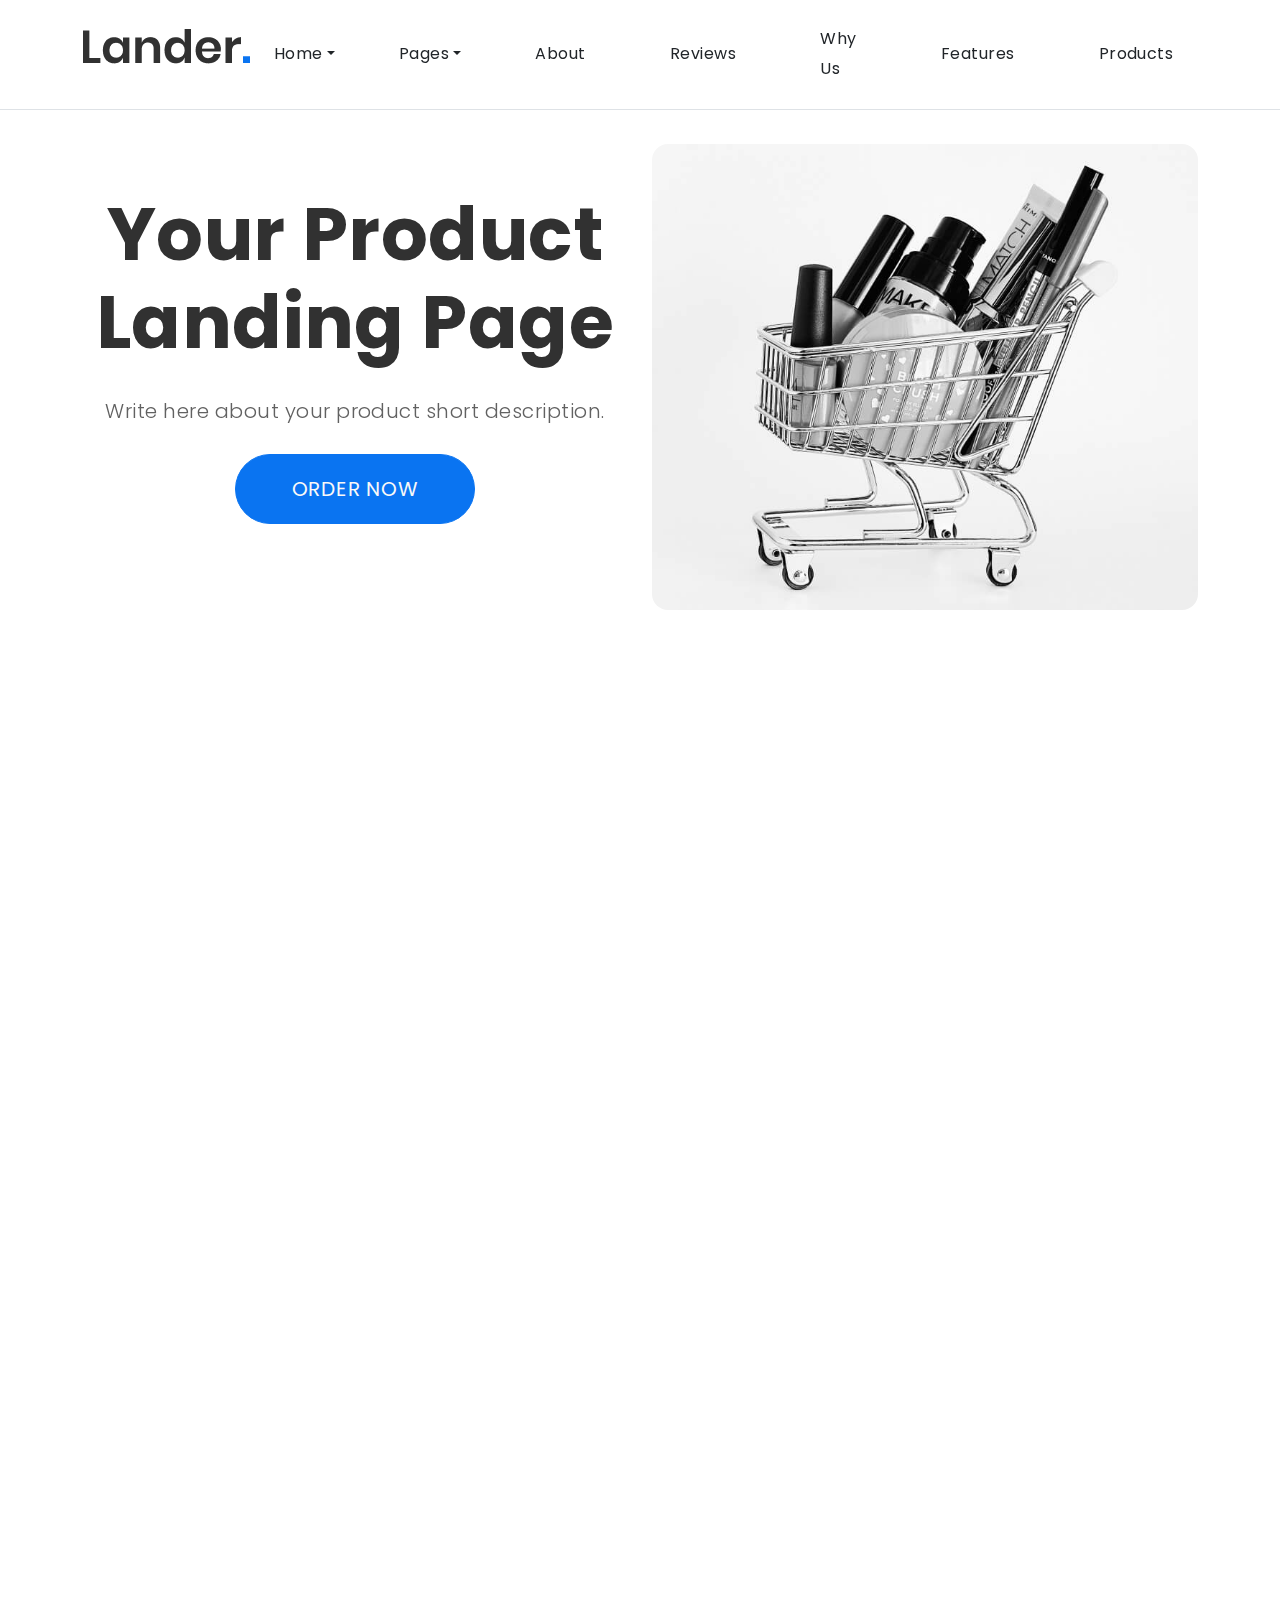
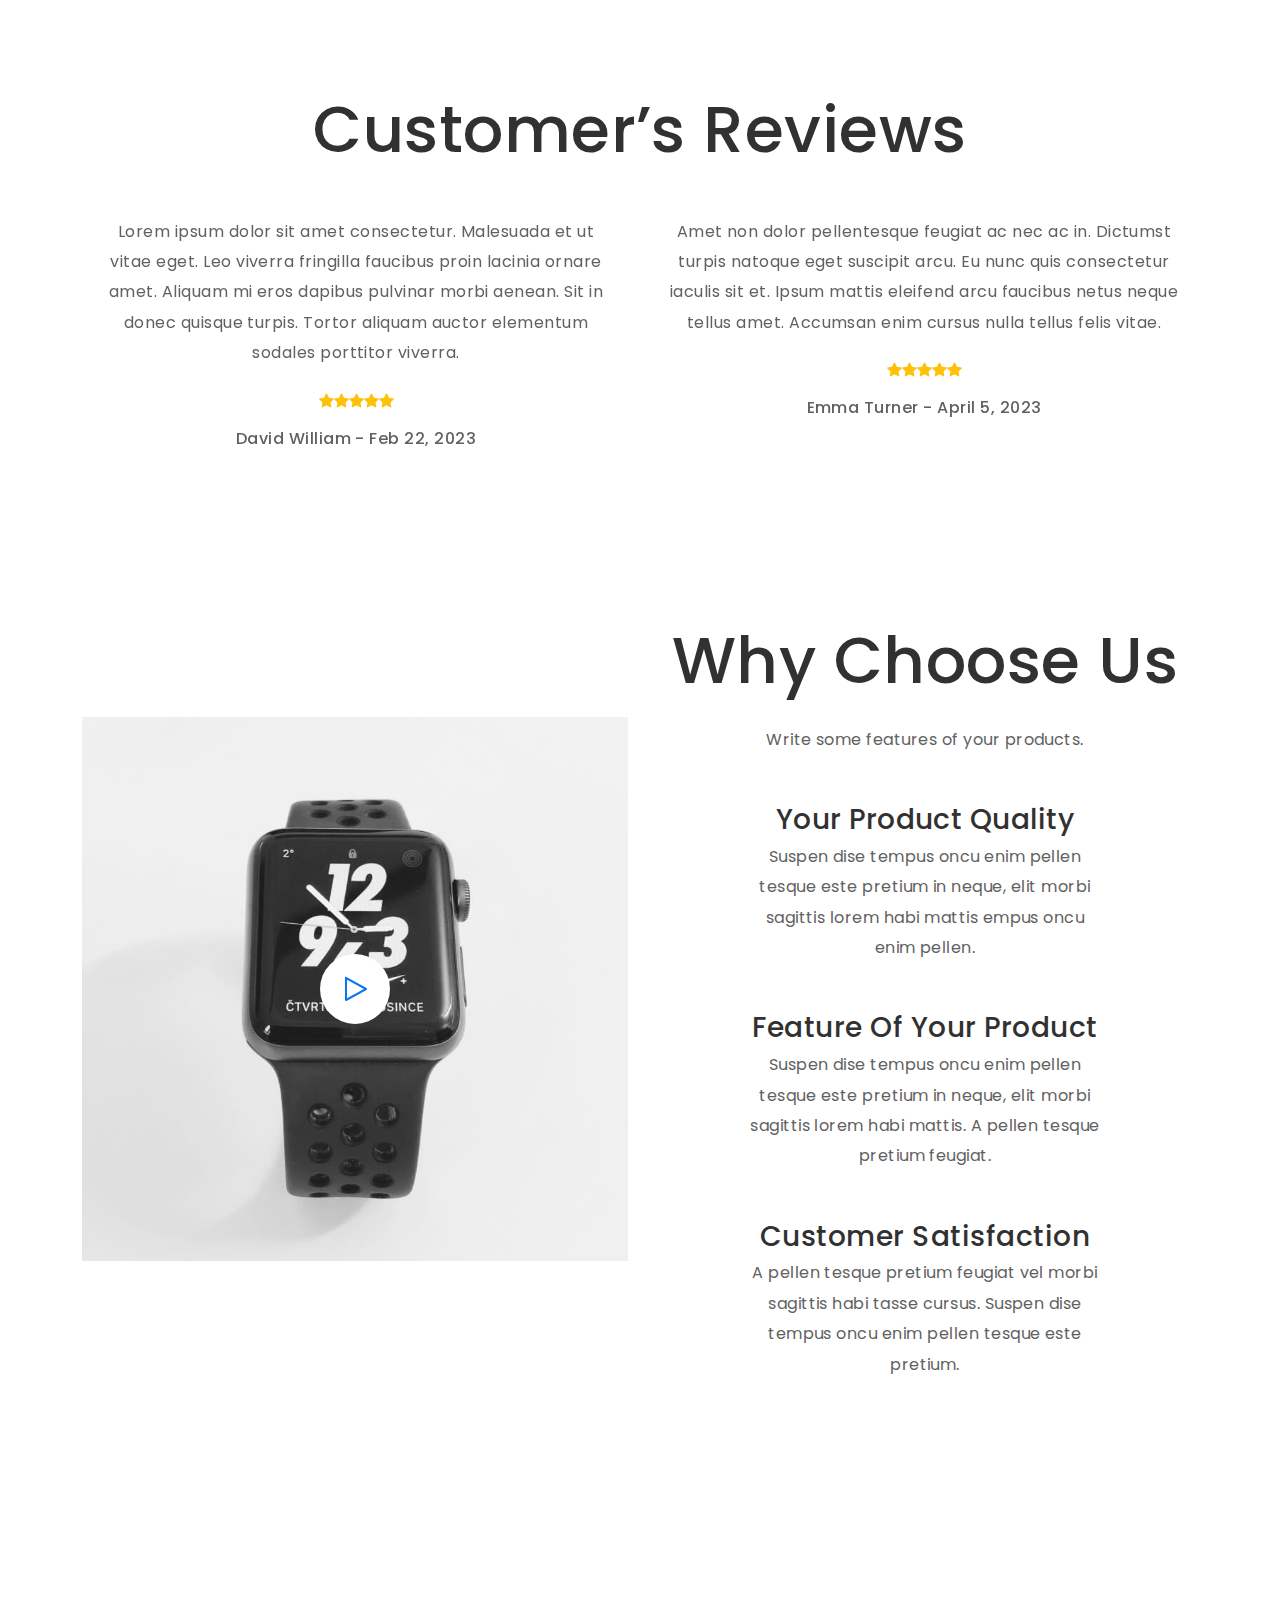
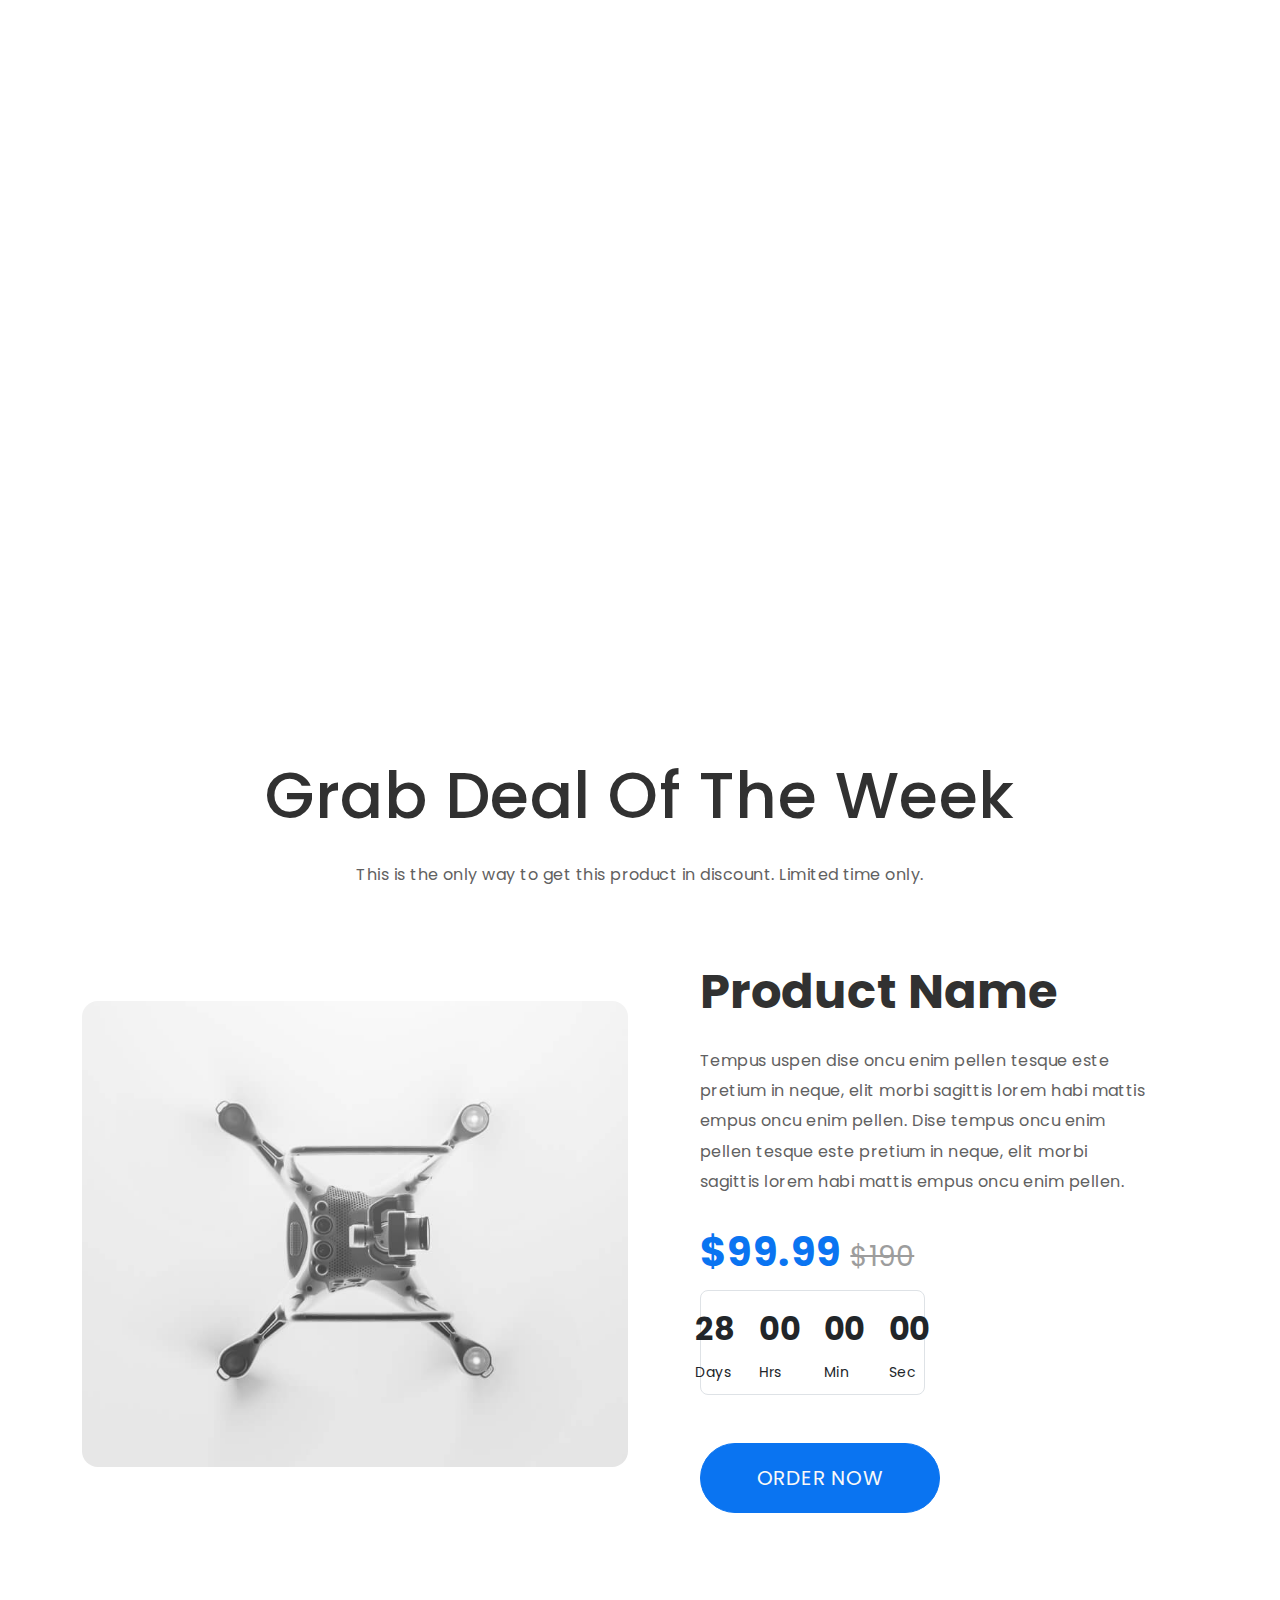
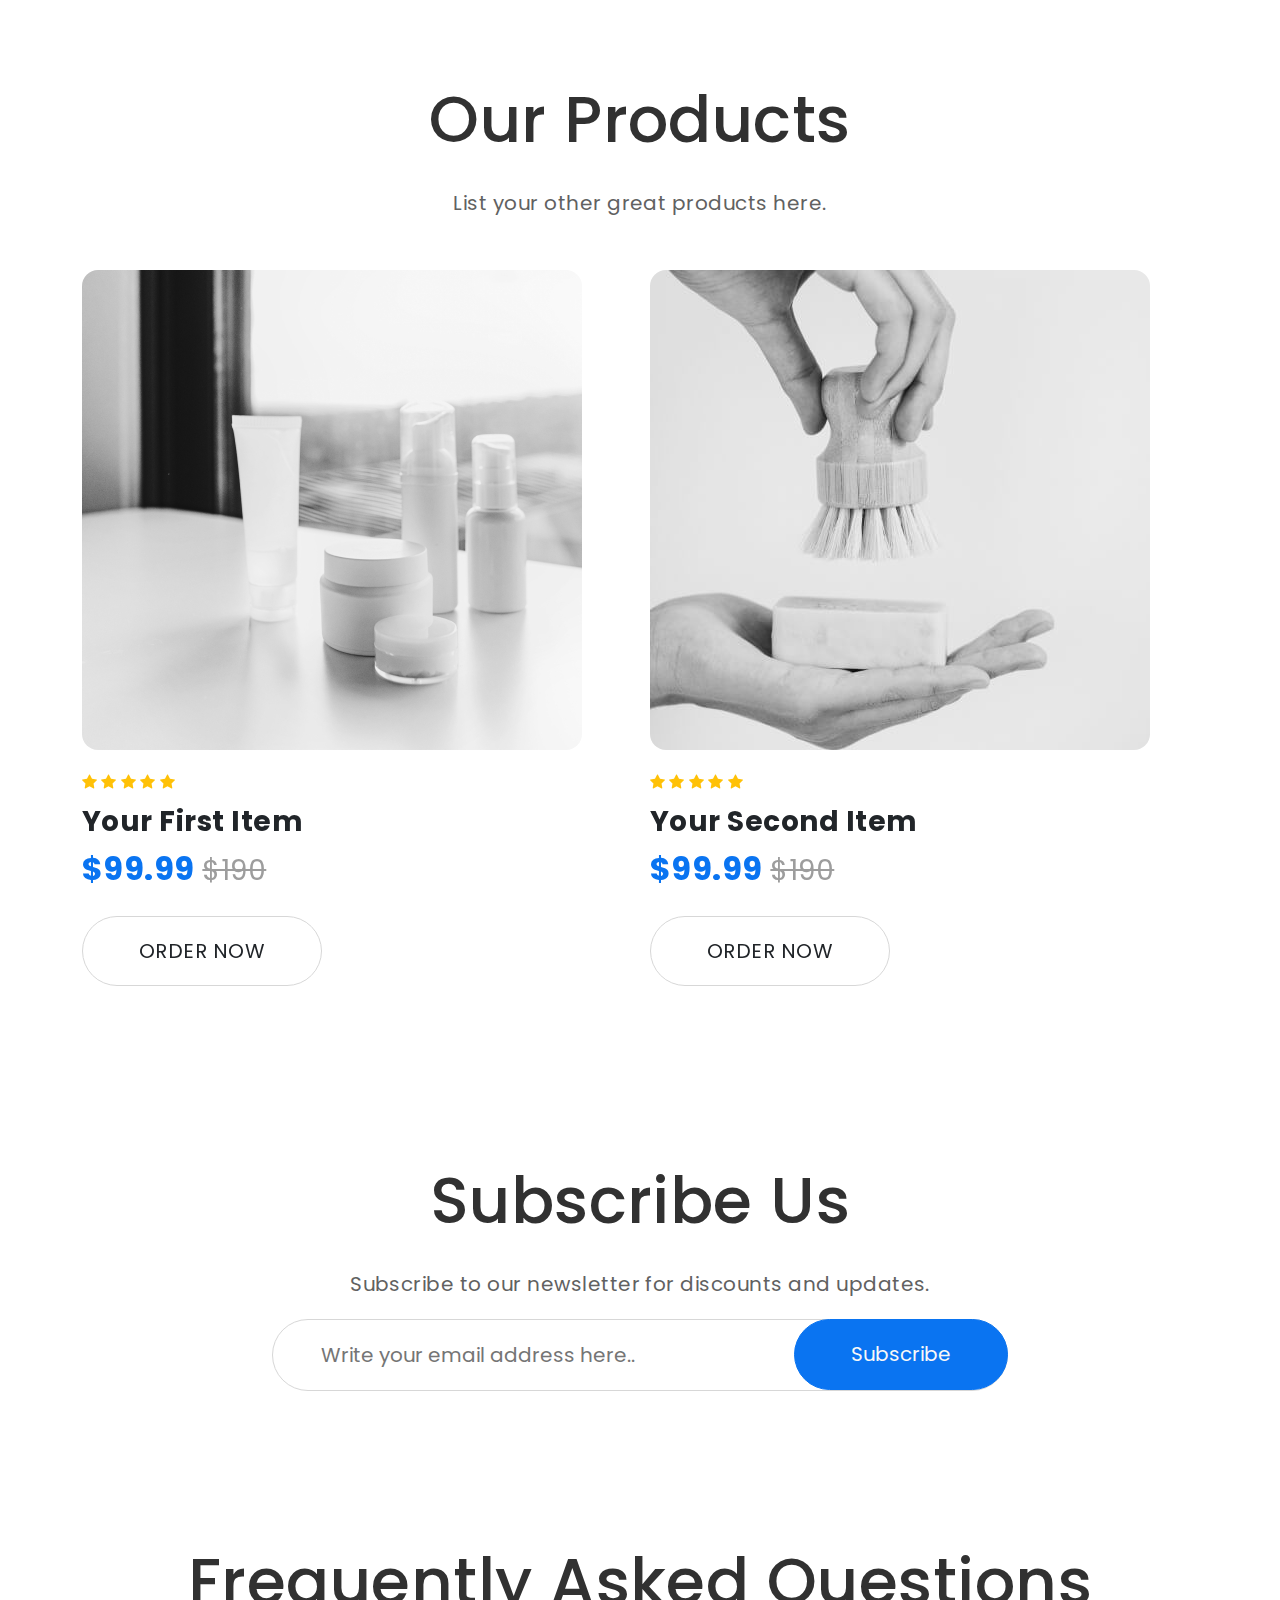
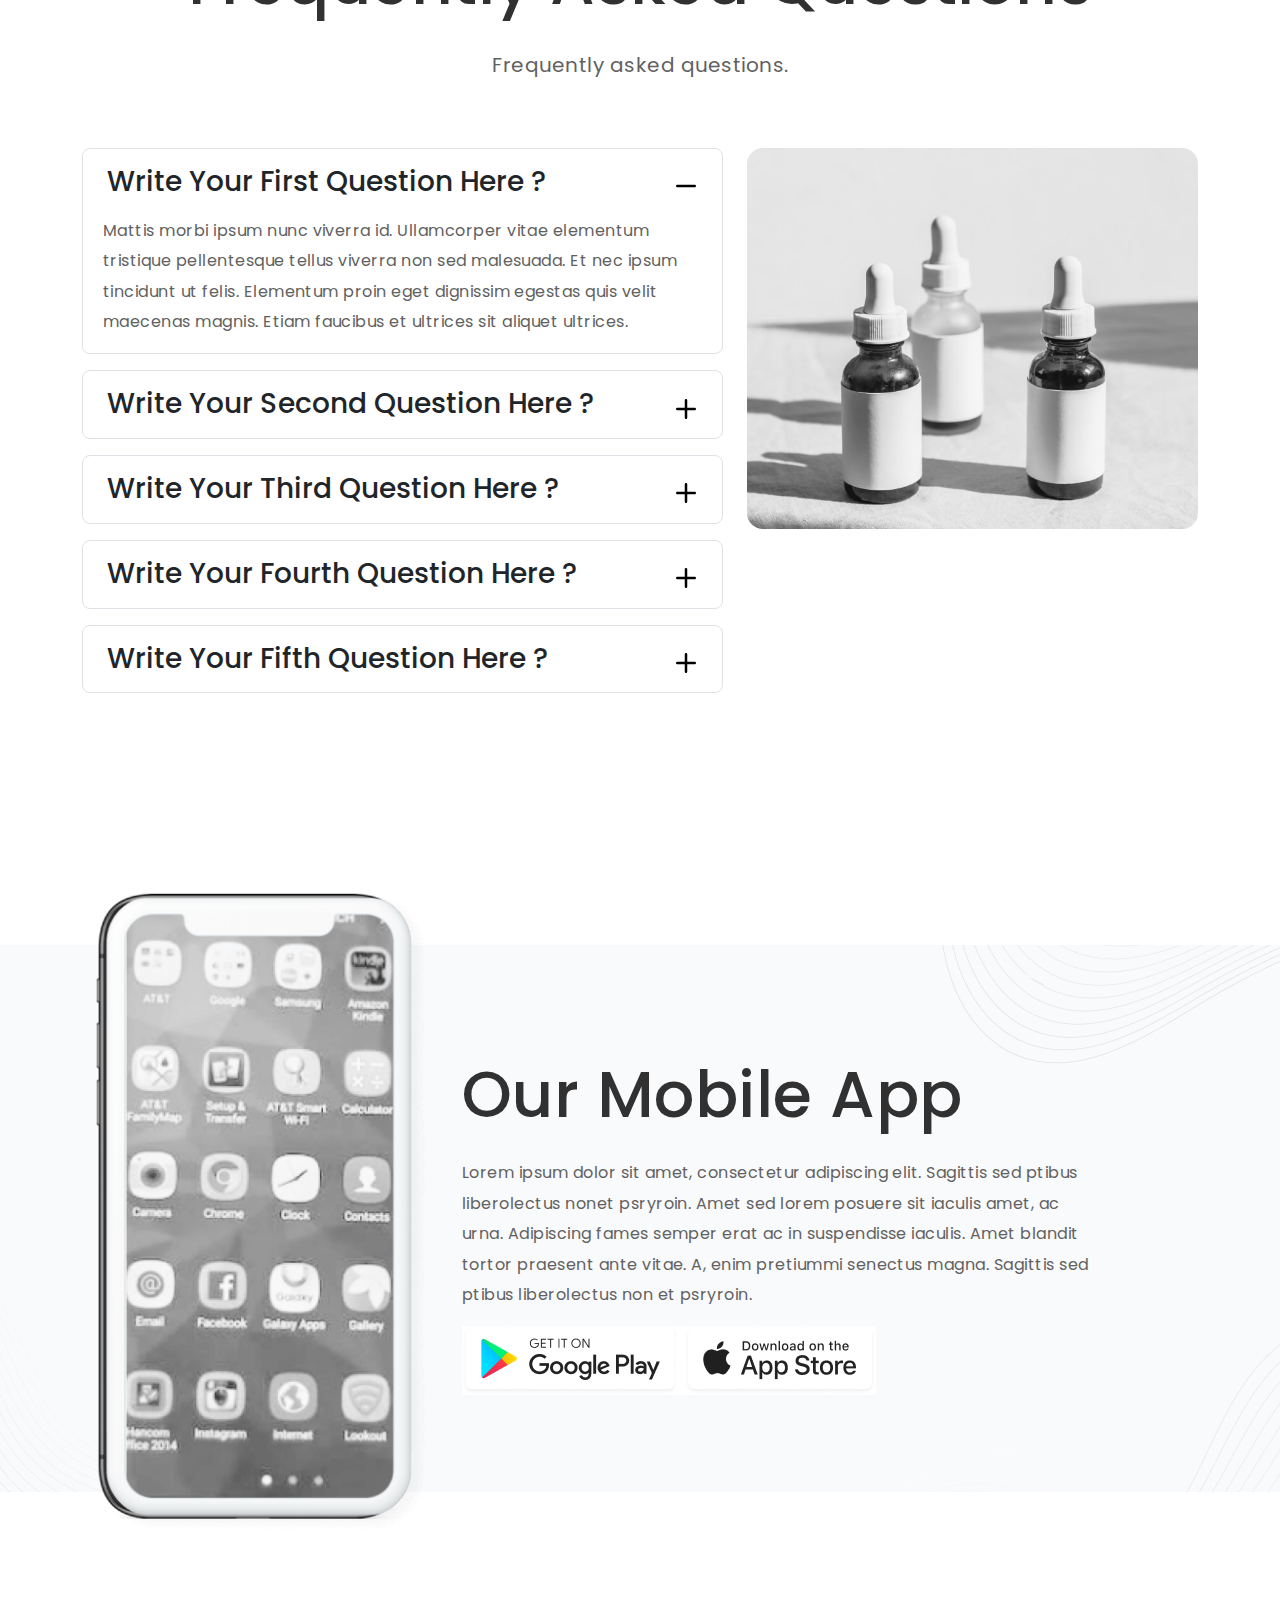
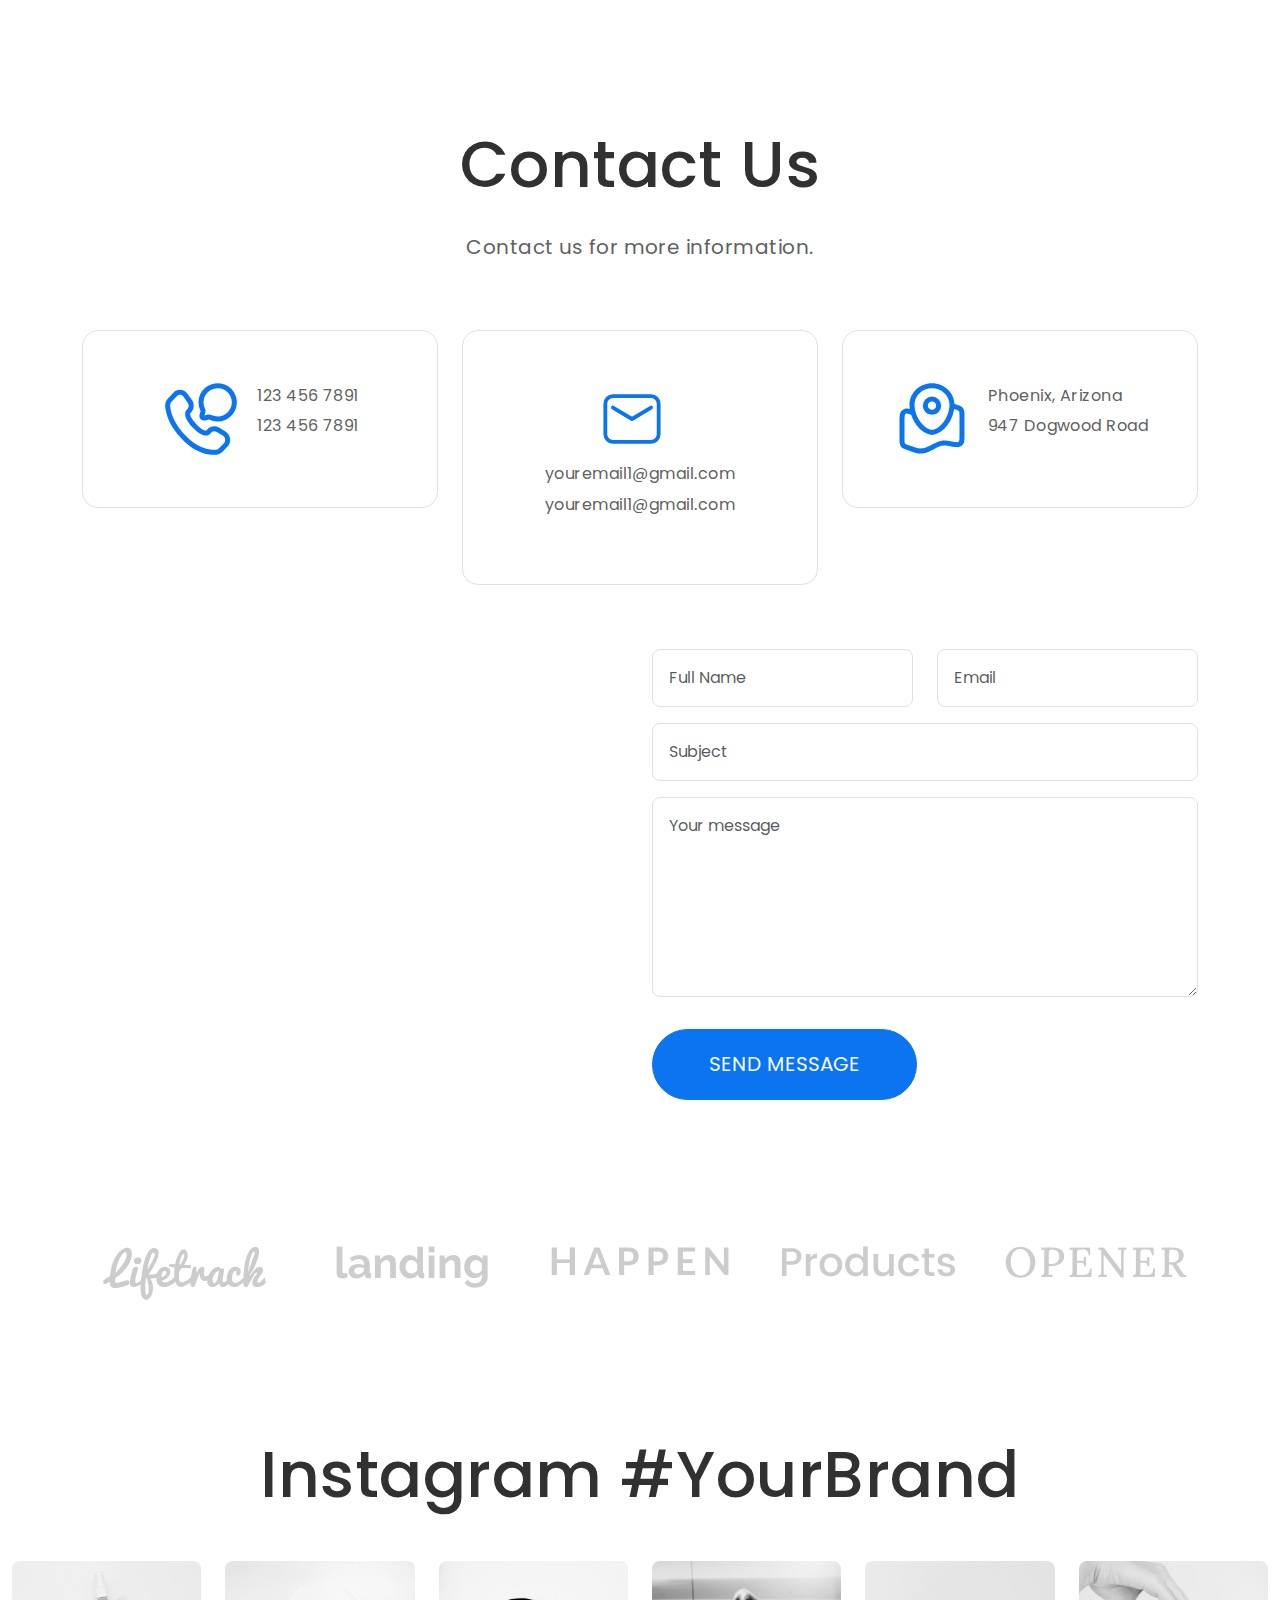
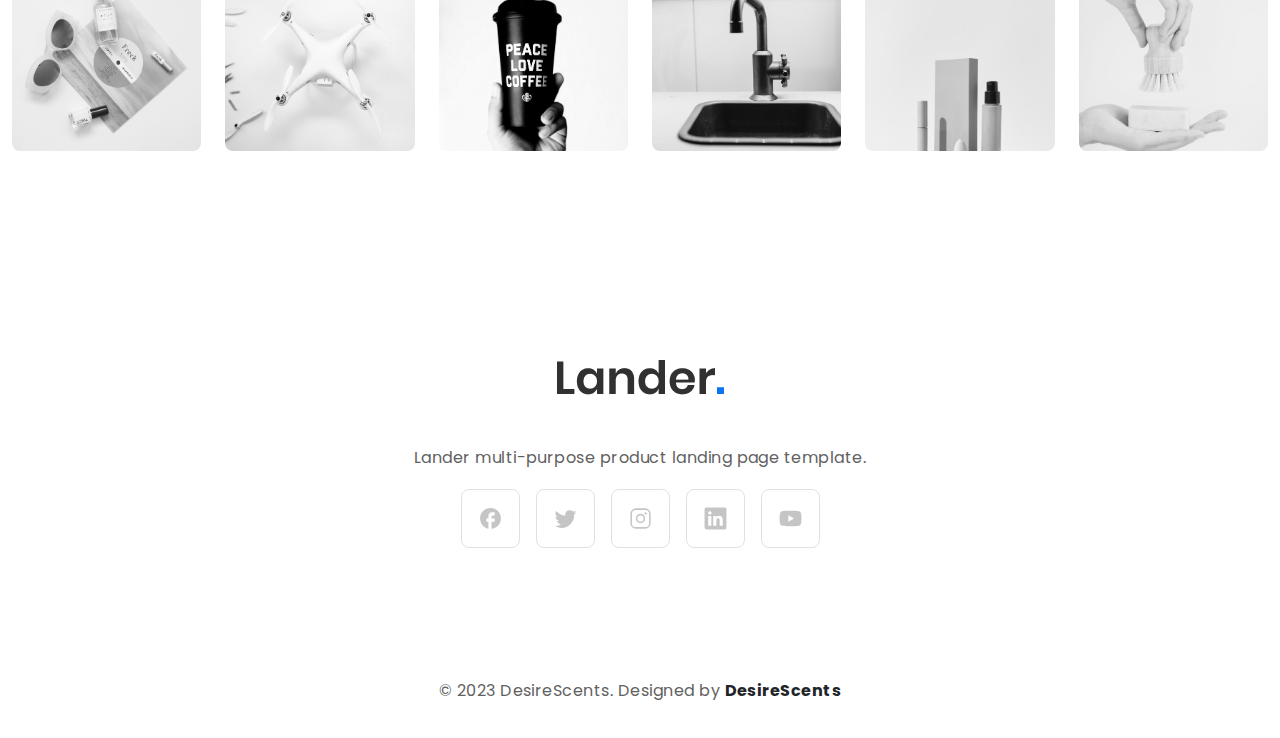
<file: index.html>
<!DOCTYPE html>
<html>
  <head>
    <title>lander</title>
    <meta charset="utf-8">
    <meta http-equiv="X-UA-Compatible" content="IE=edge">
    <meta name="viewport" content="width=device-width, initial-scale=1.0">
    <meta name="format-detection" content="telephone=no">
    <meta name="apple-mobile-web-app-capable" content="yes">
    <meta name="author" content="">
    <meta name="keywords" content="">
    <meta name="description" content="">
    <link rel="stylesheet" href="https://cdn.jsdelivr.net/npm/swiper@10/swiper-bundle.min.css" />
    <link rel="stylesheet" type="text/css" href="https://cdn.jsdelivr.net/npm/bootstrap@5.3.2/dist/css/bootstrap.min.css">
    <link rel="stylesheet" type="text/css" href="css/vendor.css">
    <link rel="stylesheet" type="text/css" href="style.css">
    <link rel="preconnect" href="https://fonts.googleapis.com">
    <link rel="preconnect" href="https://fonts.gstatic.com" crossorigin>
    <link href="https://fonts.googleapis.com/css2?family=Poppins:wght@100;200;300;400;500;600;700;800;900&display=swap" rel="stylesheet">
    <!-- script
    ================================================== -->
  </head>
  <body>
    <svg xmlns="http://www.w3.org/2000/svg" style="display: none;">
      <symbol xmlns="http://www.w3.org/2000/svg" id="navbar-icon" viewBox="0 0 16 16">
        <path d="M14 10.5a.5.5 0 0 0-.5-.5h-3a.5.5 0 0 0 0 1h3a.5.5 0 0 0 .5-.5zm0-3a.5.5 0 0 0-.5-.5h-7a.5.5 0 0 0 0 1h7a.5.5 0 0 0 .5-.5zm0-3a.5.5 0 0 0-.5-.5h-11a.5.5 0 0 0 0 1h11a.5.5 0 0 0 .5-.5z" />
      </symbol>
      <symbol xmlns="http://www.w3.org/2000/svg" id="facebook" viewBox="0 0 24 24">
        <path fill="currentColor" d="M22 12c0-5.52-4.48-10-10-10S2 6.48 2 12c0 4.84 3.44 8.87 8 9.8V15H8v-3h2V9.5C10 7.57 11.57 6 13.5 6H16v3h-2c-.55 0-1 .45-1 1v2h3v3h-3v6.95c5.05-.5 9-4.76 9-9.95z" />
      </symbol>
      <symbol xmlns="http://www.w3.org/2000/svg" id="youtube" viewBox="0 0 32 32">
        <path fill="currentColor" d="M29.41 9.26a3.5 3.5 0 0 0-2.47-2.47C24.76 6.2 16 6.2 16 6.2s-8.76 0-10.94.59a3.5 3.5 0 0 0-2.47 2.47A36.13 36.13 0 0 0 2 16a36.13 36.13 0 0 0 .59 6.74a3.5 3.5 0 0 0 2.47 2.47c2.18.59 10.94.59 10.94.59s8.76 0 10.94-.59a3.5 3.5 0 0 0 2.47-2.47A36.13 36.13 0 0 0 30 16a36.13 36.13 0 0 0-.59-6.74ZM13.2 20.2v-8.4l7.27 4.2Z" />
      </symbol>
      <symbol xmlns="http://www.w3.org/2000/svg" id="instagram" viewBox="0 0 256 256">
        <path fill="currentColor" d="M128 80a48 48 0 1 0 48 48a48.05 48.05 0 0 0-48-48Zm0 80a32 32 0 1 1 32-32a32 32 0 0 1-32 32Zm48-136H80a56.06 56.06 0 0 0-56 56v96a56.06 56.06 0 0 0 56 56h96a56.06 56.06 0 0 0 56-56V80a56.06 56.06 0 0 0-56-56Zm40 152a40 40 0 0 1-40 40H80a40 40 0 0 1-40-40V80a40 40 0 0 1 40-40h96a40 40 0 0 1 40 40ZM192 76a12 12 0 1 1-12-12a12 12 0 0 1 12 12Z" />
      </symbol>
      <symbol xmlns="http://www.w3.org/2000/svg" id="twitter" viewBox="0 0 24 24">
        <path fill="currentColor" d="M22.46 6c-.77.35-1.6.58-2.46.69c.88-.53 1.56-1.37 1.88-2.38c-.83.5-1.75.85-2.72 1.05C18.37 4.5 17.26 4 16 4c-2.35 0-4.27 1.92-4.27 4.29c0 .34.04.67.11.98C8.28 9.09 5.11 7.38 3 4.79c-.37.63-.58 1.37-.58 2.15c0 1.49.75 2.81 1.91 3.56c-.71 0-1.37-.2-1.95-.5v.03c0 2.08 1.48 3.82 3.44 4.21a4.22 4.22 0 0 1-1.93.07a4.28 4.28 0 0 0 4 2.98a8.521 8.521 0 0 1-5.33 1.84c-.34 0-.68-.02-1.02-.06C3.44 20.29 5.7 21 8.12 21C16 21 20.33 14.46 20.33 8.79c0-.19 0-.37-.01-.56c.84-.6 1.56-1.36 2.14-2.23Z" />
      </symbol>
      <symbol xmlns="http://www.w3.org/2000/svg" id="linkedin" viewBox="0 0 512 512">
        <path fill="currentColor" d="M444.17 32H70.28C49.85 32 32 46.7 32 66.89v374.72C32 461.91 49.85 480 70.28 480h373.78c20.54 0 35.94-18.21 35.94-38.39V66.89C480.12 46.7 464.6 32 444.17 32Zm-273.3 373.43h-64.18V205.88h64.18ZM141 175.54h-.46c-20.54 0-33.84-15.29-33.84-34.43c0-19.49 13.65-34.42 34.65-34.42s33.85 14.82 34.31 34.42c-.01 19.14-13.31 34.43-34.66 34.43Zm264.43 229.89h-64.18V296.32c0-26.14-9.34-44-32.56-44c-17.74 0-28.24 12-32.91 23.69c-1.75 4.2-2.22 9.92-2.22 15.76v113.66h-64.18V205.88h64.18v27.77c9.34-13.3 23.93-32.44 57.88-32.44c42.13 0 74 27.77 74 87.64Z" />
      </symbol>
      <symbol xmlns="http://www.w3.org/2000/svg" id="arrow-down" viewBox="0 0 32 32">
        <path fill="currentColor" d="M24.59 16.59L17 24.17V4h-2v20.17l-7.59-7.58L6 18l10 10l10-10l-1.41-1.41z" />
      </symbol>
      <symbol xmlns="http://www.w3.org/2000/svg" id="cart" viewBox="0 0 512 512">
        <path fill="currentColor" d="M160 96.039v32h304v63.345l-35.5 112.655H149.932L109.932 16H16v32h66.068l40 288.039h329.9L496 196.306V96.039H160zm16.984 272.305a64.073 64.073 0 0 0-64 64a64 64 0 0 0 128 0a64.072 64.072 0 0 0-64-64Zm0 96a32 32 0 1 1 32-32a32.038 32.038 0 0 1-32 32Zm224-96a64.073 64.073 0 0 0-64 64a64 64 0 0 0 128 0a64.072 64.072 0 0 0-64-64Zm0 96a32 32 0 1 1 32-32a32.038 32.038 0 0 1-32 32Z" />
      </symbol>
      <symbol xmlns="http://www.w3.org/2000/svg" id="balloon" viewBox="0 0 24 24">
        <g fill="none" stroke="currentColor" stroke-linecap="round" stroke-width="1.5">
          <path d="M8 16.607c1.15.86 2.518 1.38 4 1.393c4.142.034 7.594-3.92 7.56-8.196C19.527 5.53 16.142 2.034 12 2c-4.142-.034-7.473 3.404-7.44 7.68A8.88 8.88 0 0 0 5.244 13" />
          <path d="M15.5 9a3.035 3.035 0 0 0-3-3M12 20.35c.321 0 .482 0 .593-.022c.654-.128 1.051-.772.858-1.39c-.033-.105-.109-.242-.261-.515M12 20.35c-.321 0-.482 0-.593-.022c-.654-.128-1.051-.772-.858-1.39c.033-.105.109-.242.261-.515M12 20.35v2.15" />
        </g>
      </symbol>
      <symbol xmlns="http://www.w3.org/2000/svg" id="bag-heart" viewBox="0 0 24 24">
        <g fill="none">
          <path fill="currentColor" d="m12 12.191l-.519.542a.75.75 0 0 0 1.038 0L12 12.191Zm-.957 3.675l-.444.604l.444-.604Zm1.914 0l-.444-.605l.444.605Zm-.957.462v.75v-.75Zm-.514-1.067c-.417-.307-.878-.69-1.227-1.093c-.368-.426-.509-.757-.509-.971h-1.5c0 .77.441 1.45.875 1.952c.453.525 1.014.984 1.474 1.321l.887-1.21ZM9.75 13.197c0-.576.263-.827.492-.907c.25-.088.714-.06 1.24.443l1.037-1.083c-.825-.79-1.861-1.096-2.773-.776c-.934.327-1.496 1.226-1.496 2.323h1.5Zm3.65 3.273c.46-.337 1.022-.796 1.475-1.32c.434-.502.875-1.183.875-1.953h-1.5c0 .214-.141.545-.51.971c-.348.403-.809.786-1.226 1.093l.887 1.21Zm2.35-3.273c0-1.097-.563-1.996-1.496-2.323c-.912-.32-1.948-.014-2.773.776l1.038 1.083c.525-.503.989-.531 1.24-.443c.228.08.491.33.491.907h1.5ZM10.6 16.47c.368.27.782.608 1.4.608v-1.5c-.024 0-.04 0-.094-.03a4 4 0 0 1-.42-.287l-.887 1.21Zm1.914-1.21a4 4 0 0 1-.42.289c-.054.029-.07.029-.094.029v1.5c.618 0 1.032-.337 1.4-.608l-.886-1.21Z" />
          <path stroke="currentColor" stroke-linecap="round" stroke-width="1.5" d="M9 6V5a3 3 0 1 1 6 0v1m5.224 6.526c-.586-3.121-.878-4.682-1.99-5.604C17.125 6 15.537 6 12.36 6h-.72c-3.176 0-4.764 0-5.875.922c-1.11.922-1.403 2.483-1.989 5.604c-.823 4.389-1.234 6.583-.034 8.029C4.942 22 7.174 22 11.639 22h.722c4.465 0 6.698 0 7.897-1.445c.696-.84.85-1.93.696-3.555" />
        </g>
      </symbol>
      <symbol xmlns="http://www.w3.org/2000/svg" id="handiplast" viewBox="0 0 24 24">
        <g fill="none">
          <path stroke="currentColor" stroke-linecap="round" stroke-width="1.5" d="M13.5 7.642L9.071 3.213a4.142 4.142 0 0 0-5.858 5.858L14.93 20.787a4.142 4.142 0 0 0 5.858-5.858l-4.358-4.358" />
          <path stroke="currentColor" stroke-linecap="round" stroke-width="1.5" d="m12 17.858l-2.929 2.929A4.142 4.142 0 0 1 2.596 20m3.546-8l-2.929 2.929c-.322.322-.58.685-.774 1.071M12 6.142l2.929-2.929a4.142 4.142 0 1 1 5.858 5.858L17.857 12" />
          <path fill="currentColor" d="M15.841 12.871a.788.788 0 1 1-1.114 1.114a.788.788 0 0 1 1.114-1.114Zm-3.712-3.712a.787.787 0 1 0-1.114 1.114a.787.787 0 0 0 1.114-1.114Zm4.641 6.497a.787.787 0 1 1-1.114 1.114a.787.787 0 0 1 1.114-1.114ZM9.345 8.23A.788.788 0 1 0 8.23 9.346A.788.788 0 0 0 9.345 8.23Zm3.712 3.713a.787.787 0 1 1-1.113 1.114a.787.787 0 0 1 1.113-1.114Zm.928 2.785a.788.788 0 1 1-1.114 1.113a.788.788 0 0 1 1.114-1.113Zm-3.712-3.713a.787.787 0 1 0-1.114 1.114a.787.787 0 0 0 1.114-1.114Z" />
        </g>
      </symbol>
      <symbol xmlns="http://www.w3.org/2000/svg" id="star-fill" viewBox="0 0 16 16">
        <path d="M3.612 15.443c-.386.198-.824-.149-.746-.592l.83-4.73L.173 6.765c-.329-.314-.158-.888.283-.95l4.898-.696L7.538.792c.197-.39.73-.39.927 0l2.184 4.327 4.898.696c.441.062.612.636.282.95l-3.522 3.356.83 4.73c.078.443-.36.79-.746.592L8 13.187l-4.389 2.256z" />
      </symbol>
      <symbol xmlns="http://www.w3.org/2000/svg" id="star-empty" viewBox="0 0 16 16">
        <path d="M2.866 14.85c-.078.444.36.791.746.593l4.39-2.256 4.389 2.256c.386.198.824-.149.746-.592l-.83-4.73 3.522-3.356c.33-.314.16-.888-.282-.95l-4.898-.696L8.465.792a.513.513 0 0 0-.927 0L5.354 5.12l-4.898.696c-.441.062-.612.636-.283.95l3.523 3.356-.83 4.73zm4.905-2.767-3.686 1.894.694-3.957a.565.565 0 0 0-.163-.505L1.71 6.745l4.052-.576a.525.525 0 0 0 .393-.288L8 2.223l1.847 3.658a.525.525 0 0 0 .393.288l4.052.575-2.906 2.77a.565.565 0 0 0-.163.506l.694 3.957-3.686-1.894a.503.503 0 0 0-.461 0z" />
      </symbol>
      <symbol xmlns="http://www.w3.org/2000/svg" id="play" viewBox="0 0 32 32">
        <path fill="currentColor" d="M7 28a1 1 0 0 1-1-1V5a1 1 0 0 1 1.482-.876l20 11a1 1 0 0 1 0 1.752l-20 11A1 1 0 0 1 7 28ZM8 6.69v18.62L24.925 16Z" />
      </symbol>
      <symbol xmlns="http://www.w3.org/2000/svg" id="call-chat" viewBox="0 0 24 24">
        <path fill="currentColor" fill-rule="evenodd" d="M17 2.75a4.25 4.25 0 0 0-3.807 6.142c.16.32.225.71.12 1.102l-.253.946l.946-.253a1.567 1.567 0 0 1 1.102.12A4.25 4.25 0 1 0 17 2.75ZM11.25 7a5.75 5.75 0 1 1 3.19 5.15a.126.126 0 0 0-.04-.013h-.007l-1.112.297a1.4 1.4 0 0 1-1.715-1.714l.298-1.113V9.6a.126.126 0 0 0-.014-.04a5.73 5.73 0 0 1-.6-2.56ZM3.718 4.092c1.226-1.29 3.254-1.049 4.268.385l1.26 1.783c.811 1.147.743 2.74-.225 3.76l-.245.257c0 .002 0 .004-.002.006c-.013.037-.045.152-.013.372c.067.456.418 1.381 1.846 2.884c1.432 1.508 2.3 1.864 2.703 1.929a.608.608 0 0 0 .294-.007l.408-.43c.874-.92 2.236-1.101 3.335-.469l1.91 1.1c1.633.94 2.013 3.239.708 4.613l-1.42 1.495c-.443.467-1.048.866-1.795.94c-1.824.18-6.049-.055-10.478-4.718c-4.134-4.352-4.919-8.137-5.018-9.986c-.049-.914.358-1.697.894-2.261l.544.516l-.544-.516l1.57-1.653Zm3.043 1.25c-.512-.724-1.433-.767-1.956-.217l-1.57 1.653c-.33.349-.505.748-.483 1.148c.08 1.51.731 4.952 4.607 9.033c4.064 4.279 7.809 4.4 9.244 4.258c.283-.028.575-.186.854-.48l1.42-1.495c.614-.645.453-1.808-.368-2.28l-1.91-1.1c-.513-.295-1.114-.204-1.499.202l-.455.48l-.544-.517c.543.517.543.517.542.518l-.001.002l-.003.003l-.007.006l-.014.014a1.003 1.003 0 0 1-.136.112c-.08.057-.186.12-.321.172c-.276.11-.64.168-1.091.095c-.878-.143-2.028-.773-3.55-2.377c-1.528-1.608-2.113-2.807-2.243-3.7c-.067-.454-.014-.817.084-1.092a1.592 1.592 0 0 1 .23-.427l.03-.037l.014-.015l.006-.006l.003-.003l.002-.002s.001-.001.545.515l-.544-.516l.287-.302c.445-.47.51-1.264.088-1.86L6.76 5.342Z" clip-rule="evenodd" />
      </symbol>
      <symbol xmlns="http://www.w3.org/2000/svg" id="mail" viewBox="0 0 21 21">
        <g fill="none" fill-rule="evenodd" stroke="currentColor" stroke-linecap="round" stroke-linejoin="round">
          <path d="M3.5 6.5v8a2 2 0 0 0 2 2h10a2 2 0 0 0 2-2v-8a2 2 0 0 0-2-2h-10a2 2 0 0 0-2 2z" />
          <path d="m5.5 7.5l5 3l5-3" />
        </g>
      </symbol>
      <symbol xmlns="http://www.w3.org/2000/svg" id="location" viewBox="0 0 24 24">
        <path fill="currentColor" fill-rule="evenodd" d="M5.25 7.7c0-3.598 3.059-6.45 6.75-6.45c3.608 0 6.612 2.725 6.745 6.208l.478.16c.463.153.87.289 1.191.439c.348.162.667.37.911.709c.244.338.341.707.385 1.088c.04.353.04.78.04 1.269v5.748c0 .61 0 1.13-.047 1.547c-.05.438-.161.87-.463 1.237a2.25 2.25 0 0 1-.62.525c-.412.237-.855.276-1.296.253c-.42-.022-.933-.107-1.534-.208l-.041-.007c-1.293-.215-1.814-.296-2.322-.254a4.3 4.3 0 0 0-.552.083c-.498.109-.976.342-2.159.933l-.122.061c-1.383.692-2.234 1.118-3.154 1.251c-.276.04-.555.06-.835.06c-.928-.002-1.825-.301-3.28-.786a73.75 73.75 0 0 1-.127-.043l-.384-.128l-.037-.012c-.463-.154-.87-.29-1.191-.44c-.348-.162-.667-.37-.911-.709c-.244-.338-.341-.707-.385-1.088c-.04-.353-.04-.78-.04-1.269v-5.02c0-.786 0-1.448.067-1.967c.07-.542.23-1.072.666-1.47a2.25 2.25 0 0 1 .42-.304c.517-.287 1.07-.27 1.605-.166c.11.021.223.047.342.078c-.066-.446-.1-.89-.1-1.328Zm.499 3.01a9.414 9.414 0 0 0-1.028-.288c-.395-.077-.525-.03-.586.004a.747.747 0 0 0-.14.101c-.053.048-.138.156-.19.556c-.053.41-.055.974-.055 1.825v4.93c0 .539.001.88.03 1.138c.028.238.072.327.112.381c.039.055.109.125.326.226c.236.11.56.219 1.07.39l.384.127c1.624.541 2.279.75 2.936.752c.207 0 .413-.015.617-.044c.65-.094 1.276-.397 2.82-1.17l.093-.046c1.06-.53 1.714-.857 2.417-1.01c.246-.054.496-.092.747-.113c.717-.06 1.432.06 2.593.253l.1.017c.655.109 1.083.18 1.407.196c.312.016.419-.025.471-.055a.749.749 0 0 0 .207-.175c.039-.047.097-.146.132-.456c.037-.323.038-.757.038-1.42v-5.667c0-.539-.001-.88-.03-1.138c-.028-.238-.072-.327-.112-.381c-.039-.055-.109-.125-.326-.226c-.236-.11-.56-.219-1.07-.39l-.06-.019a10.701 10.701 0 0 1-1.335 3.788c-.912 1.568-2.247 2.934-3.92 3.663a3.505 3.505 0 0 1-2.794 0c-1.673-.73-3.008-2.095-3.92-3.663a10.856 10.856 0 0 1-.934-2.087ZM12 2.75c-2.936 0-5.25 2.252-5.25 4.95c0 1.418.437 2.98 1.23 4.341c.791 1.362 1.908 2.47 3.223 3.044c.505.22 1.089.22 1.594 0c1.316-.574 2.432-1.682 3.224-3.044c.792-1.36 1.229-2.923 1.229-4.34c0-2.699-2.314-4.951-5.25-4.951Zm0 4a1.25 1.25 0 1 0 0 2.5a1.25 1.25 0 0 0 0-2.5ZM9.25 8a2.75 2.75 0 1 1 5.5 0a2.75 2.75 0 0 1-5.5 0Z" clip-rule="evenodd" />
      </symbol>
    </svg>
    <header id="header" class="site-header position-fixed z-2 w-100 border-bottom mb-5">
      <nav id="header-nav" class="navbar navbar-expand-lg py-3">
        <div class="container-lg">
          <a class="navbar-brand pb-4" href="index.html">
            <img src="images/main-logo.png" class="logo">
          </a>
          <button class="navbar-toggler d-flex d-lg-none order-3 p-2 border-0 shadow-none bg-white" type="button" data-bs-toggle="offcanvas" data-bs-target="#bdNavbar" aria-controls="bdNavbar" aria-expanded="false" aria-label="Toggle navigation">
            <svg class="navbar-icon" width="50" height="50">
              <use xlink:href="#navbar-icon"></use>
            </svg>
          </button>
          <div class="offcanvas offcanvas-end" tabindex="-1" id="bdNavbar" aria-labelledby="bdNavbarOffcanvasLabel">
            <div class="offcanvas-header px-4 pb-0">
              <button type="button" class="btn-close btn-close-black" data-bs-dismiss="offcanvas" aria-label="Close" data-bs-target="#bdNavbar"></button>
            </div>
            <div class="offcanvas-body">
              <ul class="navbar-nav scrollspy-nav justify-content-end flex-grow-1 gap-lg-5 pe-3">
                <li class="nav-item dropdown">
                  <a class="nav-link text-dark active dropdown-toggle" href="#intro" id="dropdownHome" data-bs-toggle="dropdown" aria-haspopup="true" aria-expanded="false">Home</a>
                  <div class="dropdown-menu" aria-labelledby="dropdownHome">
                    <a class="dropdown-item" href="home-v1.html">Home V1</a>
                    <a class="dropdown-item" href="home-v2.html">Home V2 <span class="badge bg-primary">PRO</span></a>
                    <a class="dropdown-item" href="home-v3.html">Home V3 <span class="badge bg-primary">PRO</span></a>
                    <a class="dropdown-item" href="home-v4.html">Home V4 <span class="badge bg-primary">PRO</span></a>
                    <a class="dropdown-item" href="home-v5.html">Home V5 <span class="badge bg-primary">PRO</span></a>
                    <a class="dropdown-item" href="home-v6.html">Home V6 <span class="badge bg-primary">PRO</span></a>
                  </div>
                </li>
                <li class="nav-item dropdown">
                  <a class="nav-link text-dark active dropdown-toggle" href="#" id="dropdownPages" data-bs-toggle="dropdown" aria-haspopup="true" aria-expanded="false">Pages</a>
                  <div class="dropdown-menu" aria-labelledby="dropdownPages">
                    <a class="dropdown-item" href="blog.html">Blog <span class="badge bg-primary">PRO</span></a>
                    <a class="dropdown-item" href="single.html">Blog Single <span class="badge bg-primary">PRO</span></a>
                    <a class="dropdown-item" href="faqs.html">FAQs <span class="badge bg-primary">PRO</span></a>
                    <a class="dropdown-item" href="coming-soon.html">Coming Soon <span class="badge bg-primary">PRO</span></a>
                    <a class="dropdown-item" href="404.html">404 Error <span class="badge bg-primary">PRO</span></a>
                  </div>
                </li>
                <li class="scrollspy-link nav-item">
                  <a class="nav-link text-dark" data-target="services" href="#services">About</a>
                </li>
                <li class="scrollspy-link nav-item">
                  <a class="nav-link text-dark" data-target="testimonials" href="#testimonials">Reviews</a>
                </li>
                <li class="scrollspy-link nav-item">
                  <a class="nav-link text-dark" data-target="why" href="#why">Why Us</a>
                </li>
                <li class="scrollspy-link nav-item">
                  <a class="nav-link text-dark" data-target="overview" href="#overview">Features</a>
                </li>
                <li class="scrollspy-link nav-item">
                  <a class="nav-link text-dark" data-target="products" href="#products">Products</a>
                </li>
                <span class="scrollspy-indicator"></span>
              </ul>
            </div>
          </div>
        </div>
      </nav>
    </header>
    <section id="intro" class="scrollspy-section py-5">
      <div class="container-lg">
        <div class="row align-items-center text-center py-5 mt-5">
          <div class="col-lg-6 mb-5">
            <h1 class="display-1 fw-bold" data-aos="fade-up" data-aos-delay="200">Your Product Landing Page</h1>
            <p class="lead my-4" data-aos="fade-up" data-aos-delay="400">Write here about your product short description.</p>
            <a href="#landing-pages" class="btn btn-lg btn-primary rounded-pill text-uppercase mb-3" data-aos="fade-up" data-aos-delay="600">Order now</a>
          </div>          
          <div class="col-lg-6">
            <img src="images/banner-image-1.jpg" alt="banner-image" class="rounded-4 img-fluid" data-aos="fade-up">
          </div>
        </div>
      </div>
    </section>
    <section id="services" class="scrollspy-section py-lg-7">
      <div class="container-lg">
        <div class="col-lg-7 text-center mx-auto py-5" data-aos="fade-up" data-aos-delay="200">
          <h2 class="display-3 fw-bold">Why Lander?</h2>
          <p class="lead m-4">Lander is simply product landing page template for any products. If you are searching for product landing page to create sales, lander is perfect.</p>
        </div>
        <div class="row" data-aos="fade-up" data-aos-delay="200">
          <div class="col-lg-4 col-md-6 col-sm-12 mb-4">
            <div class="icon-box text-center border py-lg-7 px-3 rounded-4">
              <div class="icon-box-icon mb-3">
                <svg class="balloon svg-primary" width="50" height="50">
                  <use xlink:href="#balloon"></use>
                </svg>
              </div>
              <div class="icon-box-content ps-3">
                <h4 class="fs-3 fw-medium text-capitalize">100% high quality product</h4>
                <p>We have option of pick up in store</p>
              </div>
            </div>
          </div>
          <div class="col-lg-4 col-md-6 col-sm-12 mb-4">
            <div class="icon-box text-center border py-lg-7 px-3 rounded-4">
              <div class="icon-box-icon mb-3">
                <svg class="bag-heart svg-primary" width="50" height="50">
                  <use xlink:href="#bag-heart"></use>
                </svg>
              </div>
              <div class="icon-box-content ps-3">
                <h4 class="fs-3 fw-medium text-capitalize">Free shipping charge</h4>
                <p>Inside City delivery within 5 days</p>
              </div>
            </div>
          </div>
          <div class="col-lg-4 col-md-6 col-sm-12 mb-4">
            <div class="icon-box text-center border py-lg-7 px-3 rounded-4">
              <div class="icon-box-icon mb-3">
                <svg class="handiplast svg-primary" width="50" height="50">
                  <use xlink:href="#handiplast"></use>
                </svg>
              </div>
              <div class="icon-box-content ps-3">
                <h4 class="fs-3 fw-medium text-capitalize">Money back guarantee</h4>
                <p>We will take return in some cases</p>
              </div>
            </div>
          </div>
        </div>
      </div>
    </section>
    <section id="testimonials" class="scrollspy-section">
      <div class="container-lg">
        <div class="section-header mt-0 text-center mb-5">
          <h2 class="display-3 fw-medium">Customer’s Reviews</h2>
        </div>
        <div class="d-flex">
          <div class="swiper review-swiper position-relative mb-5">
            <div class="swiper-wrapper">
              <div class="swiper-slide">
                <div class="review-item text-center px-3">
                  <blockquote>Lorem ipsum dolor sit amet consectetur. Malesuada et ut vitae eget. Leo viverra fringilla faucibus proin lacinia ornare amet. Aliquam mi eros dapibus pulvinar morbi aenean. Sit in donec quisque turpis. Tortor aliquam auctor elementum sodales porttitor viverra.</blockquote>
                  <div class="author-detail mt-4">
                    <div class="rating d-flex justify-content-center">
                      <svg class="star-fill svg-yellow" width="15" height="15">
                        <use xlink:href="#star-fill"></use>
                      </svg>
                      <svg class="star-fill svg-yellow" width="15" height="15">
                        <use xlink:href="#star-fill"></use>
                      </svg>
                      <svg class="star-fill svg-yellow" width="15" height="15">
                        <use xlink:href="#star-fill"></use>
                      </svg>
                      <svg class="star-fill svg-yellow" width="15" height="15">
                        <use xlink:href="#star-fill"></use>
                      </svg>
                      <svg class="star-fill svg-yellow" width="15" height="15">
                        <use xlink:href="#star-fill"></use>
                      </svg>
                    </div>
                    <div class="name fw-medium mt-3">David William - Feb 22, 2023</div>
                  </div>
                </div>
              </div>
              <div class="swiper-slide">
                <div class="review-item text-center px-3">
                  <blockquote>Amet non dolor pellentesque feugiat ac nec ac in. Dictumst turpis natoque eget suscipit arcu. Eu nunc quis consectetur iaculis sit et. Ipsum mattis eleifend arcu faucibus netus neque tellus amet. Accumsan enim cursus nulla tellus felis vitae.</blockquote>
                  <div class="author-detail mt-4">
                    <div class="rating d-flex justify-content-center">
                      <svg class="star-fill svg-yellow" width="15" height="15">
                        <use xlink:href="#star-fill"></use>
                      </svg>
                      <svg class="star-fill svg-yellow" width="15" height="15">
                        <use xlink:href="#star-fill"></use>
                      </svg>
                      <svg class="star-fill svg-yellow" width="15" height="15">
                        <use xlink:href="#star-fill"></use>
                      </svg>
                      <svg class="star-fill svg-yellow" width="15" height="15">
                        <use xlink:href="#star-fill"></use>
                      </svg>
                      <svg class="star-fill svg-yellow" width="15" height="15">
                        <use xlink:href="#star-fill"></use>
                      </svg>
                    </div>
                    <div class="name fw-medium mt-3">Emma Turner - April 5, 2023</div>
                  </div>
                </div>
              </div>
              <div class="swiper-slide">
                <div class="review-item text-center px-3">
                  <blockquote>Adipiscing dictum adipiscing arcu venenatis dolor adipiscing. Iaculis mauris tellus morbi nisl suspendisse egestas augue at. In tortor tristique quisque faucibus dui. Fusce lacus dignissim vel integer sagittis. Aliquam in cras eget et turpis. Auctor purus hendrerit sit.</blockquote>
                  <div class="author-detail mt-4">
                    <div class="rating d-flex justify-content-center">
                      <svg class="star-fill svg-yellow" width="15" height="15">
                        <use xlink:href="#star-fill"></use>
                      </svg>
                      <svg class="star-fill svg-yellow" width="15" height="15">
                        <use xlink:href="#star-fill"></use>
                      </svg>
                      <svg class="star-fill svg-yellow" width="15" height="15">
                        <use xlink:href="#star-fill"></use>
                      </svg>
                      <svg class="star-fill svg-yellow" width="15" height="15">
                        <use xlink:href="#star-fill"></use>
                      </svg>
                      <svg class="star-fill svg-yellow" width="15" height="15">
                        <use xlink:href="#star-fill"></use>
                      </svg>
                    </div>
                    <div class="name fw-medium mt-3">Rachel Bryan - April 18, 2023</div>
                  </div>
                </div>
              </div>
              <div class="swiper-slide">
                <div class="review-item text-center px-3">
                  <blockquote>Amet non dolor pellentesque feugiat ac nec ac in. Dictumst turpis natoque eget suscipit arcu. Eu nunc quis consectetur iaculis sit et. Ipsum mattis eleifend arcu faucibus netus neque tellus amet. Accumsan enim cursus nulla tellus felis vitae.</blockquote>
                  <div class="author-detail mt-4">
                    <div class="rating d-flex justify-content-center">
                      <svg class="star-fill svg-yellow" width="15" height="15">
                        <use xlink:href="#star-fill"></use>
                      </svg>
                      <svg class="star-fill svg-yellow" width="15" height="15">
                        <use xlink:href="#star-fill"></use>
                      </svg>
                      <svg class="star-fill svg-yellow" width="15" height="15">
                        <use xlink:href="#star-fill"></use>
                      </svg>
                      <svg class="star-fill svg-yellow" width="15" height="15">
                        <use xlink:href="#star-fill"></use>
                      </svg>
                      <svg class="star-fill svg-yellow" width="15" height="15">
                        <use xlink:href="#star-fill"></use>
                      </svg>
                    </div>
                    <div class="name fw-medium mt-3">Park C - May 22, 2023</div>
                  </div>
                </div>
              </div>
            </div>
            <div class="swiper-pagination position-absolute"></div>
          </div>
        </div>
      </div>
    </section>
    <section id="why" class="scrollspy-section py-5 my-5">
      <div class="container-lg">
        <div class="row align-items-center text-center">
          <div class="col-lg-6 mb-5">
            <div class="video-content">
              <div class="video-bg position-relative">
                <img src="images/video-item-1.jpg" alt="video" class="img-fluid">
                <div class="player position-absolute d-flex justify-content-center align-items-center">
                  <a class='youtube play-btn d-flex justify-content-center align-items-center bg-white rounded-pill' href="https://www.youtube.com/embed/BSYsXVFzmKA?si=066GnAWn0ylfn7OC">
                    <svg class="play text-primary" width="32" height="42">
                      <use xlink:href="#play"></use>
                    </svg>
                  </a>
                </div>
              </div>
            </div>
          </div>
          <div class="col-lg-6">
            <div class="section-header mt-0 text-center mb-5">
              <h2 class="display-3 fw-medium">Why Choose Us</h2>
              <p>Write some features of your products.</p>
            </div>
            <div class="detail-content px-lg-7">
              <div class="detail-item mb-5 text-center">
                <h3 class="fs-3 fw-medium mb-1">Your Product Quality</h3>
                <p>Suspen dise tempus oncu enim pellen tesque este pretium in neque, elit morbi sagittis lorem habi mattis empus oncu enim pellen.</p>
              </div>
              <div class="detail-item mb-5 text-center">
                <h3 class="fs-3 fw-medium mb-1">Feature Of Your Product</h3>
                <p>Suspen dise tempus oncu enim pellen tesque este pretium in neque, elit morbi sagittis lorem habi mattis. A pellen tesque pretium feugiat.</p>
              </div>
              <div class="detail-item mb-5 text-center">
                <h3 class="fs-3 fw-medium mb-1">Customer Satisfaction</h3>
                <p>A pellen tesque pretium feugiat vel morbi sagittis habi tasse cursus. Suspen dise tempus oncu enim pellen tesque este pretium.</p>
              </div>
            </div>
          </div>
        </div>
      </div>
    </section>
    <section id="overview" class="scrollspy-section overflow-hidden">
      <div class="container-lg">
        <div class="row align-items-center justify-content-between">
          <div class="col-lg-4 col-md-6" data-aos="fade-right">
            <div class="featured-box mb-5 d-flex">
              <div class="featured-number display-2 fw-bold text-gray-200 pe-4">01.</div>
              <div class="featured-box-content">
                <h3 class="fs-3 fw-medium mb-1 mt-0">Feature One</h3>
                <p>Lorem ipsum dolor sit amet consectetur. Molestie aenean enim massa magna vulputate.</p>
              </div>
            </div>
            <div class="featured-box mb-5 d-flex">
              <div class="featured-number display-2 fw-bold text-gray-200 pe-4">02.</div>
              <div class="featured-box-content">
                <h3 class="fs-3 fw-medium mb-1 mt-0">Feature Two</h3>
                <p>Nisl vel porttitor feugiat ornare mollis ac. Dignissim amet feugiat vivamus urna eu justo.</p>
              </div>
            </div>
            <div class="featured-box mb-5 d-flex">
              <div class="featured-number display-2 fw-bold text-gray-200 pe-4">03.</div>
              <div class="featured-box-content">
                <h3 class="fs-3 fw-medium mb-1 mt-0">Feature Three</h3>
                <p>Urna posuere egestas nunc et sit vel. Nam cursus interdum urna rutrum ac elit purus ut.</p>
              </div>
            </div>
          </div>
          <div class="col-lg-4 col-md-6 mb-5" data-aos="fade-up" data-aos-delay="200">
            <div class="image-holder">
              <img src="images/single-image-1.png" alt="lander" class="img-fluid">
            </div>
          </div>
          <div class="col-lg-4 col-md-6" data-aos="fade-left" data-aos-delay="400">
            <div class="featured-box mb-5 d-flex">
              <div class="featured-number display-2 fw-bold text-gray-200 pe-4">04.</div>
              <div class="featured-box-content">
                <h3 class="fs-3 fw-medium mb-1 mt-0">Feature Four</h3>
                <p>Neque aliquam risus ut gravida commodo nec integer viverra. Id sit bibendum mi sodales.</p>
              </div>
            </div>
            <div class="featured-box mb-5 d-flex">
              <div class="featured-number display-2 fw-bold text-gray-200 pe-4">05.</div>
              <div class="featured-box-content">
                <h3 class="fs-3 fw-medium mb-1 mt-0">Feature Five</h3>
                <p>In nulla laoreet amet platea feugiat purus at consequat orci. Velit in enim ac eu massa.</p>
              </div>
            </div>
            <div class="featured-box mb-5 d-flex">
              <div class="featured-number display-2 fw-bold text-gray-200 pe-4">06.</div>
              <div class="featured-box-content">
                <h3 class="fs-3 fw-medium mb-1 mt-0">Feature Six</h3>
                <p>Velit sed sem scelerisque gravida ornare enim. Venenatis pharetra orci eu morbi et justo. </p>
              </div>
            </div>
          </div>
        </div>
      </div>
    </section>
    <section id="product-detail" class="single-product py-lg-8">
      <div class="container-lg">
        <div class="section-header mt-0 text-center mb-5">
          <h2 class="display-3 fw-medium">Grab Deal Of The Week</h2>
          <p>This is the only way to get this product in discount. Limited time only.</p>
        </div>
        <div class="row align-items-center">
          <div class="col-lg-6 col-md-12">
            <div class="image-holder text-center">
              <img src="images/product-large-1.jpg" alt="product-large" class="rounded-4 img-fluid">
            </div>
          </div>
          <div class="col-lg-6 col-md-12">
            <div class="product-info px-5">
              <div class="display-header">
                <h2 itemprop="name" class="display-5 fw-bold">Product Name</h2>
                <p>Tempus uspen dise oncu enim pellen tesque este pretium in neque, elit morbi sagittis lorem habi mattis empus oncu enim pellen. Dise tempus oncu enim pellen tesque este pretium in neque, elit morbi sagittis lorem habi mattis empus oncu enim pellen.</p>
              </div>
              <div class="col-lg-6 mt-3 mb-5">
                <div class="detail-list">
                  <div class="price fs-1">
                    <strong class="text-primary">$99.99 </strong>
                    <del class="text-dark-gray fs-3">$190</del>
                  </div>
                  <div class="col-lg-12 col-md-6">
                    <div id="countdown-clock" class="text-dark d-flex justify-content-center border rounded-3 px-5 py-2">
                      <div class="time d-grid pe-4">
                        <span class="days fs-2 fw-bold"></span>
                        <small>Days</small>
                      </div>
                      <div class="time d-grid pe-4">
                        <span class="hours fs-2 fw-bold"></span>
                        <small>Hrs</small>
                      </div>
                      <div class="time d-grid pe-4">
                        <span class="minutes fs-2 fw-bold"></span>
                        <small>Min</small>
                      </div>
                      <div class="time d-grid">
                        <span class="seconds fs-2 fw-bold"></span>
                        <small>Sec</small>
                      </div>
                    </div>
                  </div>
                </div>
              </div>
              <a href="#landing-pages" class="btn btn-lg btn-primary rounded-pill text-uppercase mb-3">Order now</a>
            </div>
          </div>
        </div>
      </div>
    </section>
    <section id="products" class="scrollspy-section">
      <div class="container-lg">
        <div class="col-lg-6 col-md-8 mx-auto">
          <div class="display-header mt-0 text-center mb-5">
            <h2 class="display-3 fw-medium">Our Products</h2>
            <p class="fs-5">List your other great products here.</p>
          </div>
        </div>
        <div class="row">
          <div class="swiper product-swiper">
            <div class="swiper-wrapper">
              <div class="swiper-slide">
                <div class="product-card">
                  <div class="image-holder">
                    <a href="#">
                      <img src="images/product-item-1.jpg" alt="product-item" class="img-fluid rounded-4">
                    </a>
                  </div>
                  <div class="card-detail mt-3">
                    <div class="rating">
                      <svg class="star-fill svg-yellow" width="15" height="15">
                        <use xlink:href="#star-fill"></use>
                      </svg>
                      <svg class="star-fill svg-yellow" width="15" height="15">
                        <use xlink:href="#star-fill"></use>
                      </svg>
                      <svg class="star-fill svg-yellow" width="15" height="15">
                        <use xlink:href="#star-fill"></use>
                      </svg>
                      <svg class="star-fill svg-yellow" width="15" height="15">
                        <use xlink:href="#star-fill"></use>
                      </svg>
                      <svg class="star-fill svg-yellow" width="15" height="15">
                        <use xlink:href="#star-fill"></use>
                      </svg>
                    </div>
                    <h3 class="card-title fs-3 mb-0 mt-2">
                      <a href="single-product.html" class="text-dark fw-bold">Your First Item</a>
                    </h3>
                    <div class="price fs-2 mb-3">
                      <strong class="text-primary">$99.99 </strong>
                      <del class="text-dark-gray fs-3">$190</del>
                    </div>
                    <a href="#landing-pages" class="btn btn-lg btn-outline-gray rounded-pill text-uppercase mb-3">Order now</a>
                  </div>
                </div>
              </div>
              <div class="swiper-slide">
                <div class="product-card">
                  <div class="image-holder">
                    <a href="#">
                      <img src="images/product-item-2.jpg" alt="product-item" class="img-fluid rounded-4">
                    </a>
                  </div>
                  <div class="card-detail mt-3">
                    <div class="rating">
                      <svg class="star-fill svg-yellow" width="15" height="15">
                        <use xlink:href="#star-fill"></use>
                      </svg>
                      <svg class="star-fill svg-yellow" width="15" height="15">
                        <use xlink:href="#star-fill"></use>
                      </svg>
                      <svg class="star-fill svg-yellow" width="15" height="15">
                        <use xlink:href="#star-fill"></use>
                      </svg>
                      <svg class="star-fill svg-yellow" width="15" height="15">
                        <use xlink:href="#star-fill"></use>
                      </svg>
                      <svg class="star-fill svg-yellow" width="15" height="15">
                        <use xlink:href="#star-fill"></use>
                      </svg>
                    </div>
                    <h3 class="card-title fs-3 mb-0 mt-2">
                      <a href="single-product.html" class="text-dark fw-bold">Your Second Item</a>
                    </h3>
                    <div class="price fs-2 mb-3">
                      <strong class="text-primary">$99.99 </strong>
                      <del class="text-dark-gray fs-3">$190</del>
                    </div>
                    <a href="#landing-pages" class="btn btn-lg btn-outline-gray rounded-pill text-uppercase mb-3">Order now</a>
                  </div>
                </div>
              </div>
              <div class="swiper-slide">
                <div class="product-card">
                  <div class="image-holder">
                    <a href="#">
                      <img src="images/product-item-3.jpg" alt="product-item" class="img-fluid rounded-4">
                    </a>
                  </div>
                  <div class="card-detail mt-3">
                    <div class="rating">
                      <svg class="star-fill svg-yellow" width="15" height="15">
                        <use xlink:href="#star-fill"></use>
                      </svg>
                      <svg class="star-fill svg-yellow" width="15" height="15">
                        <use xlink:href="#star-fill"></use>
                      </svg>
                      <svg class="star-fill svg-yellow" width="15" height="15">
                        <use xlink:href="#star-fill"></use>
                      </svg>
                      <svg class="star-fill svg-yellow" width="15" height="15">
                        <use xlink:href="#star-fill"></use>
                      </svg>
                      <svg class="star-fill svg-yellow" width="15" height="15">
                        <use xlink:href="#star-fill"></use>
                      </svg>
                    </div>
                    <h3 class="card-title fs-3 mb-0 mt-2">
                      <a href="single-product.html" class="text-dark fw-bold">Your Third Item</a>
                    </h3>
                    <div class="price fs-2 mb-3">
                      <strong class="text-primary">$99.99 </strong>
                      <del class="text-dark-gray fs-3">$190</del>
                    </div>
                    <a href="#landing-pages" class="btn btn-lg btn-outline-gray rounded-pill text-uppercase mb-3">Order now</a>
                  </div>
                </div>
              </div>
              <div class="swiper-slide">
                <div class="product-card">
                  <div class="image-holder">
                    <a href="#">
                      <img src="images/product-item-4.jpg" alt="product-item" class="img-fluid rounded-4">
                    </a>
                  </div>
                  <div class="card-detail mt-3">
                    <div class="rating">
                      <svg class="star-fill svg-yellow" width="15" height="15">
                        <use xlink:href="#star-fill"></use>
                      </svg>
                      <svg class="star-fill svg-yellow" width="15" height="15">
                        <use xlink:href="#star-fill"></use>
                      </svg>
                      <svg class="star-fill svg-yellow" width="15" height="15">
                        <use xlink:href="#star-fill"></use>
                      </svg>
                      <svg class="star-fill svg-yellow" width="15" height="15">
                        <use xlink:href="#star-fill"></use>
                      </svg>
                      <svg class="star-fill svg-yellow" width="15" height="15">
                        <use xlink:href="#star-fill"></use>
                      </svg>
                    </div>
                    <h3 class="card-title fs-3 mb-0 mt-2">
                      <a href="single-product.html" class="text-dark fw-bold">Your Fourth Item</a>
                    </h3>
                    <div class="price fs-2 mb-3">
                      <strong class="text-primary">$99.99 </strong>
                      <del class="text-dark-gray fs-3">$190</del>
                    </div>
                    <a href="#landing-pages" class="btn btn-lg btn-outline-gray rounded-pill text-uppercase mb-3">Order now</a>
                  </div>
                </div>
              </div>
            </div>
            <div class="swiper-pagination"></div>
          </div>
        </div>
      </div>
    </section>
    <section id="subscribe" class="py-lg-8">
      <div class="container">
        <div class="row d-flex justify-content-center">
          <div class="col-lg-8">
            <div class="subscribe-content">
              <div class="display-header text-center">
                <h2 class="display-3 fw-medium">Subscribe Us</h2>
                <p class="fs-5">Subscribe to our newsletter for discounts and updates.</p>
              </div>
              <form id="form" class="position-relative">
                <input type="text" name="email" placeholder="Write your email address here.." class="w-100 p-3 ps-5 fs-5 rounded-pill border-gray">
                <button type="button" class="btn btn-subscribe btn-lg btn-primary rounded-pill position-absolute">Subscribe</button>
              </form>
            </div>
          </div>
        </div>
      </div>
    </section>
    <section id="faqs">
      <div class="container-lg">
        <div class="row">
          <div class="display-header mt-0 text-center mb-5">
            <h2 class="display-3 fw-medium">Frequently Asked Questions</h2>
            <p class="fs-5">Frequently asked questions.</p>
          </div>
          <div class="col-lg-7 col-md-6 mb-3">
            <div class="accordion" id="accordionExample">
              <div class="accordion-item border-top mb-3 rounded-3">
                <h2 class="accordion-header m-0" id="headingOne">
                  <button class="accordion-button fs-3 fw-medium text-capitalize text-dark bg-transparent px-4 shadow-none" type="button" data-bs-toggle="collapse" data-bs-target="#collapseOne" aria-expanded="true" aria-controls="collapseOne">Write your first question here ?</button>
                </h2>
                <div id="collapseOne" class="accordion-collapse collapse show" aria-labelledby="headingOne" data-bs-parent="#accordionExample">
                  <div class="accordion-body pt-0">Mattis morbi ipsum nunc viverra id. Ullamcorper vitae elementum tristique pellentesque tellus viverra non sed malesuada. Et nec ipsum tincidunt ut felis. Elementum proin eget dignissim egestas quis velit maecenas magnis. Etiam faucibus et ultrices sit aliquet ultrices.</div>
                </div>
              </div>
              <div class="accordion-item border-top mb-3 rounded-3">
                <h2 class="accordion-header m-0" id="headingTwo">
                  <button class="accordion-button fs-3 fw-medium text-capitalize text-dark bg-transparent px-4 collapsed shadow-none" type="button" data-bs-toggle="collapse" data-bs-target="#collapseTwo" aria-expanded="false" aria-controls="collapseTwo">Write your second question here ?</button>
                </h2>
                <div id="collapseTwo" class="accordion-collapse collapse" aria-labelledby="headingTwo" data-bs-parent="#accordionExample">
                  <div class="accordion-body pt-0">Mattis morbi ipsum nunc viverra id. Ullamcorper vitae elementum tristique pellentesque tellus viverra non sed malesuada. Et nec ipsum tincidunt ut felis. Elementum proin eget dignissim egestas quis velit maecenas magnis. Etiam faucibus et ultrices sit aliquet ultrices.</div>
                </div>
              </div>
              <div class="accordion-item border-top mb-3 rounded-3">
                <h2 class="accordion-header m-0" id="headingThree">
                  <button class="accordion-button fs-3 fw-medium text-capitalize text-dark bg-transparent px-4 collapsed shadow-none" type="button" data-bs-toggle="collapse" data-bs-target="#collapseThree" aria-expanded="false" aria-controls="collapseThree">Write your third question here ?</button>
                </h2>
                <div id="collapseThree" class="accordion-collapse collapse" aria-labelledby="headingThree" data-bs-parent="#accordionExample">
                  <div class="accordion-body pt-0">Mattis morbi ipsum nunc viverra id. Ullamcorper vitae elementum tristique pellentesque tellus viverra non sed malesuada. Et nec ipsum tincidunt ut felis. Elementum proin eget dignissim egestas quis velit maecenas magnis. Etiam faucibus et ultrices sit aliquet ultrices.</div>
                </div>
              </div>
              <div class="accordion-item border-top mb-3 rounded-3">
                <h2 class="accordion-header m-0" id="headingFour">
                  <button class="accordion-button fs-3 fw-medium text-capitalize text-dark bg-transparent px-4 collapsed shadow-none" type="button" data-bs-toggle="collapse" data-bs-target="#collapseFour" aria-expanded="false" aria-controls="collapseFour">Write your fourth question here ?</button>
                </h2>
                <div id="collapseFour" class="accordion-collapse collapse" aria-labelledby="headingFour" data-bs-parent="#accordionExample">
                  <div class="accordion-body pt-0">Mattis morbi ipsum nunc viverra id. Ullamcorper vitae elementum tristique pellentesque tellus viverra non sed malesuada. Et nec ipsum tincidunt ut felis. Elementum proin eget dignissim egestas quis velit maecenas magnis. Etiam faucibus et ultrices sit aliquet ultrices.</div>
                </div>
              </div>
              <div class="accordion-item border-top mb-3 rounded-3">
                <h2 class="accordion-header m-0" id="headingFive">
                  <button class="accordion-button fs-3 fw-medium text-capitalize text-dark bg-transparent px-4 collapsed shadow-none" type="button" data-bs-toggle="collapse" data-bs-target="#collapseFive" aria-expanded="false" aria-controls="collapseFive">Write your fifth question here ?</button>
                </h2>
                <div id="collapseFive" class="accordion-collapse collapse" aria-labelledby="headingFive" data-bs-parent="#accordionExample">
                  <div class="accordion-body pt-0">Mattis morbi ipsum nunc viverra id. Ullamcorper vitae elementum tristique pellentesque tellus viverra non sed malesuada. Et nec ipsum tincidunt ut felis. Elementum proin eget dignissim egestas quis velit maecenas magnis. Etiam faucibus et ultrices sit aliquet ultrices.</div>
                </div>
              </div>
            </div>
          </div>
          <div class="col-lg-5 col-md-6">
            <div class="image-holder">
              <img src="images/single-image-2.jpg" alt="faqs" class="img-fluid rounded-4">
            </div>
          </div>
        </div>
      </div>
    </section>
    <section id="mobile-app" class="my-lg-9 position-relative overflow-hidden">
      <div class="container-md">
        <div class="bg-pattern position-absolute d-flex justify-content-center">
          <img src="images/bg-pattern-1.jpg" alt="pattern">
        </div>
        <div class="row">
          <div class="col-lg-4 col-md-6">
            <div class="image-holder text-lg-end">
              <img src="images/single-image-3.png" alt="mobile" class="img-fluid">
            </div>
          </div>
          <div class="col-lg-7 col-md-6 d-flex align-items-center">
            <div class="app-info py-lg-6">
              <h2 class="display-3 fw-medium">Our Mobile App</h2>
              <p>Lorem ipsum dolor sit amet, consectetur adipiscing elit. Sagittis sed ptibus liberolectus nonet psryroin. Amet sed lorem posuere sit iaculis amet, ac urna. Adipiscing fames semper erat ac in suspendisse iaculis. Amet blandit tortor praesent ante vitae. A, enim pretiummi senectus magna. Sagittis sed ptibus liberolectus non et psryroin.</p>
              <div class="image-wrap">
                <img src="images/app-item-1.jpg" alt="app" class="img-fluid">
              </div>
            </div>
          </div>
        </div>
      </div>
    </section>
    <section id="contact-us">
      <div class="container-lg">
        <div class="row">
          <div class="display-header mt-0 text-center mb-5">
            <h2 class="display-3 fw-medium">Contact Us</h2>
            <p class="fs-5">Contact us for more information.</p>
          </div>
          <div class="contact-content">
            <div class="row">
              <div class="col-lg-4 col-md-6 mb-3">
                <div class="icon-box d-flex flex-wrap align-items-center justify-content-center border rounded-4 p-5">
                  <div class="icon-box-icon me-3">
                    <svg class="call-chat svg-primary" width="80" height="80">
                      <use xlink:href="#call-chat" />
                    </svg>
                  </div>
                  <div class="icon-box-content">
                    <p class="mb-0">123 456 7891</p>
                    <p>123 456 7891</p>
                  </div>
                </div>
              </div>
              <div class="col-lg-4 col-md-6 mb-3">
                <div class="icon-box d-flex flex-wrap align-items-center justify-content-center border rounded-4 p-5">
                  <div class="icon-box-icon me-3">
                    <svg class="mail svg-primary" width="80" height="80">
                      <use xlink:href="#mail" />
                    </svg>
                  </div>
                  <div class="icon-box-content">
                    <p class="mb-0">youremail1@gmail.com</p>
                    <p>youremail1@gmail.com</p>
                  </div>
                </div>
              </div>
              <div class="col-lg-4 col-md-6 mb-3">
                <div class="icon-box d-flex flex-wrap align-items-center justify-content-center border rounded-4 p-5">
                  <div class="icon-box-icon me-3">
                    <svg class="location svg-primary" width="80" height="80">
                      <use xlink:href="#location" />
                    </svg>
                  </div>
                  <div class="icon-box-content">
                    <p class="mb-0">Phoenix, Arizona </p>
                    <p>947 Dogwood Road</p>
                  </div>
                </div>
              </div>
            </div>
            <div class="row mt-5">
              <div class="col-lg-6 mb-4">
                <iframe src="https://www.google.com/maps/embed?pb=!1m18!1m12!1m3!1d214586.9753714375!2d-96.89635992812694!3d32.82084512535899!2m3!1f0!2f0!3f0!3m2!1i1024!2i768!4f13.1!3m3!1m2!1s0x864c19f77b45974b%3A0xb9ec9ba4f647678f!2sDallas%2C%20TX%2C%20USA!5e0!3m2!1sen!2snp!4v1696935677426!5m2!1sen!2snp" height="450" style="border:0;" allowfullscreen="" loading="lazy" referrerpolicy="no-referrer-when-downgrade" class="rounded-4 w-100"></iframe>
              </div>
              <div class="col-lg-6">
                <form class="needs-validation" novalidate="">
                  <div class="row">
                    <div class="col-md-6 mb-3">
                      <input type="text" class="form-control rounded-3 p-3" id="firstName" placeholder="Full Name" value="" required="">
                      <div class="invalid-feedback"> Valid full name is required. </div>
                    </div>
                    <div class="col-md-6 mb-3">
                      <input type="email" class="form-control rounded-3 p-3" id="email" placeholder="Email">
                      <div class="invalid-feedback"> Please enter a valid email address for shipping updates. </div>
                    </div>
                    <div class="col-md-12 mb-3">
                      <input type="email" class="form-control rounded-3 p-3" id="subject" placeholder="Subject">
                      <div class="invalid-feedback"> Please put a some words here. </div>
                    </div>
                    <div class="col-12 mb-3">
                      <textarea type="message" class="form-control rounded-3 p-3" id="message" placeholder="Your message" style="height: 200px;"></textarea>
                      <div class="invalid-feedback"> Please put a some words here. </div>
                    </div>
                  </div>
                  <button class="btn btn-primary btn-lg mt-3 rounded-pill text-uppercase" type="submit">Send Message</button>
                </form>
              </div>
            </div>
          </div>
        </div>
      </div>
    </section>
    <section id="brand-collection" class="py-lg-7">
      <div class="container">
        <div class="row justify-content-between text-center">
          <div class="col my-3">
            <img src="images/brand-item-1.png" alt="brand">
          </div>
          <div class="col my-3">
            <img src="images/brand-item-2.png" alt="brand">
          </div>
          <div class="col my-3">
            <img src="images/brand-item-3.png" alt="brand">
          </div>
          <div class="col my-3">
            <img src="images/brand-item-4.png" alt="brand">
          </div>
          <div class="col my-3">
            <img src="images/brand-item-5.png" alt="brand">
          </div>
        </div>
      </div>
    </section>
    <section id="instagram-wrap" class="bg-overlay py-lg-7 pt-lg-0">
      <div class="container-fluid">
        <div class="display-header text-center mb-5">
          <h2 class="display-3 fw-medium">Instagram #YourBrand</h2>
        </div>
        <div class="row">
          <div class="col-lg-2 col-md-4 col-sm-6 mb-3">
            <div class="image-holder position-relative">
              <a href="https://www.instagram.com/desirescents/" target="_blank">
                <img src="images/insta-item-1.jpg" alt="instagram" class="img-fluid rounded-3">
                <div class="insta-item overlay-item position-absolute d-flex align-items-center justify-content-center">
                  <svg class="instagram svg-white" width="45" height="45">
                    <use xlink:href="#instagram"></use>
                  </svg>
                </div>
              </a>
            </div>
          </div>
          <div class="col-lg-2 col-md-4 col-sm-6 mb-3">
            <div class="image-holder position-relative">
              <a href="https://www.instagram.com/desirescents/" target="_blank">
                <img src="images/insta-item-2.jpg" alt="instagram" class="img-fluid rounded-3">
                <div class="insta-item overlay-item position-absolute d-flex align-items-center justify-content-center">
                  <svg class="instagram svg-white" width="45" height="45">
                    <use xlink:href="#instagram"></use>
                  </svg>
                </div>
              </a>
            </div>
          </div>
          <div class="col-lg-2 col-md-4 col-sm-6 mb-3">
            <div class="image-holder position-relative">
              <a href="https://www.instagram.com/desirescents/" target="_blank">
                <img src="images/insta-item-3.jpg" alt="instagram" class="img-fluid rounded-3">
                <div class="insta-item overlay-item position-absolute d-flex align-items-center justify-content-center">
                  <svg class="instagram svg-white" width="45" height="45">
                    <use xlink:href="#instagram"></use>
                  </svg>
                </div>
              </a>
            </div>
          </div>
          <div class="col-lg-2 col-md-4 col-sm-6 mb-3">
            <div class="image-holder position-relative">
              <a href="https://www.instagram.com/desirescents/" target="_blank">
                <img src="images/insta-item-4.jpg" alt="instagram" class="img-fluid rounded-3">
                <div class="insta-item overlay-item position-absolute d-flex align-items-center justify-content-center">
                  <svg class="instagram svg-white" width="45" height="45">
                    <use xlink:href="#instagram"></use>
                  </svg>
                </div>
              </a>
            </div>
          </div>
          <div class="col-lg-2 col-md-4 col-sm-6 mb-3">
            <div class="image-holder position-relative">
              <a href="https://www.instagram.com/desirescents/" target="_blank">
                <img src="images/insta-item-5.jpg" alt="instagram" class="img-fluid rounded-3">
                <div class="insta-item overlay-item position-absolute d-flex align-items-center justify-content-center">
                  <svg class="instagram svg-white" width="45" height="45">
                    <use xlink:href="#instagram"></use>
                  </svg>
                </div>
              </a>
            </div>
          </div>
          <div class="col-lg-2 col-md-4 col-sm-6 mb-3">
            <div class="image-holder position-relative">
              <a href="https://www.instagram.com/desirescents/" target="_blank">
                <img src="images/insta-item-6.jpg" alt="instagram" class="img-fluid rounded-3">
                <div class="insta-item overlay-item position-absolute d-flex align-items-center justify-content-center">
                  <svg class="instagram svg-white" width="45" height="45">
                    <use xlink:href="#instagram"></use>
                  </svg>
                </div>
              </a>
            </div>
          </div>
        </div>
      </div>
    </section>
    <footer id="footer" class="py-lg-7">
      <div class="container-lg">
        <div class="row">
          <div class="col-lg-12">
            <div class="footer-menu text-center">
              <img src="images/main-logo.png" alt="brand name" class="pb-5">
              <p>Lander multi-purpose product landing page template.</p>
              <ul class="social-links list-unstyled d-flex justify-content-center">
                <li class="border rounded-3 me-3">
                  <a href="#" class="d-flex p-3">
                    <svg class="facebook svg-gray" width="25" height="25">
                      <use xlink:href="#facebook"></use>
                    </svg>
                  </a>
                </li>
                <li class="border rounded-3 me-3">
                  <a href="#" class="d-flex p-3">
                    <svg class="twitter svg-gray" width="25" height="25">
                      <use xlink:href="#twitter"></use>
                    </svg>
                  </a>
                </li>
                <li class="border rounded-3 me-3">
                  <a href="#" class="d-flex p-3">
                    <svg class="instagram svg-gray" width="25" height="25">
                      <use xlink:href="#instagram"></use>
                    </svg>
                  </a>
                </li>
                <li class="border rounded-3 me-3">
                  <a href="#" class="d-flex p-3">
                    <svg class="linkedin svg-gray" width="25" height="25">
                      <use xlink:href="#linkedin"></use>
                    </svg>
                  </a>
                </li>
                <li class="border rounded-3">
                  <a href="#" class="d-flex p-3">
                    <svg class="youtube svg-gray" width="25" height="25">
                      <use xlink:href="#youtube"></use>
                    </svg>
                  </a>
                </li>
              </ul>
            </div>
          </div>
        </div>
      </div>
    </footer>
    <div class="footer-bottom py-3 text-center">
      <div class="container-lg">
        <p class="m-0">© 2023 DesireScents. Designed by <a href="https://desirescents.co.za" target="_blank" class="fw-bold text-dark">DesireScents</a></p>
        </p>
      </div>
    </div>
    
    <script src="js/jquery-1.11.0.min.js"></script>
    <script src="https://cdn.jsdelivr.net/npm/bootstrap@5.3.2/dist/js/bootstrap.bundle.min.js" integrity="sha384-C6RzsynM9kWDrMNeT87bh95OGNyZPhcTNXj1NW7RuBCsyN/o0jlpcV8Qyq46cDfL" crossorigin="anonymous"></script>
    <script src="https://cdn.jsdelivr.net/npm/swiper@10/swiper-bundle.min.js"></script>
    <script src="js/plugins.js"></script>
    <script src="js/script.js"></script>
  </body>
</html>
</file>
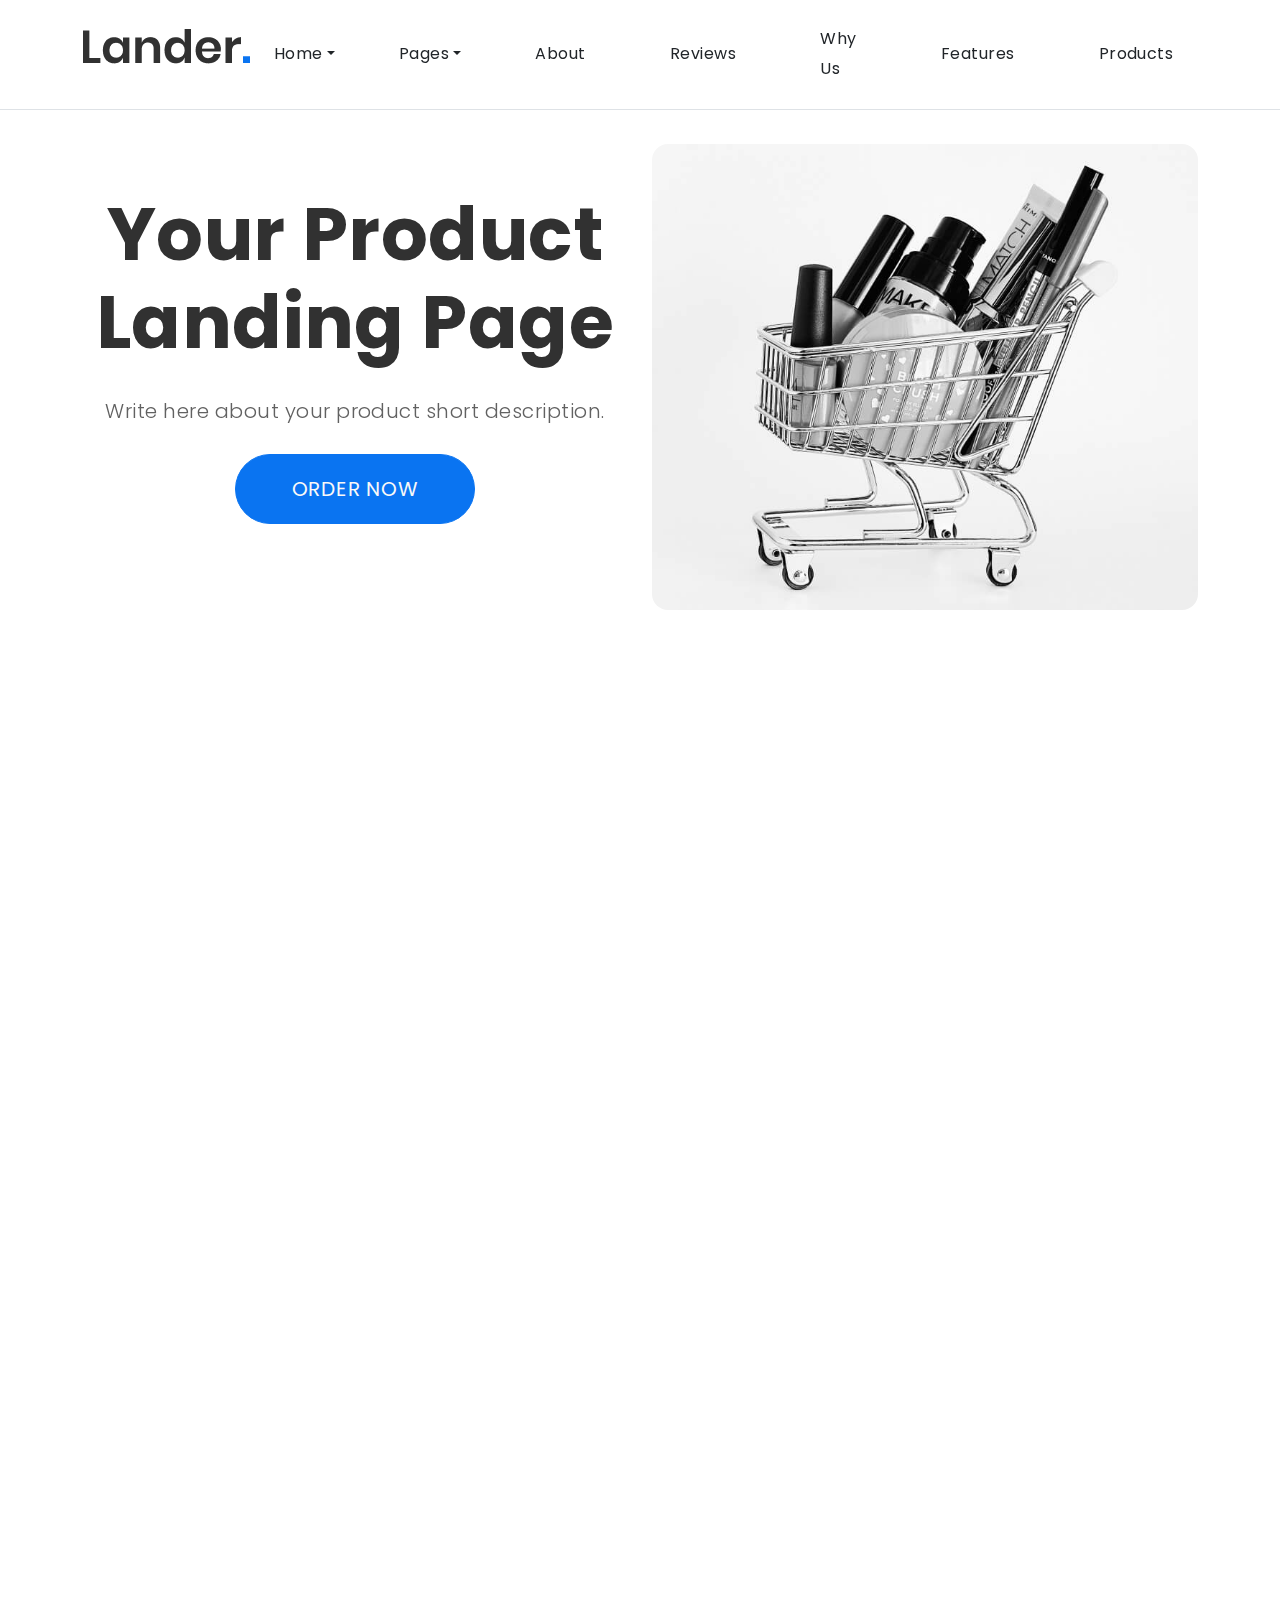
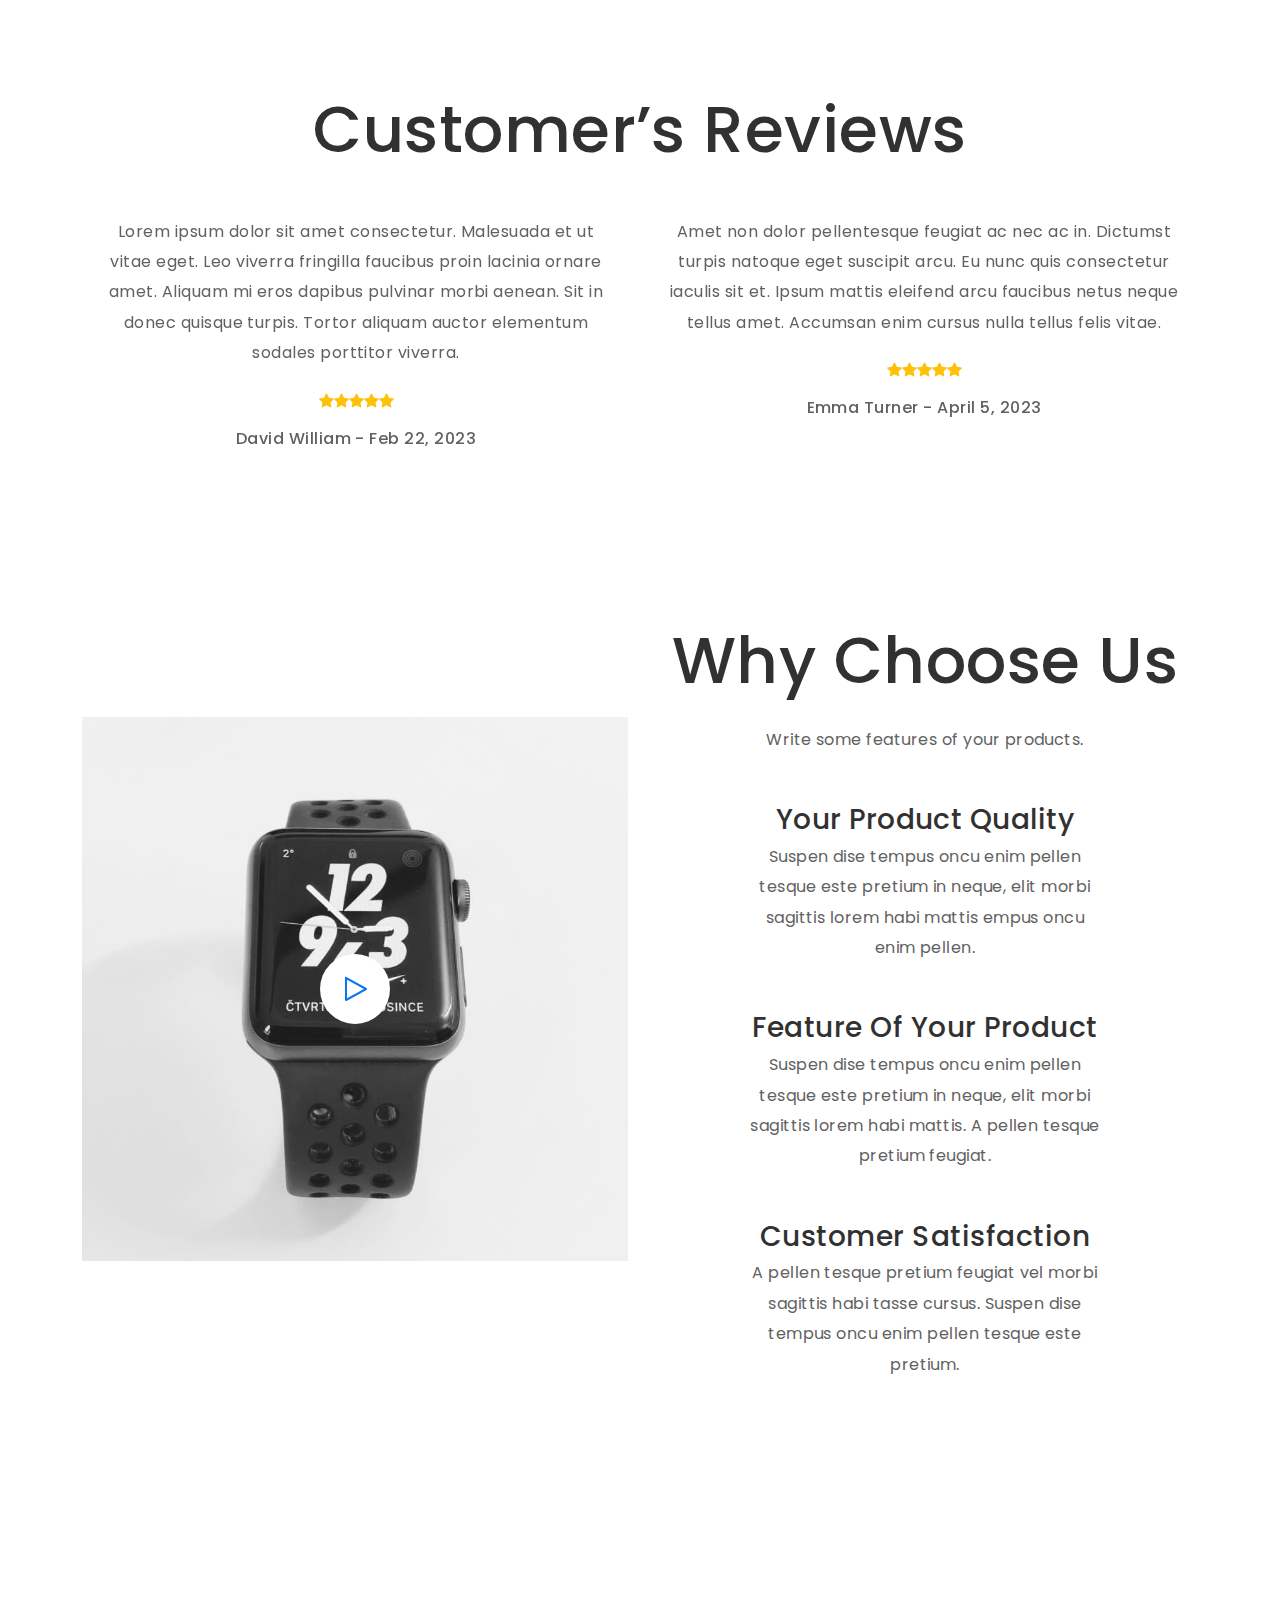
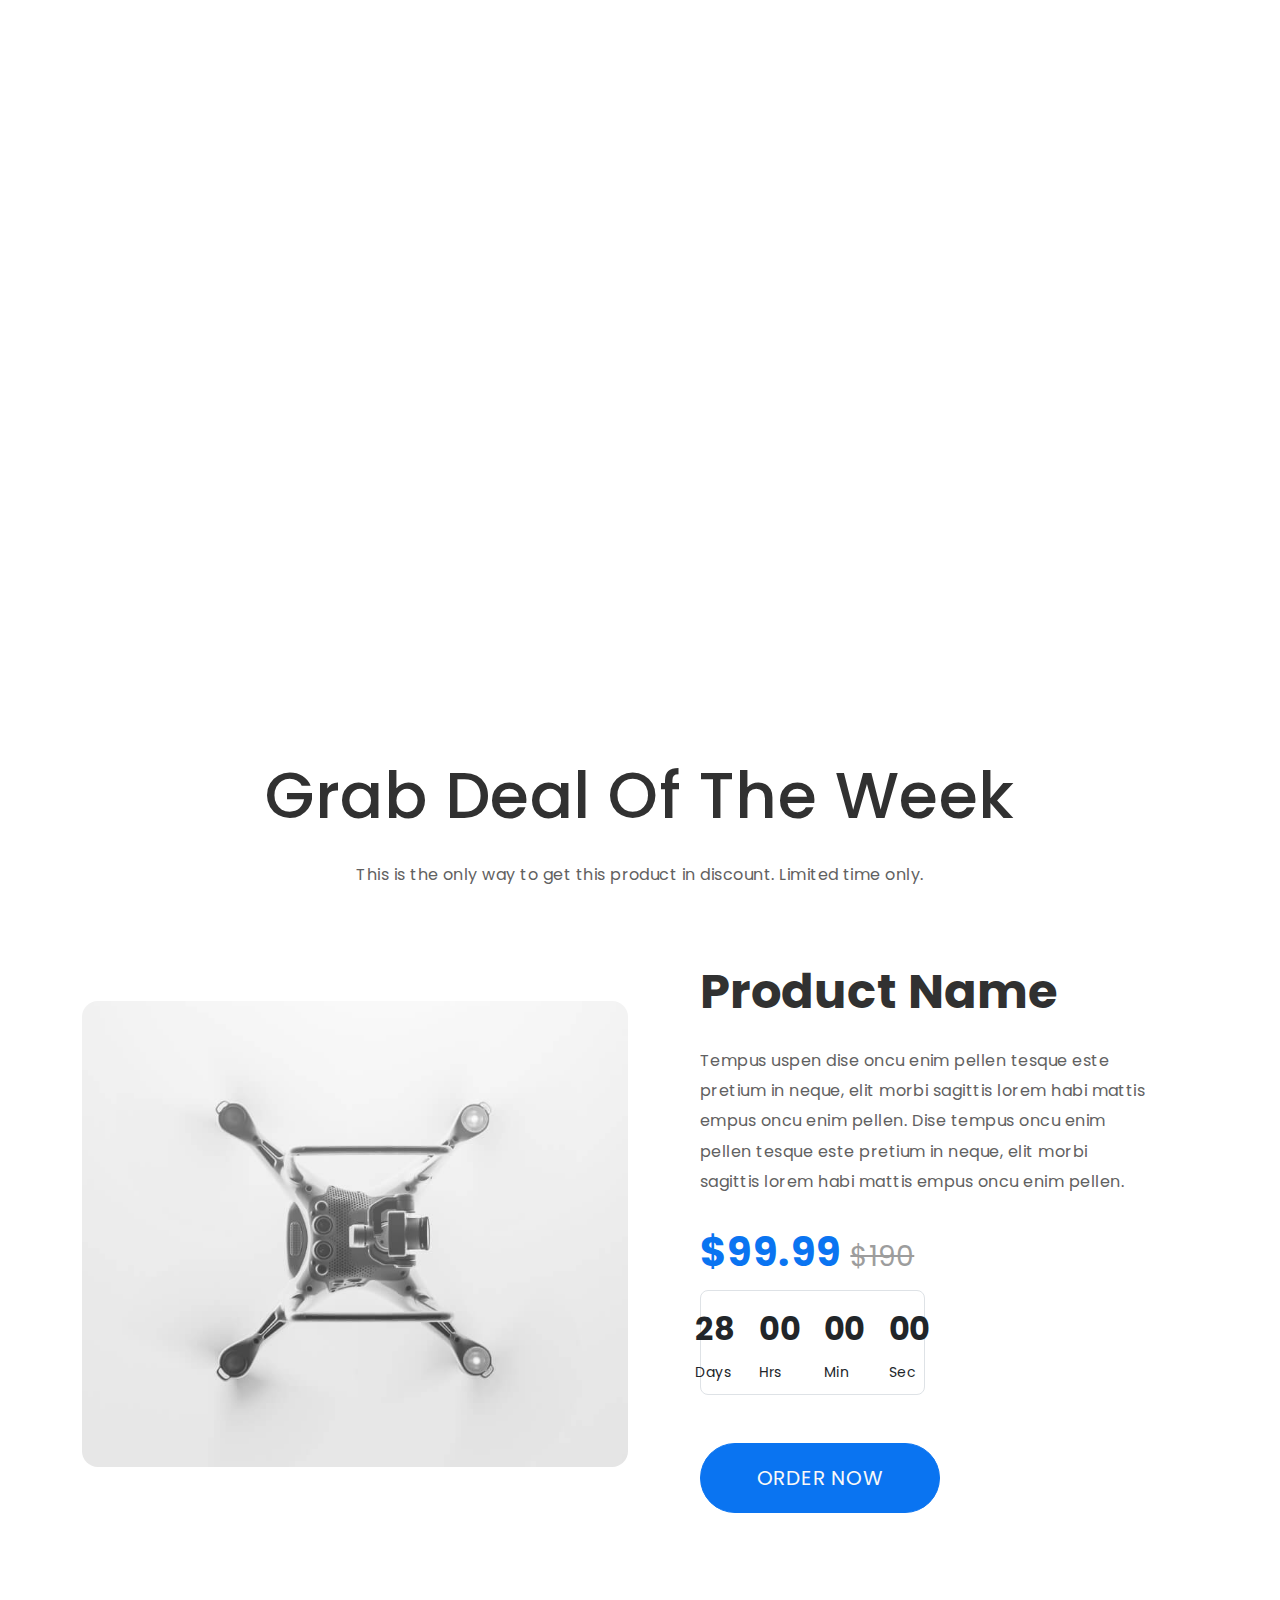
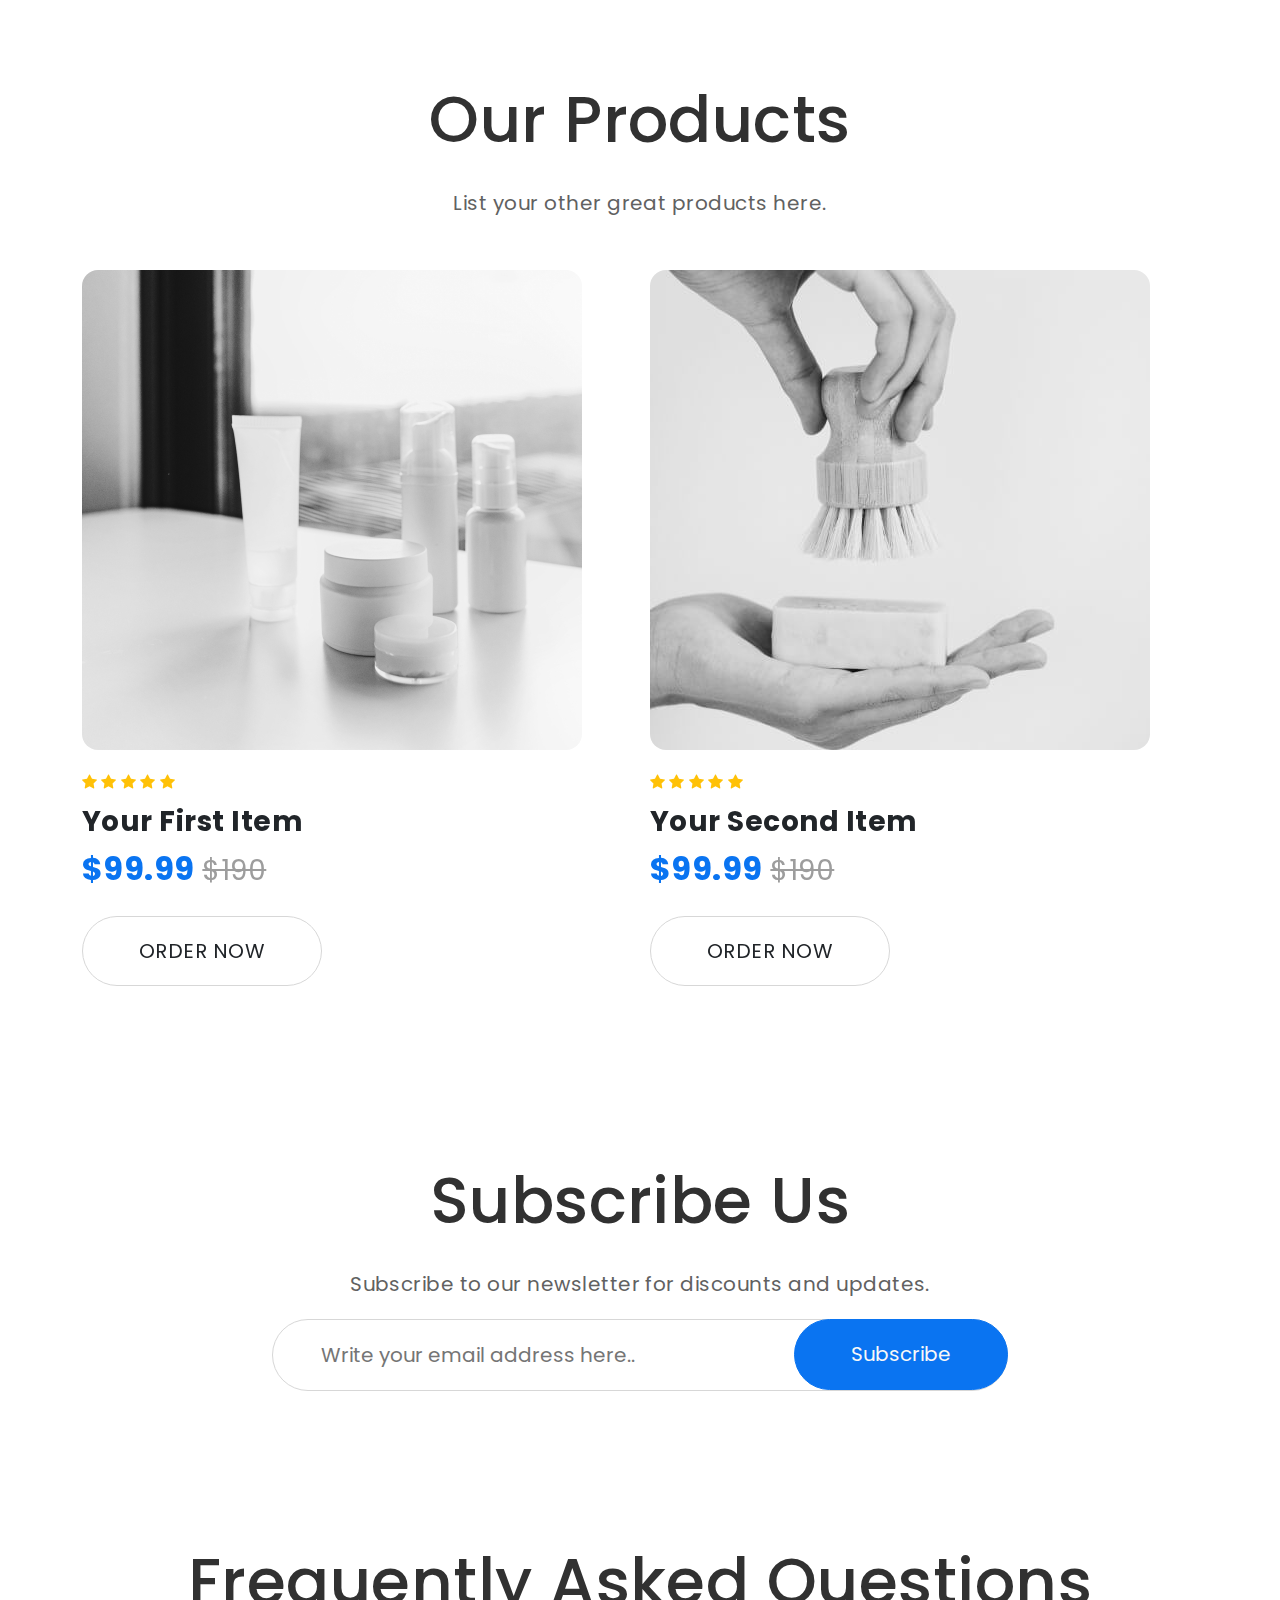
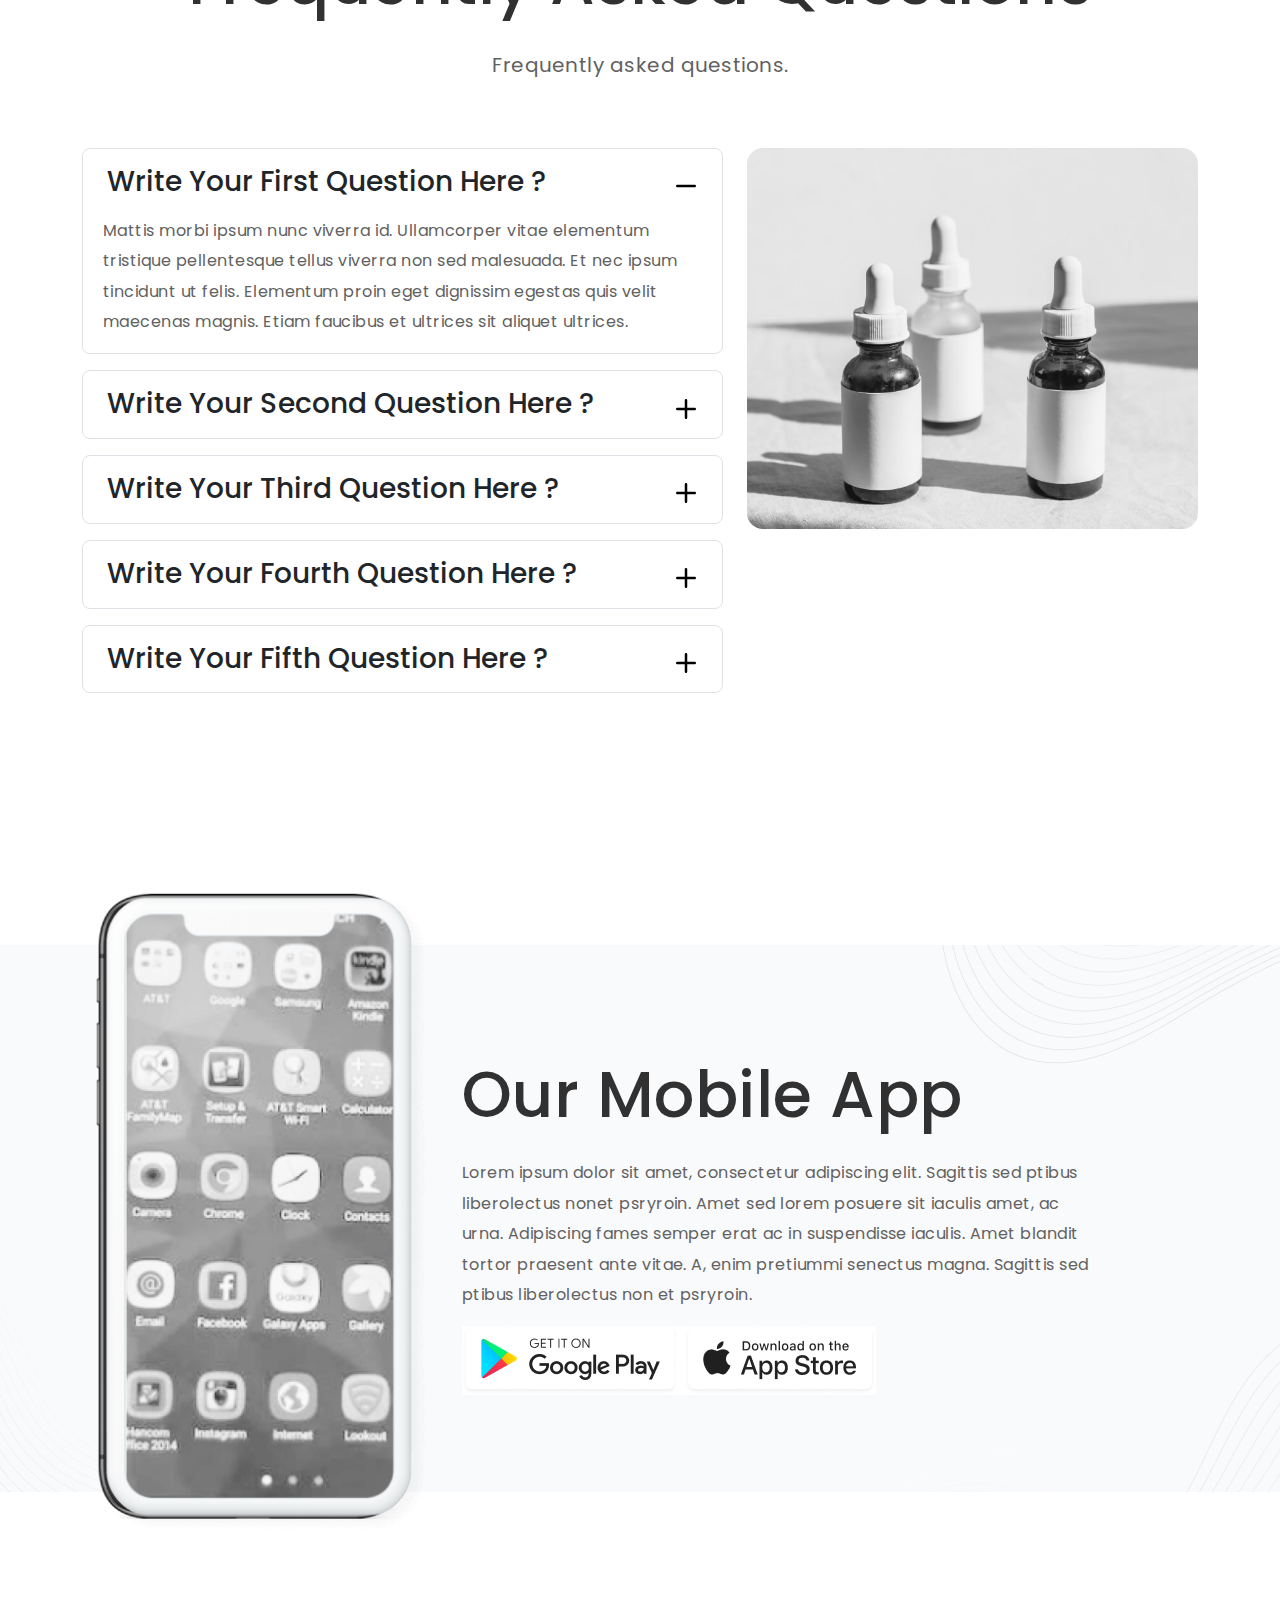
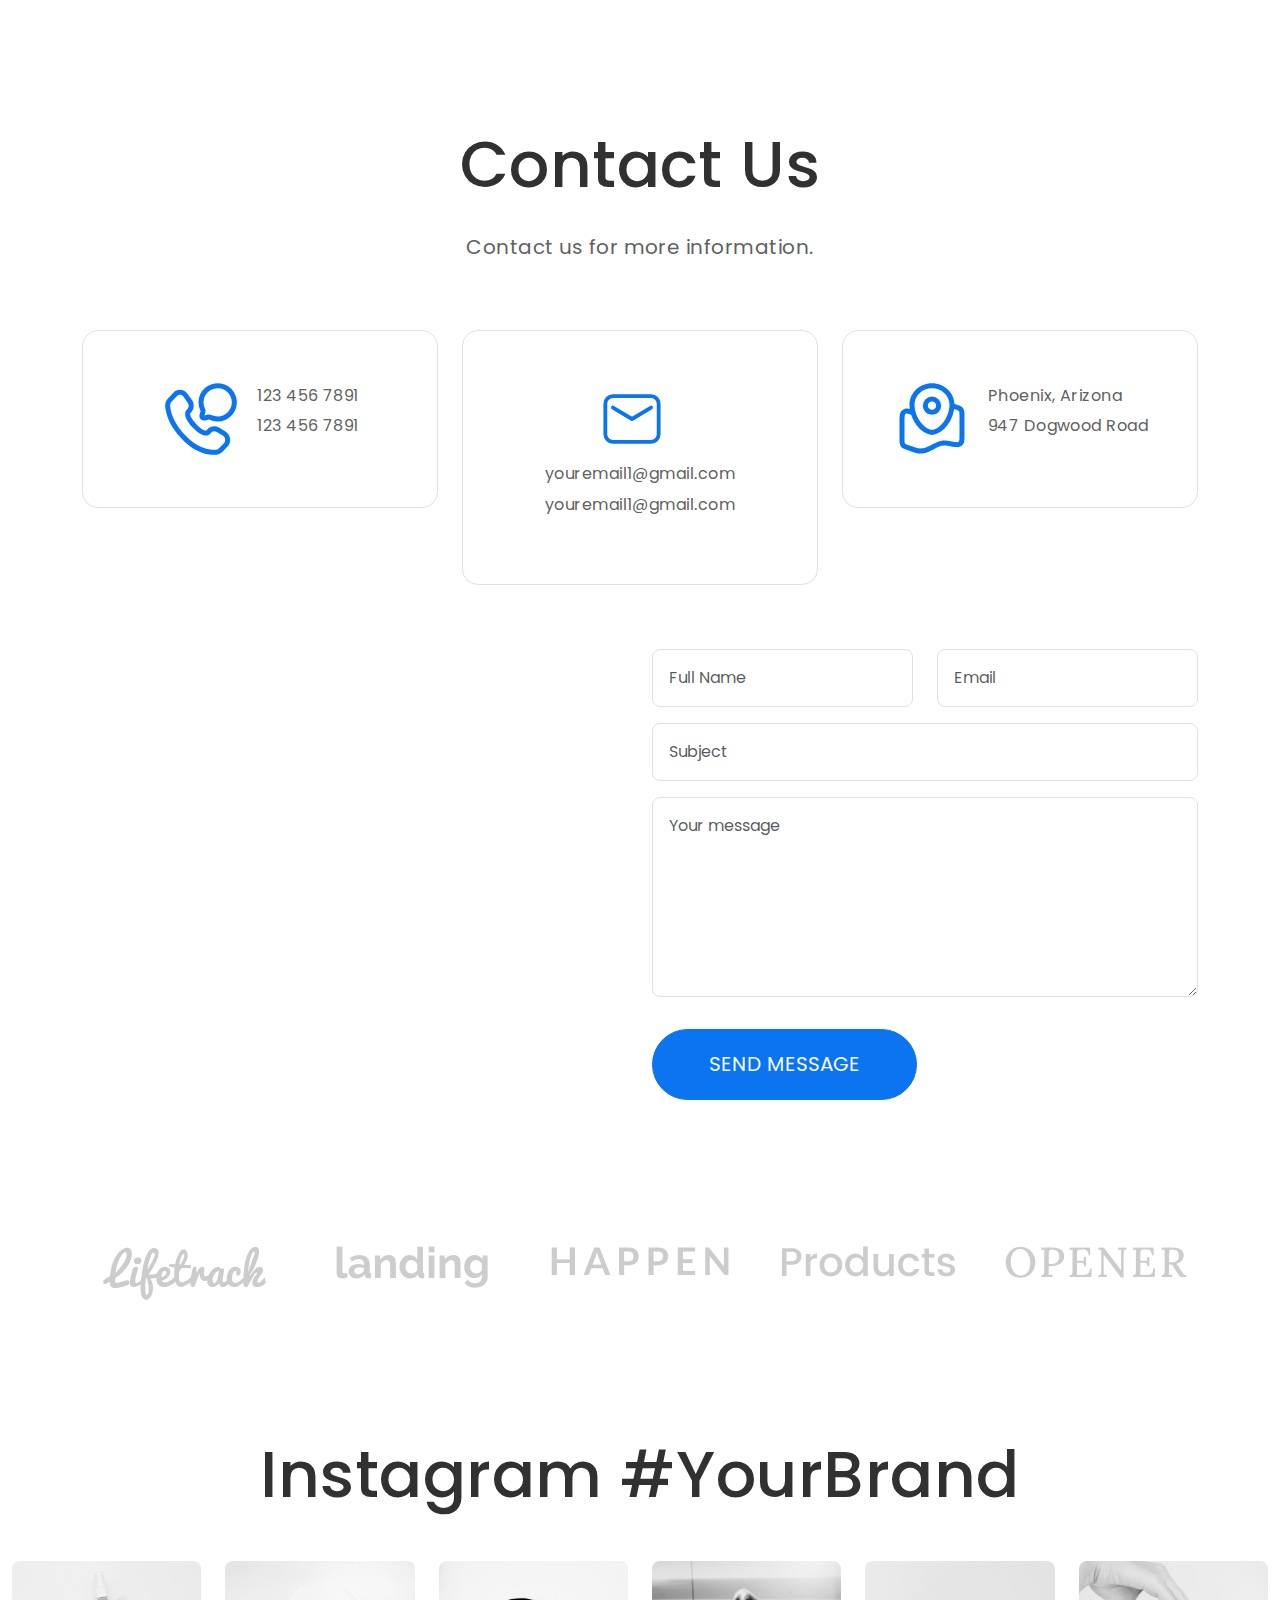
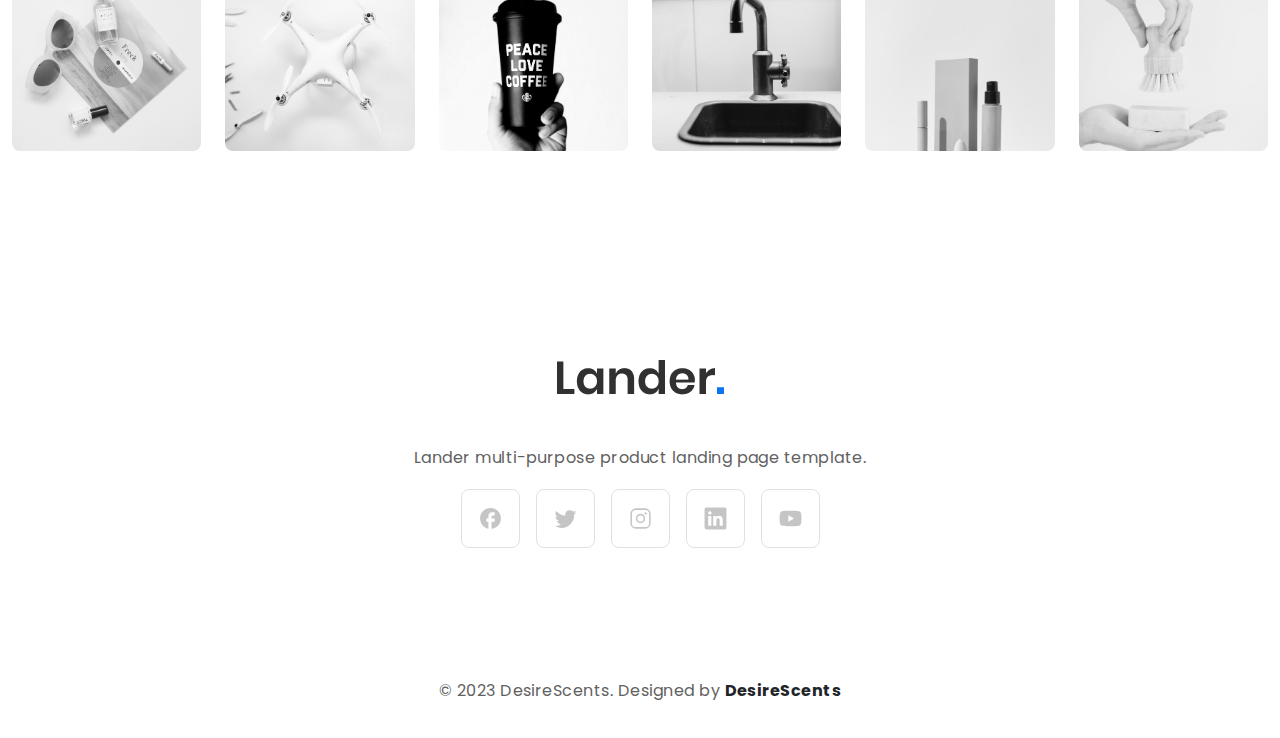
<file: home-v1.html>
<!DOCTYPE html>
<html>
  <head>
    <title>lander</title>
    <meta charset="utf-8">
    <meta http-equiv="X-UA-Compatible" content="IE=edge">
    <meta name="viewport" content="width=device-width, initial-scale=1.0">
    <meta name="format-detection" content="telephone=no">
    <meta name="apple-mobile-web-app-capable" content="yes">
    <meta name="author" content="">
    <meta name="keywords" content="">
    <meta name="description" content="">
    <link rel="stylesheet" href="https://cdn.jsdelivr.net/npm/swiper@10/swiper-bundle.min.css" />
    <link rel="stylesheet" type="text/css" href="https://cdn.jsdelivr.net/npm/bootstrap@5.3.2/dist/css/bootstrap.min.css">
    <link rel="stylesheet" type="text/css" href="css/vendor.css">
    <link rel="stylesheet" type="text/css" href="style.css">
    <link rel="preconnect" href="https://fonts.googleapis.com">
    <link rel="preconnect" href="https://fonts.gstatic.com" crossorigin>
    <link href="https://fonts.googleapis.com/css2?family=Poppins:wght@100;200;300;400;500;600;700;800;900&display=swap" rel="stylesheet">
    <!-- script
    ================================================== -->
  </head>
  <body>
    <svg xmlns="http://www.w3.org/2000/svg" style="display: none;">
      <symbol xmlns="http://www.w3.org/2000/svg" id="navbar-icon" viewBox="0 0 16 16">
        <path d="M14 10.5a.5.5 0 0 0-.5-.5h-3a.5.5 0 0 0 0 1h3a.5.5 0 0 0 .5-.5zm0-3a.5.5 0 0 0-.5-.5h-7a.5.5 0 0 0 0 1h7a.5.5 0 0 0 .5-.5zm0-3a.5.5 0 0 0-.5-.5h-11a.5.5 0 0 0 0 1h11a.5.5 0 0 0 .5-.5z" />
      </symbol>
      <symbol xmlns="http://www.w3.org/2000/svg" id="facebook" viewBox="0 0 24 24">
        <path fill="currentColor" d="M22 12c0-5.52-4.48-10-10-10S2 6.48 2 12c0 4.84 3.44 8.87 8 9.8V15H8v-3h2V9.5C10 7.57 11.57 6 13.5 6H16v3h-2c-.55 0-1 .45-1 1v2h3v3h-3v6.95c5.05-.5 9-4.76 9-9.95z" />
      </symbol>
      <symbol xmlns="http://www.w3.org/2000/svg" id="youtube" viewBox="0 0 32 32">
        <path fill="currentColor" d="M29.41 9.26a3.5 3.5 0 0 0-2.47-2.47C24.76 6.2 16 6.2 16 6.2s-8.76 0-10.94.59a3.5 3.5 0 0 0-2.47 2.47A36.13 36.13 0 0 0 2 16a36.13 36.13 0 0 0 .59 6.74a3.5 3.5 0 0 0 2.47 2.47c2.18.59 10.94.59 10.94.59s8.76 0 10.94-.59a3.5 3.5 0 0 0 2.47-2.47A36.13 36.13 0 0 0 30 16a36.13 36.13 0 0 0-.59-6.74ZM13.2 20.2v-8.4l7.27 4.2Z" />
      </symbol>
      <symbol xmlns="http://www.w3.org/2000/svg" id="instagram" viewBox="0 0 256 256">
        <path fill="currentColor" d="M128 80a48 48 0 1 0 48 48a48.05 48.05 0 0 0-48-48Zm0 80a32 32 0 1 1 32-32a32 32 0 0 1-32 32Zm48-136H80a56.06 56.06 0 0 0-56 56v96a56.06 56.06 0 0 0 56 56h96a56.06 56.06 0 0 0 56-56V80a56.06 56.06 0 0 0-56-56Zm40 152a40 40 0 0 1-40 40H80a40 40 0 0 1-40-40V80a40 40 0 0 1 40-40h96a40 40 0 0 1 40 40ZM192 76a12 12 0 1 1-12-12a12 12 0 0 1 12 12Z" />
      </symbol>
      <symbol xmlns="http://www.w3.org/2000/svg" id="twitter" viewBox="0 0 24 24">
        <path fill="currentColor" d="M22.46 6c-.77.35-1.6.58-2.46.69c.88-.53 1.56-1.37 1.88-2.38c-.83.5-1.75.85-2.72 1.05C18.37 4.5 17.26 4 16 4c-2.35 0-4.27 1.92-4.27 4.29c0 .34.04.67.11.98C8.28 9.09 5.11 7.38 3 4.79c-.37.63-.58 1.37-.58 2.15c0 1.49.75 2.81 1.91 3.56c-.71 0-1.37-.2-1.95-.5v.03c0 2.08 1.48 3.82 3.44 4.21a4.22 4.22 0 0 1-1.93.07a4.28 4.28 0 0 0 4 2.98a8.521 8.521 0 0 1-5.33 1.84c-.34 0-.68-.02-1.02-.06C3.44 20.29 5.7 21 8.12 21C16 21 20.33 14.46 20.33 8.79c0-.19 0-.37-.01-.56c.84-.6 1.56-1.36 2.14-2.23Z" />
      </symbol>
      <symbol xmlns="http://www.w3.org/2000/svg" id="linkedin" viewBox="0 0 512 512">
        <path fill="currentColor" d="M444.17 32H70.28C49.85 32 32 46.7 32 66.89v374.72C32 461.91 49.85 480 70.28 480h373.78c20.54 0 35.94-18.21 35.94-38.39V66.89C480.12 46.7 464.6 32 444.17 32Zm-273.3 373.43h-64.18V205.88h64.18ZM141 175.54h-.46c-20.54 0-33.84-15.29-33.84-34.43c0-19.49 13.65-34.42 34.65-34.42s33.85 14.82 34.31 34.42c-.01 19.14-13.31 34.43-34.66 34.43Zm264.43 229.89h-64.18V296.32c0-26.14-9.34-44-32.56-44c-17.74 0-28.24 12-32.91 23.69c-1.75 4.2-2.22 9.92-2.22 15.76v113.66h-64.18V205.88h64.18v27.77c9.34-13.3 23.93-32.44 57.88-32.44c42.13 0 74 27.77 74 87.64Z" />
      </symbol>
      <symbol xmlns="http://www.w3.org/2000/svg" id="arrow-down" viewBox="0 0 32 32">
        <path fill="currentColor" d="M24.59 16.59L17 24.17V4h-2v20.17l-7.59-7.58L6 18l10 10l10-10l-1.41-1.41z" />
      </symbol>
      <symbol xmlns="http://www.w3.org/2000/svg" id="cart" viewBox="0 0 512 512">
        <path fill="currentColor" d="M160 96.039v32h304v63.345l-35.5 112.655H149.932L109.932 16H16v32h66.068l40 288.039h329.9L496 196.306V96.039H160zm16.984 272.305a64.073 64.073 0 0 0-64 64a64 64 0 0 0 128 0a64.072 64.072 0 0 0-64-64Zm0 96a32 32 0 1 1 32-32a32.038 32.038 0 0 1-32 32Zm224-96a64.073 64.073 0 0 0-64 64a64 64 0 0 0 128 0a64.072 64.072 0 0 0-64-64Zm0 96a32 32 0 1 1 32-32a32.038 32.038 0 0 1-32 32Z" />
      </symbol>
      <symbol xmlns="http://www.w3.org/2000/svg" id="balloon" viewBox="0 0 24 24">
        <g fill="none" stroke="currentColor" stroke-linecap="round" stroke-width="1.5">
          <path d="M8 16.607c1.15.86 2.518 1.38 4 1.393c4.142.034 7.594-3.92 7.56-8.196C19.527 5.53 16.142 2.034 12 2c-4.142-.034-7.473 3.404-7.44 7.68A8.88 8.88 0 0 0 5.244 13" />
          <path d="M15.5 9a3.035 3.035 0 0 0-3-3M12 20.35c.321 0 .482 0 .593-.022c.654-.128 1.051-.772.858-1.39c-.033-.105-.109-.242-.261-.515M12 20.35c-.321 0-.482 0-.593-.022c-.654-.128-1.051-.772-.858-1.39c.033-.105.109-.242.261-.515M12 20.35v2.15" />
        </g>
      </symbol>
      <symbol xmlns="http://www.w3.org/2000/svg" id="bag-heart" viewBox="0 0 24 24">
        <g fill="none">
          <path fill="currentColor" d="m12 12.191l-.519.542a.75.75 0 0 0 1.038 0L12 12.191Zm-.957 3.675l-.444.604l.444-.604Zm1.914 0l-.444-.605l.444.605Zm-.957.462v.75v-.75Zm-.514-1.067c-.417-.307-.878-.69-1.227-1.093c-.368-.426-.509-.757-.509-.971h-1.5c0 .77.441 1.45.875 1.952c.453.525 1.014.984 1.474 1.321l.887-1.21ZM9.75 13.197c0-.576.263-.827.492-.907c.25-.088.714-.06 1.24.443l1.037-1.083c-.825-.79-1.861-1.096-2.773-.776c-.934.327-1.496 1.226-1.496 2.323h1.5Zm3.65 3.273c.46-.337 1.022-.796 1.475-1.32c.434-.502.875-1.183.875-1.953h-1.5c0 .214-.141.545-.51.971c-.348.403-.809.786-1.226 1.093l.887 1.21Zm2.35-3.273c0-1.097-.563-1.996-1.496-2.323c-.912-.32-1.948-.014-2.773.776l1.038 1.083c.525-.503.989-.531 1.24-.443c.228.08.491.33.491.907h1.5ZM10.6 16.47c.368.27.782.608 1.4.608v-1.5c-.024 0-.04 0-.094-.03a4 4 0 0 1-.42-.287l-.887 1.21Zm1.914-1.21a4 4 0 0 1-.42.289c-.054.029-.07.029-.094.029v1.5c.618 0 1.032-.337 1.4-.608l-.886-1.21Z" />
          <path stroke="currentColor" stroke-linecap="round" stroke-width="1.5" d="M9 6V5a3 3 0 1 1 6 0v1m5.224 6.526c-.586-3.121-.878-4.682-1.99-5.604C17.125 6 15.537 6 12.36 6h-.72c-3.176 0-4.764 0-5.875.922c-1.11.922-1.403 2.483-1.989 5.604c-.823 4.389-1.234 6.583-.034 8.029C4.942 22 7.174 22 11.639 22h.722c4.465 0 6.698 0 7.897-1.445c.696-.84.85-1.93.696-3.555" />
        </g>
      </symbol>
      <symbol xmlns="http://www.w3.org/2000/svg" id="handiplast" viewBox="0 0 24 24">
        <g fill="none">
          <path stroke="currentColor" stroke-linecap="round" stroke-width="1.5" d="M13.5 7.642L9.071 3.213a4.142 4.142 0 0 0-5.858 5.858L14.93 20.787a4.142 4.142 0 0 0 5.858-5.858l-4.358-4.358" />
          <path stroke="currentColor" stroke-linecap="round" stroke-width="1.5" d="m12 17.858l-2.929 2.929A4.142 4.142 0 0 1 2.596 20m3.546-8l-2.929 2.929c-.322.322-.58.685-.774 1.071M12 6.142l2.929-2.929a4.142 4.142 0 1 1 5.858 5.858L17.857 12" />
          <path fill="currentColor" d="M15.841 12.871a.788.788 0 1 1-1.114 1.114a.788.788 0 0 1 1.114-1.114Zm-3.712-3.712a.787.787 0 1 0-1.114 1.114a.787.787 0 0 0 1.114-1.114Zm4.641 6.497a.787.787 0 1 1-1.114 1.114a.787.787 0 0 1 1.114-1.114ZM9.345 8.23A.788.788 0 1 0 8.23 9.346A.788.788 0 0 0 9.345 8.23Zm3.712 3.713a.787.787 0 1 1-1.113 1.114a.787.787 0 0 1 1.113-1.114Zm.928 2.785a.788.788 0 1 1-1.114 1.113a.788.788 0 0 1 1.114-1.113Zm-3.712-3.713a.787.787 0 1 0-1.114 1.114a.787.787 0 0 0 1.114-1.114Z" />
        </g>
      </symbol>
      <symbol xmlns="http://www.w3.org/2000/svg" id="star-fill" viewBox="0 0 16 16">
        <path d="M3.612 15.443c-.386.198-.824-.149-.746-.592l.83-4.73L.173 6.765c-.329-.314-.158-.888.283-.95l4.898-.696L7.538.792c.197-.39.73-.39.927 0l2.184 4.327 4.898.696c.441.062.612.636.282.95l-3.522 3.356.83 4.73c.078.443-.36.79-.746.592L8 13.187l-4.389 2.256z" />
      </symbol>
      <symbol xmlns="http://www.w3.org/2000/svg" id="star-empty" viewBox="0 0 16 16">
        <path d="M2.866 14.85c-.078.444.36.791.746.593l4.39-2.256 4.389 2.256c.386.198.824-.149.746-.592l-.83-4.73 3.522-3.356c.33-.314.16-.888-.282-.95l-4.898-.696L8.465.792a.513.513 0 0 0-.927 0L5.354 5.12l-4.898.696c-.441.062-.612.636-.283.95l3.523 3.356-.83 4.73zm4.905-2.767-3.686 1.894.694-3.957a.565.565 0 0 0-.163-.505L1.71 6.745l4.052-.576a.525.525 0 0 0 .393-.288L8 2.223l1.847 3.658a.525.525 0 0 0 .393.288l4.052.575-2.906 2.77a.565.565 0 0 0-.163.506l.694 3.957-3.686-1.894a.503.503 0 0 0-.461 0z" />
      </symbol>
      <symbol xmlns="http://www.w3.org/2000/svg" id="play" viewBox="0 0 32 32">
        <path fill="currentColor" d="M7 28a1 1 0 0 1-1-1V5a1 1 0 0 1 1.482-.876l20 11a1 1 0 0 1 0 1.752l-20 11A1 1 0 0 1 7 28ZM8 6.69v18.62L24.925 16Z" />
      </symbol>
      <symbol xmlns="http://www.w3.org/2000/svg" id="call-chat" viewBox="0 0 24 24">
        <path fill="currentColor" fill-rule="evenodd" d="M17 2.75a4.25 4.25 0 0 0-3.807 6.142c.16.32.225.71.12 1.102l-.253.946l.946-.253a1.567 1.567 0 0 1 1.102.12A4.25 4.25 0 1 0 17 2.75ZM11.25 7a5.75 5.75 0 1 1 3.19 5.15a.126.126 0 0 0-.04-.013h-.007l-1.112.297a1.4 1.4 0 0 1-1.715-1.714l.298-1.113V9.6a.126.126 0 0 0-.014-.04a5.73 5.73 0 0 1-.6-2.56ZM3.718 4.092c1.226-1.29 3.254-1.049 4.268.385l1.26 1.783c.811 1.147.743 2.74-.225 3.76l-.245.257c0 .002 0 .004-.002.006c-.013.037-.045.152-.013.372c.067.456.418 1.381 1.846 2.884c1.432 1.508 2.3 1.864 2.703 1.929a.608.608 0 0 0 .294-.007l.408-.43c.874-.92 2.236-1.101 3.335-.469l1.91 1.1c1.633.94 2.013 3.239.708 4.613l-1.42 1.495c-.443.467-1.048.866-1.795.94c-1.824.18-6.049-.055-10.478-4.718c-4.134-4.352-4.919-8.137-5.018-9.986c-.049-.914.358-1.697.894-2.261l.544.516l-.544-.516l1.57-1.653Zm3.043 1.25c-.512-.724-1.433-.767-1.956-.217l-1.57 1.653c-.33.349-.505.748-.483 1.148c.08 1.51.731 4.952 4.607 9.033c4.064 4.279 7.809 4.4 9.244 4.258c.283-.028.575-.186.854-.48l1.42-1.495c.614-.645.453-1.808-.368-2.28l-1.91-1.1c-.513-.295-1.114-.204-1.499.202l-.455.48l-.544-.517c.543.517.543.517.542.518l-.001.002l-.003.003l-.007.006l-.014.014a1.003 1.003 0 0 1-.136.112c-.08.057-.186.12-.321.172c-.276.11-.64.168-1.091.095c-.878-.143-2.028-.773-3.55-2.377c-1.528-1.608-2.113-2.807-2.243-3.7c-.067-.454-.014-.817.084-1.092a1.592 1.592 0 0 1 .23-.427l.03-.037l.014-.015l.006-.006l.003-.003l.002-.002s.001-.001.545.515l-.544-.516l.287-.302c.445-.47.51-1.264.088-1.86L6.76 5.342Z" clip-rule="evenodd" />
      </symbol>
      <symbol xmlns="http://www.w3.org/2000/svg" id="mail" viewBox="0 0 21 21">
        <g fill="none" fill-rule="evenodd" stroke="currentColor" stroke-linecap="round" stroke-linejoin="round">
          <path d="M3.5 6.5v8a2 2 0 0 0 2 2h10a2 2 0 0 0 2-2v-8a2 2 0 0 0-2-2h-10a2 2 0 0 0-2 2z" />
          <path d="m5.5 7.5l5 3l5-3" />
        </g>
      </symbol>
      <symbol xmlns="http://www.w3.org/2000/svg" id="location" viewBox="0 0 24 24">
        <path fill="currentColor" fill-rule="evenodd" d="M5.25 7.7c0-3.598 3.059-6.45 6.75-6.45c3.608 0 6.612 2.725 6.745 6.208l.478.16c.463.153.87.289 1.191.439c.348.162.667.37.911.709c.244.338.341.707.385 1.088c.04.353.04.78.04 1.269v5.748c0 .61 0 1.13-.047 1.547c-.05.438-.161.87-.463 1.237a2.25 2.25 0 0 1-.62.525c-.412.237-.855.276-1.296.253c-.42-.022-.933-.107-1.534-.208l-.041-.007c-1.293-.215-1.814-.296-2.322-.254a4.3 4.3 0 0 0-.552.083c-.498.109-.976.342-2.159.933l-.122.061c-1.383.692-2.234 1.118-3.154 1.251c-.276.04-.555.06-.835.06c-.928-.002-1.825-.301-3.28-.786a73.75 73.75 0 0 1-.127-.043l-.384-.128l-.037-.012c-.463-.154-.87-.29-1.191-.44c-.348-.162-.667-.37-.911-.709c-.244-.338-.341-.707-.385-1.088c-.04-.353-.04-.78-.04-1.269v-5.02c0-.786 0-1.448.067-1.967c.07-.542.23-1.072.666-1.47a2.25 2.25 0 0 1 .42-.304c.517-.287 1.07-.27 1.605-.166c.11.021.223.047.342.078c-.066-.446-.1-.89-.1-1.328Zm.499 3.01a9.414 9.414 0 0 0-1.028-.288c-.395-.077-.525-.03-.586.004a.747.747 0 0 0-.14.101c-.053.048-.138.156-.19.556c-.053.41-.055.974-.055 1.825v4.93c0 .539.001.88.03 1.138c.028.238.072.327.112.381c.039.055.109.125.326.226c.236.11.56.219 1.07.39l.384.127c1.624.541 2.279.75 2.936.752c.207 0 .413-.015.617-.044c.65-.094 1.276-.397 2.82-1.17l.093-.046c1.06-.53 1.714-.857 2.417-1.01c.246-.054.496-.092.747-.113c.717-.06 1.432.06 2.593.253l.1.017c.655.109 1.083.18 1.407.196c.312.016.419-.025.471-.055a.749.749 0 0 0 .207-.175c.039-.047.097-.146.132-.456c.037-.323.038-.757.038-1.42v-5.667c0-.539-.001-.88-.03-1.138c-.028-.238-.072-.327-.112-.381c-.039-.055-.109-.125-.326-.226c-.236-.11-.56-.219-1.07-.39l-.06-.019a10.701 10.701 0 0 1-1.335 3.788c-.912 1.568-2.247 2.934-3.92 3.663a3.505 3.505 0 0 1-2.794 0c-1.673-.73-3.008-2.095-3.92-3.663a10.856 10.856 0 0 1-.934-2.087ZM12 2.75c-2.936 0-5.25 2.252-5.25 4.95c0 1.418.437 2.98 1.23 4.341c.791 1.362 1.908 2.47 3.223 3.044c.505.22 1.089.22 1.594 0c1.316-.574 2.432-1.682 3.224-3.044c.792-1.36 1.229-2.923 1.229-4.34c0-2.699-2.314-4.951-5.25-4.951Zm0 4a1.25 1.25 0 1 0 0 2.5a1.25 1.25 0 0 0 0-2.5ZM9.25 8a2.75 2.75 0 1 1 5.5 0a2.75 2.75 0 0 1-5.5 0Z" clip-rule="evenodd" />
      </symbol>
    </svg>
    <header id="header" class="site-header position-fixed z-2 w-100 border-bottom mb-5">
      <nav id="header-nav" class="navbar navbar-expand-lg py-3">
        <div class="container-lg">
          <a class="navbar-brand pb-4" href="index.html">
            <img src="images/main-logo.png" class="logo">
          </a>
          <button class="navbar-toggler d-flex d-lg-none order-3 p-2 border-0 shadow-none bg-white" type="button" data-bs-toggle="offcanvas" data-bs-target="#bdNavbar" aria-controls="bdNavbar" aria-expanded="false" aria-label="Toggle navigation">
            <svg class="navbar-icon" width="50" height="50">
              <use xlink:href="#navbar-icon"></use>
            </svg>
          </button>
          <div class="offcanvas offcanvas-end" tabindex="-1" id="bdNavbar" aria-labelledby="bdNavbarOffcanvasLabel">
            <div class="offcanvas-header px-4 pb-0">
              <button type="button" class="btn-close btn-close-black" data-bs-dismiss="offcanvas" aria-label="Close" data-bs-target="#bdNavbar"></button>
            </div>
            <div class="offcanvas-body">
              <ul class="navbar-nav scrollspy-nav justify-content-end flex-grow-1 gap-lg-5 pe-3">
                <li class="nav-item dropdown">
                  <a class="nav-link text-dark active dropdown-toggle" href="#intro" id="dropdownHome" data-bs-toggle="dropdown" aria-haspopup="true" aria-expanded="false">Home</a>
                  <div class="dropdown-menu" aria-labelledby="dropdownHome">
                    <a class="dropdown-item" href="home-v1.html">Home V1</a>
                    <a class="dropdown-item" href="home-v2.html">Home V2 <span class="badge bg-primary">PRO</span></a>
                    <a class="dropdown-item" href="home-v3.html">Home V3 <span class="badge bg-primary">PRO</span></a>
                    <a class="dropdown-item" href="home-v4.html">Home V4 <span class="badge bg-primary">PRO</span></a>
                    <a class="dropdown-item" href="home-v5.html">Home V5 <span class="badge bg-primary">PRO</span></a>
                    <a class="dropdown-item" href="home-v6.html">Home V6 <span class="badge bg-primary">PRO</span></a>
                  </div>
                </li>
                <li class="nav-item dropdown">
                  <a class="nav-link text-dark active dropdown-toggle" href="#" id="dropdownPages" data-bs-toggle="dropdown" aria-haspopup="true" aria-expanded="false">Pages</a>
                  <div class="dropdown-menu" aria-labelledby="dropdownPages">
                    <a class="dropdown-item" href="blog.html">Blog <span class="badge bg-primary">PRO</span></a>
                    <a class="dropdown-item" href="single.html">Blog Single <span class="badge bg-primary">PRO</span></a>
                    <a class="dropdown-item" href="faqs.html">FAQs <span class="badge bg-primary">PRO</span></a>
                    <a class="dropdown-item" href="coming-soon.html">Coming Soon <span class="badge bg-primary">PRO</span></a>
                    <a class="dropdown-item" href="404.html">404 Error <span class="badge bg-primary">PRO</span></a>
                  </div>
                </li>
                <li class="scrollspy-link nav-item">
                  <a class="nav-link text-dark" data-target="services" href="#services">About</a>
                </li>
                <li class="scrollspy-link nav-item">
                  <a class="nav-link text-dark" data-target="testimonials" href="#testimonials">Reviews</a>
                </li>
                <li class="scrollspy-link nav-item">
                  <a class="nav-link text-dark" data-target="why" href="#why">Why Us</a>
                </li>
                <li class="scrollspy-link nav-item">
                  <a class="nav-link text-dark" data-target="overview" href="#overview">Features</a>
                </li>
                <li class="scrollspy-link nav-item">
                  <a class="nav-link text-dark" data-target="products" href="#products">Products</a>
                </li>
                <span class="scrollspy-indicator"></span>
              </ul>
            </div>
          </div>
        </div>
      </nav>
    </header>
    <section id="intro" class="scrollspy-section py-5">
      <div class="container-lg">
        <div class="row align-items-center text-center py-5 mt-5">
          <div class="col-lg-6 mb-5">
            <h1 class="display-1 fw-bold" data-aos="fade-up" data-aos-delay="200">Your Product Landing Page</h1>
            <p class="lead my-4" data-aos="fade-up" data-aos-delay="400">Write here about your product short description.</p>
            <a href="#landing-pages" class="btn btn-lg btn-primary rounded-pill text-uppercase mb-3" data-aos="fade-up" data-aos-delay="600">Order now</a>
          </div>          
          <div class="col-lg-6">
            <img src="images/banner-image-1.jpg" alt="banner-image" class="rounded-4 img-fluid" data-aos="fade-up">
          </div>
        </div>
      </div>
    </section>
    <section id="services" class="scrollspy-section py-lg-7">
      <div class="container-lg">
        <div class="col-lg-7 text-center mx-auto py-5" data-aos="fade-up" data-aos-delay="200">
          <h2 class="display-3 fw-bold">Why Lander?</h2>
          <p class="lead m-4">Lander is simply product landing page template for any products. If you are searching for product landing page to create sales, lander is perfect.</p>
        </div>
        <div class="row" data-aos="fade-up" data-aos-delay="200">
          <div class="col-lg-4 col-md-6 col-sm-12 mb-4">
            <div class="icon-box text-center border py-lg-7 px-3 rounded-4">
              <div class="icon-box-icon mb-3">
                <svg class="balloon svg-primary" width="50" height="50">
                  <use xlink:href="#balloon"></use>
                </svg>
              </div>
              <div class="icon-box-content ps-3">
                <h4 class="fs-3 fw-medium text-capitalize">100% high quality product</h4>
                <p>We have option of pick up in store</p>
              </div>
            </div>
          </div>
          <div class="col-lg-4 col-md-6 col-sm-12 mb-4">
            <div class="icon-box text-center border py-lg-7 px-3 rounded-4">
              <div class="icon-box-icon mb-3">
                <svg class="bag-heart svg-primary" width="50" height="50">
                  <use xlink:href="#bag-heart"></use>
                </svg>
              </div>
              <div class="icon-box-content ps-3">
                <h4 class="fs-3 fw-medium text-capitalize">Free shipping charge</h4>
                <p>Inside City delivery within 5 days</p>
              </div>
            </div>
          </div>
          <div class="col-lg-4 col-md-6 col-sm-12 mb-4">
            <div class="icon-box text-center border py-lg-7 px-3 rounded-4">
              <div class="icon-box-icon mb-3">
                <svg class="handiplast svg-primary" width="50" height="50">
                  <use xlink:href="#handiplast"></use>
                </svg>
              </div>
              <div class="icon-box-content ps-3">
                <h4 class="fs-3 fw-medium text-capitalize">Money back guarantee</h4>
                <p>We will take return in some cases</p>
              </div>
            </div>
          </div>
        </div>
      </div>
    </section>
    <section id="testimonials" class="scrollspy-section">
      <div class="container-lg">
        <div class="section-header mt-0 text-center mb-5">
          <h2 class="display-3 fw-medium">Customer’s Reviews</h2>
        </div>
        <div class="d-flex">
          <div class="swiper review-swiper position-relative mb-5">
            <div class="swiper-wrapper">
              <div class="swiper-slide">
                <div class="review-item text-center px-3">
                  <blockquote>Lorem ipsum dolor sit amet consectetur. Malesuada et ut vitae eget. Leo viverra fringilla faucibus proin lacinia ornare amet. Aliquam mi eros dapibus pulvinar morbi aenean. Sit in donec quisque turpis. Tortor aliquam auctor elementum sodales porttitor viverra.</blockquote>
                  <div class="author-detail mt-4">
                    <div class="rating d-flex justify-content-center">
                      <svg class="star-fill svg-yellow" width="15" height="15">
                        <use xlink:href="#star-fill"></use>
                      </svg>
                      <svg class="star-fill svg-yellow" width="15" height="15">
                        <use xlink:href="#star-fill"></use>
                      </svg>
                      <svg class="star-fill svg-yellow" width="15" height="15">
                        <use xlink:href="#star-fill"></use>
                      </svg>
                      <svg class="star-fill svg-yellow" width="15" height="15">
                        <use xlink:href="#star-fill"></use>
                      </svg>
                      <svg class="star-fill svg-yellow" width="15" height="15">
                        <use xlink:href="#star-fill"></use>
                      </svg>
                    </div>
                    <div class="name fw-medium mt-3">David William - Feb 22, 2023</div>
                  </div>
                </div>
              </div>
              <div class="swiper-slide">
                <div class="review-item text-center px-3">
                  <blockquote>Amet non dolor pellentesque feugiat ac nec ac in. Dictumst turpis natoque eget suscipit arcu. Eu nunc quis consectetur iaculis sit et. Ipsum mattis eleifend arcu faucibus netus neque tellus amet. Accumsan enim cursus nulla tellus felis vitae.</blockquote>
                  <div class="author-detail mt-4">
                    <div class="rating d-flex justify-content-center">
                      <svg class="star-fill svg-yellow" width="15" height="15">
                        <use xlink:href="#star-fill"></use>
                      </svg>
                      <svg class="star-fill svg-yellow" width="15" height="15">
                        <use xlink:href="#star-fill"></use>
                      </svg>
                      <svg class="star-fill svg-yellow" width="15" height="15">
                        <use xlink:href="#star-fill"></use>
                      </svg>
                      <svg class="star-fill svg-yellow" width="15" height="15">
                        <use xlink:href="#star-fill"></use>
                      </svg>
                      <svg class="star-fill svg-yellow" width="15" height="15">
                        <use xlink:href="#star-fill"></use>
                      </svg>
                    </div>
                    <div class="name fw-medium mt-3">Emma Turner - April 5, 2023</div>
                  </div>
                </div>
              </div>
              <div class="swiper-slide">
                <div class="review-item text-center px-3">
                  <blockquote>Adipiscing dictum adipiscing arcu venenatis dolor adipiscing. Iaculis mauris tellus morbi nisl suspendisse egestas augue at. In tortor tristique quisque faucibus dui. Fusce lacus dignissim vel integer sagittis. Aliquam in cras eget et turpis. Auctor purus hendrerit sit.</blockquote>
                  <div class="author-detail mt-4">
                    <div class="rating d-flex justify-content-center">
                      <svg class="star-fill svg-yellow" width="15" height="15">
                        <use xlink:href="#star-fill"></use>
                      </svg>
                      <svg class="star-fill svg-yellow" width="15" height="15">
                        <use xlink:href="#star-fill"></use>
                      </svg>
                      <svg class="star-fill svg-yellow" width="15" height="15">
                        <use xlink:href="#star-fill"></use>
                      </svg>
                      <svg class="star-fill svg-yellow" width="15" height="15">
                        <use xlink:href="#star-fill"></use>
                      </svg>
                      <svg class="star-fill svg-yellow" width="15" height="15">
                        <use xlink:href="#star-fill"></use>
                      </svg>
                    </div>
                    <div class="name fw-medium mt-3">Rachel Bryan - April 18, 2023</div>
                  </div>
                </div>
              </div>
              <div class="swiper-slide">
                <div class="review-item text-center px-3">
                  <blockquote>Amet non dolor pellentesque feugiat ac nec ac in. Dictumst turpis natoque eget suscipit arcu. Eu nunc quis consectetur iaculis sit et. Ipsum mattis eleifend arcu faucibus netus neque tellus amet. Accumsan enim cursus nulla tellus felis vitae.</blockquote>
                  <div class="author-detail mt-4">
                    <div class="rating d-flex justify-content-center">
                      <svg class="star-fill svg-yellow" width="15" height="15">
                        <use xlink:href="#star-fill"></use>
                      </svg>
                      <svg class="star-fill svg-yellow" width="15" height="15">
                        <use xlink:href="#star-fill"></use>
                      </svg>
                      <svg class="star-fill svg-yellow" width="15" height="15">
                        <use xlink:href="#star-fill"></use>
                      </svg>
                      <svg class="star-fill svg-yellow" width="15" height="15">
                        <use xlink:href="#star-fill"></use>
                      </svg>
                      <svg class="star-fill svg-yellow" width="15" height="15">
                        <use xlink:href="#star-fill"></use>
                      </svg>
                    </div>
                    <div class="name fw-medium mt-3">Park C - May 22, 2023</div>
                  </div>
                </div>
              </div>
            </div>
            <div class="swiper-pagination position-absolute"></div>
          </div>
        </div>
      </div>
    </section>
    <section id="why" class="scrollspy-section py-5 my-5">
      <div class="container-lg">
        <div class="row align-items-center text-center">
          <div class="col-lg-6 mb-5">
            <div class="video-content">
              <div class="video-bg position-relative">
                <img src="images/video-item-1.jpg" alt="video" class="img-fluid">
                <div class="player position-absolute d-flex justify-content-center align-items-center">
                  <a class='youtube play-btn d-flex justify-content-center align-items-center bg-white rounded-pill' href="https://www.youtube.com/embed/BSYsXVFzmKA?si=066GnAWn0ylfn7OC">
                    <svg class="play text-primary" width="32" height="42">
                      <use xlink:href="#play"></use>
                    </svg>
                  </a>
                </div>
              </div>
            </div>
          </div>
          <div class="col-lg-6">
            <div class="section-header mt-0 text-center mb-5">
              <h2 class="display-3 fw-medium">Why Choose Us</h2>
              <p>Write some features of your products.</p>
            </div>
            <div class="detail-content px-lg-7">
              <div class="detail-item mb-5 text-center">
                <h3 class="fs-3 fw-medium mb-1">Your Product Quality</h3>
                <p>Suspen dise tempus oncu enim pellen tesque este pretium in neque, elit morbi sagittis lorem habi mattis empus oncu enim pellen.</p>
              </div>
              <div class="detail-item mb-5 text-center">
                <h3 class="fs-3 fw-medium mb-1">Feature Of Your Product</h3>
                <p>Suspen dise tempus oncu enim pellen tesque este pretium in neque, elit morbi sagittis lorem habi mattis. A pellen tesque pretium feugiat.</p>
              </div>
              <div class="detail-item mb-5 text-center">
                <h3 class="fs-3 fw-medium mb-1">Customer Satisfaction</h3>
                <p>A pellen tesque pretium feugiat vel morbi sagittis habi tasse cursus. Suspen dise tempus oncu enim pellen tesque este pretium.</p>
              </div>
            </div>
          </div>
        </div>
      </div>
    </section>
    <section id="overview" class="scrollspy-section overflow-hidden">
      <div class="container-lg">
        <div class="row align-items-center justify-content-between">
          <div class="col-lg-4 col-md-6" data-aos="fade-right">
            <div class="featured-box mb-5 d-flex">
              <div class="featured-number display-2 fw-bold text-gray-200 pe-4">01.</div>
              <div class="featured-box-content">
                <h3 class="fs-3 fw-medium mb-1 mt-0">Feature One</h3>
                <p>Lorem ipsum dolor sit amet consectetur. Molestie aenean enim massa magna vulputate.</p>
              </div>
            </div>
            <div class="featured-box mb-5 d-flex">
              <div class="featured-number display-2 fw-bold text-gray-200 pe-4">02.</div>
              <div class="featured-box-content">
                <h3 class="fs-3 fw-medium mb-1 mt-0">Feature Two</h3>
                <p>Nisl vel porttitor feugiat ornare mollis ac. Dignissim amet feugiat vivamus urna eu justo.</p>
              </div>
            </div>
            <div class="featured-box mb-5 d-flex">
              <div class="featured-number display-2 fw-bold text-gray-200 pe-4">03.</div>
              <div class="featured-box-content">
                <h3 class="fs-3 fw-medium mb-1 mt-0">Feature Three</h3>
                <p>Urna posuere egestas nunc et sit vel. Nam cursus interdum urna rutrum ac elit purus ut.</p>
              </div>
            </div>
          </div>
          <div class="col-lg-4 col-md-6 mb-5" data-aos="fade-up" data-aos-delay="200">
            <div class="image-holder">
              <img src="images/single-image-1.png" alt="lander" class="img-fluid">
            </div>
          </div>
          <div class="col-lg-4 col-md-6" data-aos="fade-left" data-aos-delay="400">
            <div class="featured-box mb-5 d-flex">
              <div class="featured-number display-2 fw-bold text-gray-200 pe-4">04.</div>
              <div class="featured-box-content">
                <h3 class="fs-3 fw-medium mb-1 mt-0">Feature Four</h3>
                <p>Neque aliquam risus ut gravida commodo nec integer viverra. Id sit bibendum mi sodales.</p>
              </div>
            </div>
            <div class="featured-box mb-5 d-flex">
              <div class="featured-number display-2 fw-bold text-gray-200 pe-4">05.</div>
              <div class="featured-box-content">
                <h3 class="fs-3 fw-medium mb-1 mt-0">Feature Five</h3>
                <p>In nulla laoreet amet platea feugiat purus at consequat orci. Velit in enim ac eu massa.</p>
              </div>
            </div>
            <div class="featured-box mb-5 d-flex">
              <div class="featured-number display-2 fw-bold text-gray-200 pe-4">06.</div>
              <div class="featured-box-content">
                <h3 class="fs-3 fw-medium mb-1 mt-0">Feature Six</h3>
                <p>Velit sed sem scelerisque gravida ornare enim. Venenatis pharetra orci eu morbi et justo. </p>
              </div>
            </div>
          </div>
        </div>
      </div>
    </section>
    <section id="product-detail" class="single-product py-lg-8">
      <div class="container-lg">
        <div class="section-header mt-0 text-center mb-5">
          <h2 class="display-3 fw-medium">Grab Deal Of The Week</h2>
          <p>This is the only way to get this product in discount. Limited time only.</p>
        </div>
        <div class="row align-items-center">
          <div class="col-lg-6 col-md-12">
            <div class="image-holder text-center">
              <img src="images/product-large-1.jpg" alt="product-large" class="rounded-4 img-fluid">
            </div>
          </div>
          <div class="col-lg-6 col-md-12">
            <div class="product-info px-5">
              <div class="display-header">
                <h2 itemprop="name" class="display-5 fw-bold">Product Name</h2>
                <p>Tempus uspen dise oncu enim pellen tesque este pretium in neque, elit morbi sagittis lorem habi mattis empus oncu enim pellen. Dise tempus oncu enim pellen tesque este pretium in neque, elit morbi sagittis lorem habi mattis empus oncu enim pellen.</p>
              </div>
              <div class="col-lg-6 mt-3 mb-5">
                <div class="detail-list">
                  <div class="price fs-1">
                    <strong class="text-primary">$99.99 </strong>
                    <del class="text-dark-gray fs-3">$190</del>
                  </div>
                  <div class="col-lg-12 col-md-6">
                    <div id="countdown-clock" class="text-dark d-flex justify-content-center border rounded-3 px-5 py-2">
                      <div class="time d-grid pe-4">
                        <span class="days fs-2 fw-bold"></span>
                        <small>Days</small>
                      </div>
                      <div class="time d-grid pe-4">
                        <span class="hours fs-2 fw-bold"></span>
                        <small>Hrs</small>
                      </div>
                      <div class="time d-grid pe-4">
                        <span class="minutes fs-2 fw-bold"></span>
                        <small>Min</small>
                      </div>
                      <div class="time d-grid">
                        <span class="seconds fs-2 fw-bold"></span>
                        <small>Sec</small>
                      </div>
                    </div>
                  </div>
                </div>
              </div>
              <a href="#landing-pages" class="btn btn-lg btn-primary rounded-pill text-uppercase mb-3">Order now</a>
            </div>
          </div>
        </div>
      </div>
    </section>
    <section id="products" class="scrollspy-section">
      <div class="container-lg">
        <div class="col-lg-6 col-md-8 mx-auto">
          <div class="display-header mt-0 text-center mb-5">
            <h2 class="display-3 fw-medium">Our Products</h2>
            <p class="fs-5">List your other great products here.</p>
          </div>
        </div>
        <div class="row">
          <div class="swiper product-swiper">
            <div class="swiper-wrapper">
              <div class="swiper-slide">
                <div class="product-card">
                  <div class="image-holder">
                    <a href="#">
                      <img src="images/product-item-1.jpg" alt="product-item" class="img-fluid rounded-4">
                    </a>
                  </div>
                  <div class="card-detail mt-3">
                    <div class="rating">
                      <svg class="star-fill svg-yellow" width="15" height="15">
                        <use xlink:href="#star-fill"></use>
                      </svg>
                      <svg class="star-fill svg-yellow" width="15" height="15">
                        <use xlink:href="#star-fill"></use>
                      </svg>
                      <svg class="star-fill svg-yellow" width="15" height="15">
                        <use xlink:href="#star-fill"></use>
                      </svg>
                      <svg class="star-fill svg-yellow" width="15" height="15">
                        <use xlink:href="#star-fill"></use>
                      </svg>
                      <svg class="star-fill svg-yellow" width="15" height="15">
                        <use xlink:href="#star-fill"></use>
                      </svg>
                    </div>
                    <h3 class="card-title fs-3 mb-0 mt-2">
                      <a href="single-product.html" class="text-dark fw-bold">Your First Item</a>
                    </h3>
                    <div class="price fs-2 mb-3">
                      <strong class="text-primary">$99.99 </strong>
                      <del class="text-dark-gray fs-3">$190</del>
                    </div>
                    <a href="#landing-pages" class="btn btn-lg btn-outline-gray rounded-pill text-uppercase mb-3">Order now</a>
                  </div>
                </div>
              </div>
              <div class="swiper-slide">
                <div class="product-card">
                  <div class="image-holder">
                    <a href="#">
                      <img src="images/product-item-2.jpg" alt="product-item" class="img-fluid rounded-4">
                    </a>
                  </div>
                  <div class="card-detail mt-3">
                    <div class="rating">
                      <svg class="star-fill svg-yellow" width="15" height="15">
                        <use xlink:href="#star-fill"></use>
                      </svg>
                      <svg class="star-fill svg-yellow" width="15" height="15">
                        <use xlink:href="#star-fill"></use>
                      </svg>
                      <svg class="star-fill svg-yellow" width="15" height="15">
                        <use xlink:href="#star-fill"></use>
                      </svg>
                      <svg class="star-fill svg-yellow" width="15" height="15">
                        <use xlink:href="#star-fill"></use>
                      </svg>
                      <svg class="star-fill svg-yellow" width="15" height="15">
                        <use xlink:href="#star-fill"></use>
                      </svg>
                    </div>
                    <h3 class="card-title fs-3 mb-0 mt-2">
                      <a href="single-product.html" class="text-dark fw-bold">Your Second Item</a>
                    </h3>
                    <div class="price fs-2 mb-3">
                      <strong class="text-primary">$99.99 </strong>
                      <del class="text-dark-gray fs-3">$190</del>
                    </div>
                    <a href="#landing-pages" class="btn btn-lg btn-outline-gray rounded-pill text-uppercase mb-3">Order now</a>
                  </div>
                </div>
              </div>
              <div class="swiper-slide">
                <div class="product-card">
                  <div class="image-holder">
                    <a href="#">
                      <img src="images/product-item-3.jpg" alt="product-item" class="img-fluid rounded-4">
                    </a>
                  </div>
                  <div class="card-detail mt-3">
                    <div class="rating">
                      <svg class="star-fill svg-yellow" width="15" height="15">
                        <use xlink:href="#star-fill"></use>
                      </svg>
                      <svg class="star-fill svg-yellow" width="15" height="15">
                        <use xlink:href="#star-fill"></use>
                      </svg>
                      <svg class="star-fill svg-yellow" width="15" height="15">
                        <use xlink:href="#star-fill"></use>
                      </svg>
                      <svg class="star-fill svg-yellow" width="15" height="15">
                        <use xlink:href="#star-fill"></use>
                      </svg>
                      <svg class="star-fill svg-yellow" width="15" height="15">
                        <use xlink:href="#star-fill"></use>
                      </svg>
                    </div>
                    <h3 class="card-title fs-3 mb-0 mt-2">
                      <a href="single-product.html" class="text-dark fw-bold">Your Third Item</a>
                    </h3>
                    <div class="price fs-2 mb-3">
                      <strong class="text-primary">$99.99 </strong>
                      <del class="text-dark-gray fs-3">$190</del>
                    </div>
                    <a href="#landing-pages" class="btn btn-lg btn-outline-gray rounded-pill text-uppercase mb-3">Order now</a>
                  </div>
                </div>
              </div>
              <div class="swiper-slide">
                <div class="product-card">
                  <div class="image-holder">
                    <a href="#">
                      <img src="images/product-item-4.jpg" alt="product-item" class="img-fluid rounded-4">
                    </a>
                  </div>
                  <div class="card-detail mt-3">
                    <div class="rating">
                      <svg class="star-fill svg-yellow" width="15" height="15">
                        <use xlink:href="#star-fill"></use>
                      </svg>
                      <svg class="star-fill svg-yellow" width="15" height="15">
                        <use xlink:href="#star-fill"></use>
                      </svg>
                      <svg class="star-fill svg-yellow" width="15" height="15">
                        <use xlink:href="#star-fill"></use>
                      </svg>
                      <svg class="star-fill svg-yellow" width="15" height="15">
                        <use xlink:href="#star-fill"></use>
                      </svg>
                      <svg class="star-fill svg-yellow" width="15" height="15">
                        <use xlink:href="#star-fill"></use>
                      </svg>
                    </div>
                    <h3 class="card-title fs-3 mb-0 mt-2">
                      <a href="single-product.html" class="text-dark fw-bold">Your Fourth Item</a>
                    </h3>
                    <div class="price fs-2 mb-3">
                      <strong class="text-primary">$99.99 </strong>
                      <del class="text-dark-gray fs-3">$190</del>
                    </div>
                    <a href="#landing-pages" class="btn btn-lg btn-outline-gray rounded-pill text-uppercase mb-3">Order now</a>
                  </div>
                </div>
              </div>
            </div>
            <div class="swiper-pagination"></div>
          </div>
        </div>
      </div>
    </section>
    <section id="subscribe" class="py-lg-8">
      <div class="container">
        <div class="row d-flex justify-content-center">
          <div class="col-lg-8">
            <div class="subscribe-content">
              <div class="display-header text-center">
                <h2 class="display-3 fw-medium">Subscribe Us</h2>
                <p class="fs-5">Subscribe to our newsletter for discounts and updates.</p>
              </div>
              <form id="form" class="position-relative">
                <input type="text" name="email" placeholder="Write your email address here.." class="w-100 p-3 ps-5 fs-5 rounded-pill border-gray">
                <button type="button" class="btn btn-subscribe btn-lg btn-primary rounded-pill position-absolute">Subscribe</button>
              </form>
            </div>
          </div>
        </div>
      </div>
    </section>
    <section id="faqs">
      <div class="container-lg">
        <div class="row">
          <div class="display-header mt-0 text-center mb-5">
            <h2 class="display-3 fw-medium">Frequently Asked Questions</h2>
            <p class="fs-5">Frequently asked questions.</p>
          </div>
          <div class="col-lg-7 col-md-6 mb-3">
            <div class="accordion" id="accordionExample">
              <div class="accordion-item border-top mb-3 rounded-3">
                <h2 class="accordion-header m-0" id="headingOne">
                  <button class="accordion-button fs-3 fw-medium text-capitalize text-dark bg-transparent px-4 shadow-none" type="button" data-bs-toggle="collapse" data-bs-target="#collapseOne" aria-expanded="true" aria-controls="collapseOne">Write your first question here ?</button>
                </h2>
                <div id="collapseOne" class="accordion-collapse collapse show" aria-labelledby="headingOne" data-bs-parent="#accordionExample">
                  <div class="accordion-body pt-0">Mattis morbi ipsum nunc viverra id. Ullamcorper vitae elementum tristique pellentesque tellus viverra non sed malesuada. Et nec ipsum tincidunt ut felis. Elementum proin eget dignissim egestas quis velit maecenas magnis. Etiam faucibus et ultrices sit aliquet ultrices.</div>
                </div>
              </div>
              <div class="accordion-item border-top mb-3 rounded-3">
                <h2 class="accordion-header m-0" id="headingTwo">
                  <button class="accordion-button fs-3 fw-medium text-capitalize text-dark bg-transparent px-4 collapsed shadow-none" type="button" data-bs-toggle="collapse" data-bs-target="#collapseTwo" aria-expanded="false" aria-controls="collapseTwo">Write your second question here ?</button>
                </h2>
                <div id="collapseTwo" class="accordion-collapse collapse" aria-labelledby="headingTwo" data-bs-parent="#accordionExample">
                  <div class="accordion-body pt-0">Mattis morbi ipsum nunc viverra id. Ullamcorper vitae elementum tristique pellentesque tellus viverra non sed malesuada. Et nec ipsum tincidunt ut felis. Elementum proin eget dignissim egestas quis velit maecenas magnis. Etiam faucibus et ultrices sit aliquet ultrices.</div>
                </div>
              </div>
              <div class="accordion-item border-top mb-3 rounded-3">
                <h2 class="accordion-header m-0" id="headingThree">
                  <button class="accordion-button fs-3 fw-medium text-capitalize text-dark bg-transparent px-4 collapsed shadow-none" type="button" data-bs-toggle="collapse" data-bs-target="#collapseThree" aria-expanded="false" aria-controls="collapseThree">Write your third question here ?</button>
                </h2>
                <div id="collapseThree" class="accordion-collapse collapse" aria-labelledby="headingThree" data-bs-parent="#accordionExample">
                  <div class="accordion-body pt-0">Mattis morbi ipsum nunc viverra id. Ullamcorper vitae elementum tristique pellentesque tellus viverra non sed malesuada. Et nec ipsum tincidunt ut felis. Elementum proin eget dignissim egestas quis velit maecenas magnis. Etiam faucibus et ultrices sit aliquet ultrices.</div>
                </div>
              </div>
              <div class="accordion-item border-top mb-3 rounded-3">
                <h2 class="accordion-header m-0" id="headingFour">
                  <button class="accordion-button fs-3 fw-medium text-capitalize text-dark bg-transparent px-4 collapsed shadow-none" type="button" data-bs-toggle="collapse" data-bs-target="#collapseFour" aria-expanded="false" aria-controls="collapseFour">Write your fourth question here ?</button>
                </h2>
                <div id="collapseFour" class="accordion-collapse collapse" aria-labelledby="headingFour" data-bs-parent="#accordionExample">
                  <div class="accordion-body pt-0">Mattis morbi ipsum nunc viverra id. Ullamcorper vitae elementum tristique pellentesque tellus viverra non sed malesuada. Et nec ipsum tincidunt ut felis. Elementum proin eget dignissim egestas quis velit maecenas magnis. Etiam faucibus et ultrices sit aliquet ultrices.</div>
                </div>
              </div>
              <div class="accordion-item border-top mb-3 rounded-3">
                <h2 class="accordion-header m-0" id="headingFive">
                  <button class="accordion-button fs-3 fw-medium text-capitalize text-dark bg-transparent px-4 collapsed shadow-none" type="button" data-bs-toggle="collapse" data-bs-target="#collapseFive" aria-expanded="false" aria-controls="collapseFive">Write your fifth question here ?</button>
                </h2>
                <div id="collapseFive" class="accordion-collapse collapse" aria-labelledby="headingFive" data-bs-parent="#accordionExample">
                  <div class="accordion-body pt-0">Mattis morbi ipsum nunc viverra id. Ullamcorper vitae elementum tristique pellentesque tellus viverra non sed malesuada. Et nec ipsum tincidunt ut felis. Elementum proin eget dignissim egestas quis velit maecenas magnis. Etiam faucibus et ultrices sit aliquet ultrices.</div>
                </div>
              </div>
            </div>
          </div>
          <div class="col-lg-5 col-md-6">
            <div class="image-holder">
              <img src="images/single-image-2.jpg" alt="faqs" class="img-fluid rounded-4">
            </div>
          </div>
        </div>
      </div>
    </section>
    <section id="mobile-app" class="my-lg-9 position-relative overflow-hidden">
      <div class="container-md">
        <div class="bg-pattern position-absolute d-flex justify-content-center">
          <img src="images/bg-pattern-1.jpg" alt="pattern">
        </div>
        <div class="row">
          <div class="col-lg-4 col-md-6">
            <div class="image-holder text-lg-end">
              <img src="images/single-image-3.png" alt="mobile" class="img-fluid">
            </div>
          </div>
          <div class="col-lg-7 col-md-6 d-flex align-items-center">
            <div class="app-info py-lg-6">
              <h2 class="display-3 fw-medium">Our Mobile App</h2>
              <p>Lorem ipsum dolor sit amet, consectetur adipiscing elit. Sagittis sed ptibus liberolectus nonet psryroin. Amet sed lorem posuere sit iaculis amet, ac urna. Adipiscing fames semper erat ac in suspendisse iaculis. Amet blandit tortor praesent ante vitae. A, enim pretiummi senectus magna. Sagittis sed ptibus liberolectus non et psryroin.</p>
              <div class="image-wrap">
                <img src="images/app-item-1.jpg" alt="app" class="img-fluid">
              </div>
            </div>
          </div>
        </div>
      </div>
    </section>
    <section id="contact-us">
      <div class="container-lg">
        <div class="row">
          <div class="display-header mt-0 text-center mb-5">
            <h2 class="display-3 fw-medium">Contact Us</h2>
            <p class="fs-5">Contact us for more information.</p>
          </div>
          <div class="contact-content">
            <div class="row">
              <div class="col-lg-4 col-md-6 mb-3">
                <div class="icon-box d-flex flex-wrap align-items-center justify-content-center border rounded-4 p-5">
                  <div class="icon-box-icon me-3">
                    <svg class="call-chat svg-primary" width="80" height="80">
                      <use xlink:href="#call-chat" />
                    </svg>
                  </div>
                  <div class="icon-box-content">
                    <p class="mb-0">123 456 7891</p>
                    <p>123 456 7891</p>
                  </div>
                </div>
              </div>
              <div class="col-lg-4 col-md-6 mb-3">
                <div class="icon-box d-flex flex-wrap align-items-center justify-content-center border rounded-4 p-5">
                  <div class="icon-box-icon me-3">
                    <svg class="mail svg-primary" width="80" height="80">
                      <use xlink:href="#mail" />
                    </svg>
                  </div>
                  <div class="icon-box-content">
                    <p class="mb-0">youremail1@gmail.com</p>
                    <p>youremail1@gmail.com</p>
                  </div>
                </div>
              </div>
              <div class="col-lg-4 col-md-6 mb-3">
                <div class="icon-box d-flex flex-wrap align-items-center justify-content-center border rounded-4 p-5">
                  <div class="icon-box-icon me-3">
                    <svg class="location svg-primary" width="80" height="80">
                      <use xlink:href="#location" />
                    </svg>
                  </div>
                  <div class="icon-box-content">
                    <p class="mb-0">Phoenix, Arizona </p>
                    <p>947 Dogwood Road</p>
                  </div>
                </div>
              </div>
            </div>
            <div class="row mt-5">
              <div class="col-lg-6 mb-4">
                <iframe src="https://www.google.com/maps/embed?pb=!1m18!1m12!1m3!1d214586.9753714375!2d-96.89635992812694!3d32.82084512535899!2m3!1f0!2f0!3f0!3m2!1i1024!2i768!4f13.1!3m3!1m2!1s0x864c19f77b45974b%3A0xb9ec9ba4f647678f!2sDallas%2C%20TX%2C%20USA!5e0!3m2!1sen!2snp!4v1696935677426!5m2!1sen!2snp" height="450" style="border:0;" allowfullscreen="" loading="lazy" referrerpolicy="no-referrer-when-downgrade" class="rounded-4 w-100"></iframe>
              </div>
              <div class="col-lg-6">
                <form class="needs-validation" novalidate="">
                  <div class="row">
                    <div class="col-md-6 mb-3">
                      <input type="text" class="form-control rounded-3 p-3" id="firstName" placeholder="Full Name" value="" required="">
                      <div class="invalid-feedback"> Valid full name is required. </div>
                    </div>
                    <div class="col-md-6 mb-3">
                      <input type="email" class="form-control rounded-3 p-3" id="email" placeholder="Email">
                      <div class="invalid-feedback"> Please enter a valid email address for shipping updates. </div>
                    </div>
                    <div class="col-md-12 mb-3">
                      <input type="email" class="form-control rounded-3 p-3" id="subject" placeholder="Subject">
                      <div class="invalid-feedback"> Please put a some words here. </div>
                    </div>
                    <div class="col-12 mb-3">
                      <textarea type="message" class="form-control rounded-3 p-3" id="message" placeholder="Your message" style="height: 200px;"></textarea>
                      <div class="invalid-feedback"> Please put a some words here. </div>
                    </div>
                  </div>
                  <button class="btn btn-primary btn-lg mt-3 rounded-pill text-uppercase" type="submit">Send Message</button>
                </form>
              </div>
            </div>
          </div>
        </div>
      </div>
    </section>
    <section id="brand-collection" class="py-lg-7">
      <div class="container">
        <div class="row justify-content-between text-center">
          <div class="col my-3">
            <img src="images/brand-item-1.png" alt="brand">
          </div>
          <div class="col my-3">
            <img src="images/brand-item-2.png" alt="brand">
          </div>
          <div class="col my-3">
            <img src="images/brand-item-3.png" alt="brand">
          </div>
          <div class="col my-3">
            <img src="images/brand-item-4.png" alt="brand">
          </div>
          <div class="col my-3">
            <img src="images/brand-item-5.png" alt="brand">
          </div>
        </div>
      </div>
    </section>
    <section id="instagram-wrap" class="bg-overlay py-lg-7 pt-lg-0">
      <div class="container-fluid">
        <div class="display-header text-center mb-5">
          <h2 class="display-3 fw-medium">Instagram #YourBrand</h2>
        </div>
        <div class="row">
          <div class="col-lg-2 col-md-4 col-sm-6 mb-3">
            <div class="image-holder position-relative">
              <a href="https://www.instagram.com/desirescents/" target="_blank">
                <img src="images/insta-item-1.jpg" alt="instagram" class="img-fluid rounded-3">
                <div class="insta-item overlay-item position-absolute d-flex align-items-center justify-content-center">
                  <svg class="instagram svg-white" width="45" height="45">
                    <use xlink:href="#instagram"></use>
                  </svg>
                </div>
              </a>
            </div>
          </div>
          <div class="col-lg-2 col-md-4 col-sm-6 mb-3">
            <div class="image-holder position-relative">
              <a href="https://www.instagram.com/desirescents/" target="_blank">
                <img src="images/insta-item-2.jpg" alt="instagram" class="img-fluid rounded-3">
                <div class="insta-item overlay-item position-absolute d-flex align-items-center justify-content-center">
                  <svg class="instagram svg-white" width="45" height="45">
                    <use xlink:href="#instagram"></use>
                  </svg>
                </div>
              </a>
            </div>
          </div>
          <div class="col-lg-2 col-md-4 col-sm-6 mb-3">
            <div class="image-holder position-relative">
              <a href="https://www.instagram.com/desirescents/" target="_blank">
                <img src="images/insta-item-3.jpg" alt="instagram" class="img-fluid rounded-3">
                <div class="insta-item overlay-item position-absolute d-flex align-items-center justify-content-center">
                  <svg class="instagram svg-white" width="45" height="45">
                    <use xlink:href="#instagram"></use>
                  </svg>
                </div>
              </a>
            </div>
          </div>
          <div class="col-lg-2 col-md-4 col-sm-6 mb-3">
            <div class="image-holder position-relative">
              <a href="https://www.instagram.com/desirescents/" target="_blank">
                <img src="images/insta-item-4.jpg" alt="instagram" class="img-fluid rounded-3">
                <div class="insta-item overlay-item position-absolute d-flex align-items-center justify-content-center">
                  <svg class="instagram svg-white" width="45" height="45">
                    <use xlink:href="#instagram"></use>
                  </svg>
                </div>
              </a>
            </div>
          </div>
          <div class="col-lg-2 col-md-4 col-sm-6 mb-3">
            <div class="image-holder position-relative">
              <a href="https://www.instagram.com/desirescents/" target="_blank">
                <img src="images/insta-item-5.jpg" alt="instagram" class="img-fluid rounded-3">
                <div class="insta-item overlay-item position-absolute d-flex align-items-center justify-content-center">
                  <svg class="instagram svg-white" width="45" height="45">
                    <use xlink:href="#instagram"></use>
                  </svg>
                </div>
              </a>
            </div>
          </div>
          <div class="col-lg-2 col-md-4 col-sm-6 mb-3">
            <div class="image-holder position-relative">
              <a href="https://www.instagram.com/desirescents/" target="_blank">
                <img src="images/insta-item-6.jpg" alt="instagram" class="img-fluid rounded-3">
                <div class="insta-item overlay-item position-absolute d-flex align-items-center justify-content-center">
                  <svg class="instagram svg-white" width="45" height="45">
                    <use xlink:href="#instagram"></use>
                  </svg>
                </div>
              </a>
            </div>
          </div>
        </div>
      </div>
    </section>
    <footer id="footer" class="py-lg-7">
      <div class="container-lg">
        <div class="row">
          <div class="col-lg-12">
            <div class="footer-menu text-center">
              <img src="images/main-logo.png" alt="brand name" class="pb-5">
              <p>Lander multi-purpose product landing page template.</p>
              <ul class="social-links list-unstyled d-flex justify-content-center">
                <li class="border rounded-3 me-3">
                  <a href="#" class="d-flex p-3">
                    <svg class="facebook svg-gray" width="25" height="25">
                      <use xlink:href="#facebook"></use>
                    </svg>
                  </a>
                </li>
                <li class="border rounded-3 me-3">
                  <a href="#" class="d-flex p-3">
                    <svg class="twitter svg-gray" width="25" height="25">
                      <use xlink:href="#twitter"></use>
                    </svg>
                  </a>
                </li>
                <li class="border rounded-3 me-3">
                  <a href="#" class="d-flex p-3">
                    <svg class="instagram svg-gray" width="25" height="25">
                      <use xlink:href="#instagram"></use>
                    </svg>
                  </a>
                </li>
                <li class="border rounded-3 me-3">
                  <a href="#" class="d-flex p-3">
                    <svg class="linkedin svg-gray" width="25" height="25">
                      <use xlink:href="#linkedin"></use>
                    </svg>
                  </a>
                </li>
                <li class="border rounded-3">
                  <a href="#" class="d-flex p-3">
                    <svg class="youtube svg-gray" width="25" height="25">
                      <use xlink:href="#youtube"></use>
                    </svg>
                  </a>
                </li>
              </ul>
            </div>
          </div>
        </div>
      </div>
    </footer>
    <div class="footer-bottom py-3 text-center">
      <div class="container-lg">
        <p class="m-0">© 2023 DesireScents. Designed by <a href="https://desirescents.co.za" target="_blank" class="fw-bold text-dark">DesireScents</a></p>
        </p>
      </div>
    </div>
    
    <script src="js/jquery-1.11.0.min.js"></script>
    <script src="https://cdn.jsdelivr.net/npm/bootstrap@5.3.2/dist/js/bootstrap.bundle.min.js" integrity="sha384-C6RzsynM9kWDrMNeT87bh95OGNyZPhcTNXj1NW7RuBCsyN/o0jlpcV8Qyq46cDfL" crossorigin="anonymous"></script>
    <script src="https://cdn.jsdelivr.net/npm/swiper@10/swiper-bundle.min.js"></script>
    <script src="js/plugins.js"></script>
    <script src="js/script.js"></script>
  </body>
</html>
</file>
<file: css/vendor.css>
/*
- Jarallax
- Chocolat
*/

/*--------------------------------------------------------------
/** Jarallax
--------------------------------------------------------------*/
.jarallax {
  position: relative;
  z-index: 0;
  min-height: 420px;
}

.jarallax>.jarallax-img {
  position: absolute;
  object-fit: cover;
  top: 0;
  left: 0;
  width: 100%;
  height: 100%;
  z-index: -1;
}

.jarallax-keep-img {
  position: relative;
  z-index: 0;
}

.jarallax-keep-img>.jarallax-img {
  position: relative;
  display: block;
  max-width: 100%;
  height: auto;
  z-index: -100;
}


/*--------------------------------------------------------------
/** Colorbox Lightbox
--------------------------------------------------------------*/
/*
    Colorbox Core Style:
    The following CSS is consistent between example themes and should not be altered.
*/
#colorbox, #cboxOverlay, #cboxWrapper{position:absolute; top:0; left:0; z-index:9999; overflow:hidden; -webkit-transform: translate3d(0,0,0);}
#cboxWrapper {max-width:none;}
#cboxOverlay{position:fixed; width:100%; height:100%;}
#cboxMiddleLeft, #cboxBottomLeft{clear:left;}
#cboxContent{position:relative;}
#cboxLoadedContent{overflow:auto; -webkit-overflow-scrolling: touch;}
#cboxTitle{margin:0;}
#cboxLoadingOverlay, #cboxLoadingGraphic{position:absolute; top:0; left:0; width:100%; height:100%;}
#cboxPrevious, #cboxNext, #cboxClose, #cboxSlideshow{cursor:pointer;}
.cboxPhoto{float:left; margin:auto; border:0; display:block; max-width:none; -ms-interpolation-mode:bicubic;}
.cboxIframe{width:100%; height:100%; display:block; border:0; padding:0; margin:0;}
#colorbox, #cboxContent, #cboxLoadedContent{box-sizing:content-box; -moz-box-sizing:content-box; -webkit-box-sizing:content-box;}

/* 
    User Style:
    Change the following styles to modify the appearance of Colorbox.  They are
    ordered & tabbed in a way that represents the nesting of the generated HTML.
*/
#cboxOverlay{background:#000;}
#colorbox{outline:0;}
#cboxContent{margin-top:20px;background:#000;}
.cboxIframe{background:#fff;}
#cboxError{padding:50px; border:1px solid #ccc;}
#cboxLoadedContent{border:5px solid #000; background:#fff;}
#cboxTitle{position:absolute; top:-20px; left:0; color:#ccc;}
#cboxCurrent{position:absolute; top:-20px; right:0px; color:#ccc;}
#cboxLoadingGraphic{background:url(../images/colorbox/loading.gif) no-repeat center center;}

/* these elements are buttons, and may need to have additional styles reset to avoid unwanted base styles */
#cboxPrevious, #cboxNext, #cboxSlideshow, #cboxClose {border:0; padding:0; margin:0; overflow:visible; width:auto; background:none; }

/* avoid outlines on :active (mouseclick), but preserve outlines on :focus (tabbed navigating) */
#cboxPrevious:active, #cboxNext:active, #cboxSlideshow:active, #cboxClose:active {outline:0;}

#cboxSlideshow{position:absolute; top:-20px; right:90px; color:#fff;}
#cboxPrevious{position:absolute; top:50%; left:5px; margin-top:-32px; background:url(../images/colorbox/controls.png) no-repeat top left; width:28px; height:65px; text-indent:-9999px;}
#cboxPrevious:hover{background-position:bottom left;}
#cboxNext{position:absolute; top:50%; right:5px; margin-top:-32px; background:url(../images/colorbox/controls.png) no-repeat top right; width:28px; height:65px; text-indent:-9999px;}
#cboxNext:hover{background-position:bottom right;}
#cboxClose{position:absolute; top:5px; right:5px; display:block; background:url(../images/colorbox/controls.png) no-repeat top center; width:38px; height:19px; text-indent:-9999px;}
#cboxClose:hover{background-position:bottom center;}


/* AOS  */

[data-aos][data-aos][data-aos-duration="50"],body[data-aos-duration="50"] [data-aos]{transition-duration:50ms}[data-aos][data-aos][data-aos-delay="50"],body[data-aos-delay="50"] [data-aos]{transition-delay:0}[data-aos][data-aos][data-aos-delay="50"].aos-animate,body[data-aos-delay="50"] [data-aos].aos-animate{transition-delay:50ms}[data-aos][data-aos][data-aos-duration="100"],body[data-aos-duration="100"] [data-aos]{transition-duration:.1s}[data-aos][data-aos][data-aos-delay="100"],body[data-aos-delay="100"] [data-aos]{transition-delay:0}[data-aos][data-aos][data-aos-delay="100"].aos-animate,body[data-aos-delay="100"] [data-aos].aos-animate{transition-delay:.1s}[data-aos][data-aos][data-aos-duration="150"],body[data-aos-duration="150"] [data-aos]{transition-duration:.15s}[data-aos][data-aos][data-aos-delay="150"],body[data-aos-delay="150"] [data-aos]{transition-delay:0}[data-aos][data-aos][data-aos-delay="150"].aos-animate,body[data-aos-delay="150"] [data-aos].aos-animate{transition-delay:.15s}[data-aos][data-aos][data-aos-duration="200"],body[data-aos-duration="200"] [data-aos]{transition-duration:.2s}[data-aos][data-aos][data-aos-delay="200"],body[data-aos-delay="200"] [data-aos]{transition-delay:0}[data-aos][data-aos][data-aos-delay="200"].aos-animate,body[data-aos-delay="200"] [data-aos].aos-animate{transition-delay:.2s}[data-aos][data-aos][data-aos-duration="250"],body[data-aos-duration="250"] [data-aos]{transition-duration:.25s}[data-aos][data-aos][data-aos-delay="250"],body[data-aos-delay="250"] [data-aos]{transition-delay:0}[data-aos][data-aos][data-aos-delay="250"].aos-animate,body[data-aos-delay="250"] [data-aos].aos-animate{transition-delay:.25s}[data-aos][data-aos][data-aos-duration="300"],body[data-aos-duration="300"] [data-aos]{transition-duration:.3s}[data-aos][data-aos][data-aos-delay="300"],body[data-aos-delay="300"] [data-aos]{transition-delay:0}[data-aos][data-aos][data-aos-delay="300"].aos-animate,body[data-aos-delay="300"] [data-aos].aos-animate{transition-delay:.3s}[data-aos][data-aos][data-aos-duration="350"],body[data-aos-duration="350"] [data-aos]{transition-duration:.35s}[data-aos][data-aos][data-aos-delay="350"],body[data-aos-delay="350"] [data-aos]{transition-delay:0}[data-aos][data-aos][data-aos-delay="350"].aos-animate,body[data-aos-delay="350"] [data-aos].aos-animate{transition-delay:.35s}[data-aos][data-aos][data-aos-duration="400"],body[data-aos-duration="400"] [data-aos]{transition-duration:.4s}[data-aos][data-aos][data-aos-delay="400"],body[data-aos-delay="400"] [data-aos]{transition-delay:0}[data-aos][data-aos][data-aos-delay="400"].aos-animate,body[data-aos-delay="400"] [data-aos].aos-animate{transition-delay:.4s}[data-aos][data-aos][data-aos-duration="450"],body[data-aos-duration="450"] [data-aos]{transition-duration:.45s}[data-aos][data-aos][data-aos-delay="450"],body[data-aos-delay="450"] [data-aos]{transition-delay:0}[data-aos][data-aos][data-aos-delay="450"].aos-animate,body[data-aos-delay="450"] [data-aos].aos-animate{transition-delay:.45s}[data-aos][data-aos][data-aos-duration="500"],body[data-aos-duration="500"] [data-aos]{transition-duration:.5s}[data-aos][data-aos][data-aos-delay="500"],body[data-aos-delay="500"] [data-aos]{transition-delay:0}[data-aos][data-aos][data-aos-delay="500"].aos-animate,body[data-aos-delay="500"] [data-aos].aos-animate{transition-delay:.5s}[data-aos][data-aos][data-aos-duration="550"],body[data-aos-duration="550"] [data-aos]{transition-duration:.55s}[data-aos][data-aos][data-aos-delay="550"],body[data-aos-delay="550"] [data-aos]{transition-delay:0}[data-aos][data-aos][data-aos-delay="550"].aos-animate,body[data-aos-delay="550"] [data-aos].aos-animate{transition-delay:.55s}[data-aos][data-aos][data-aos-duration="600"],body[data-aos-duration="600"] [data-aos]{transition-duration:.6s}[data-aos][data-aos][data-aos-delay="600"],body[data-aos-delay="600"] [data-aos]{transition-delay:0}[data-aos][data-aos][data-aos-delay="600"].aos-animate,body[data-aos-delay="600"] [data-aos].aos-animate{transition-delay:.6s}[data-aos][data-aos][data-aos-duration="650"],body[data-aos-duration="650"] [data-aos]{transition-duration:.65s}[data-aos][data-aos][data-aos-delay="650"],body[data-aos-delay="650"] [data-aos]{transition-delay:0}[data-aos][data-aos][data-aos-delay="650"].aos-animate,body[data-aos-delay="650"] [data-aos].aos-animate{transition-delay:.65s}[data-aos][data-aos][data-aos-duration="700"],body[data-aos-duration="700"] [data-aos]{transition-duration:.7s}[data-aos][data-aos][data-aos-delay="700"],body[data-aos-delay="700"] [data-aos]{transition-delay:0}[data-aos][data-aos][data-aos-delay="700"].aos-animate,body[data-aos-delay="700"] [data-aos].aos-animate{transition-delay:.7s}[data-aos][data-aos][data-aos-duration="750"],body[data-aos-duration="750"] [data-aos]{transition-duration:.75s}[data-aos][data-aos][data-aos-delay="750"],body[data-aos-delay="750"] [data-aos]{transition-delay:0}[data-aos][data-aos][data-aos-delay="750"].aos-animate,body[data-aos-delay="750"] [data-aos].aos-animate{transition-delay:.75s}[data-aos][data-aos][data-aos-duration="800"],body[data-aos-duration="800"] [data-aos]{transition-duration:.8s}[data-aos][data-aos][data-aos-delay="800"],body[data-aos-delay="800"] [data-aos]{transition-delay:0}[data-aos][data-aos][data-aos-delay="800"].aos-animate,body[data-aos-delay="800"] [data-aos].aos-animate{transition-delay:.8s}[data-aos][data-aos][data-aos-duration="850"],body[data-aos-duration="850"] [data-aos]{transition-duration:.85s}[data-aos][data-aos][data-aos-delay="850"],body[data-aos-delay="850"] [data-aos]{transition-delay:0}[data-aos][data-aos][data-aos-delay="850"].aos-animate,body[data-aos-delay="850"] [data-aos].aos-animate{transition-delay:.85s}[data-aos][data-aos][data-aos-duration="900"],body[data-aos-duration="900"] [data-aos]{transition-duration:.9s}[data-aos][data-aos][data-aos-delay="900"],body[data-aos-delay="900"] [data-aos]{transition-delay:0}[data-aos][data-aos][data-aos-delay="900"].aos-animate,body[data-aos-delay="900"] [data-aos].aos-animate{transition-delay:.9s}[data-aos][data-aos][data-aos-duration="950"],body[data-aos-duration="950"] [data-aos]{transition-duration:.95s}[data-aos][data-aos][data-aos-delay="950"],body[data-aos-delay="950"] [data-aos]{transition-delay:0}[data-aos][data-aos][data-aos-delay="950"].aos-animate,body[data-aos-delay="950"] [data-aos].aos-animate{transition-delay:.95s}[data-aos][data-aos][data-aos-duration="1000"],body[data-aos-duration="1000"] [data-aos]{transition-duration:1s}[data-aos][data-aos][data-aos-delay="1000"],body[data-aos-delay="1000"] [data-aos]{transition-delay:0}[data-aos][data-aos][data-aos-delay="1000"].aos-animate,body[data-aos-delay="1000"] [data-aos].aos-animate{transition-delay:1s}[data-aos][data-aos][data-aos-duration="1050"],body[data-aos-duration="1050"] [data-aos]{transition-duration:1.05s}[data-aos][data-aos][data-aos-delay="1050"],body[data-aos-delay="1050"] [data-aos]{transition-delay:0}[data-aos][data-aos][data-aos-delay="1050"].aos-animate,body[data-aos-delay="1050"] [data-aos].aos-animate{transition-delay:1.05s}[data-aos][data-aos][data-aos-duration="1100"],body[data-aos-duration="1100"] [data-aos]{transition-duration:1.1s}[data-aos][data-aos][data-aos-delay="1100"],body[data-aos-delay="1100"] [data-aos]{transition-delay:0}[data-aos][data-aos][data-aos-delay="1100"].aos-animate,body[data-aos-delay="1100"] [data-aos].aos-animate{transition-delay:1.1s}[data-aos][data-aos][data-aos-duration="1150"],body[data-aos-duration="1150"] [data-aos]{transition-duration:1.15s}[data-aos][data-aos][data-aos-delay="1150"],body[data-aos-delay="1150"] [data-aos]{transition-delay:0}[data-aos][data-aos][data-aos-delay="1150"].aos-animate,body[data-aos-delay="1150"] [data-aos].aos-animate{transition-delay:1.15s}[data-aos][data-aos][data-aos-duration="1200"],body[data-aos-duration="1200"] [data-aos]{transition-duration:1.2s}[data-aos][data-aos][data-aos-delay="1200"],body[data-aos-delay="1200"] [data-aos]{transition-delay:0}[data-aos][data-aos][data-aos-delay="1200"].aos-animate,body[data-aos-delay="1200"] [data-aos].aos-animate{transition-delay:1.2s}[data-aos][data-aos][data-aos-duration="1250"],body[data-aos-duration="1250"] [data-aos]{transition-duration:1.25s}[data-aos][data-aos][data-aos-delay="1250"],body[data-aos-delay="1250"] [data-aos]{transition-delay:0}[data-aos][data-aos][data-aos-delay="1250"].aos-animate,body[data-aos-delay="1250"] [data-aos].aos-animate{transition-delay:1.25s}[data-aos][data-aos][data-aos-duration="1300"],body[data-aos-duration="1300"] [data-aos]{transition-duration:1.3s}[data-aos][data-aos][data-aos-delay="1300"],body[data-aos-delay="1300"] [data-aos]{transition-delay:0}[data-aos][data-aos][data-aos-delay="1300"].aos-animate,body[data-aos-delay="1300"] [data-aos].aos-animate{transition-delay:1.3s}[data-aos][data-aos][data-aos-duration="1350"],body[data-aos-duration="1350"] [data-aos]{transition-duration:1.35s}[data-aos][data-aos][data-aos-delay="1350"],body[data-aos-delay="1350"] [data-aos]{transition-delay:0}[data-aos][data-aos][data-aos-delay="1350"].aos-animate,body[data-aos-delay="1350"] [data-aos].aos-animate{transition-delay:1.35s}[data-aos][data-aos][data-aos-duration="1400"],body[data-aos-duration="1400"] [data-aos]{transition-duration:1.4s}[data-aos][data-aos][data-aos-delay="1400"],body[data-aos-delay="1400"] [data-aos]{transition-delay:0}[data-aos][data-aos][data-aos-delay="1400"].aos-animate,body[data-aos-delay="1400"] [data-aos].aos-animate{transition-delay:1.4s}[data-aos][data-aos][data-aos-duration="1450"],body[data-aos-duration="1450"] [data-aos]{transition-duration:1.45s}[data-aos][data-aos][data-aos-delay="1450"],body[data-aos-delay="1450"] [data-aos]{transition-delay:0}[data-aos][data-aos][data-aos-delay="1450"].aos-animate,body[data-aos-delay="1450"] [data-aos].aos-animate{transition-delay:1.45s}[data-aos][data-aos][data-aos-duration="1500"],body[data-aos-duration="1500"] [data-aos]{transition-duration:1.5s}[data-aos][data-aos][data-aos-delay="1500"],body[data-aos-delay="1500"] [data-aos]{transition-delay:0}[data-aos][data-aos][data-aos-delay="1500"].aos-animate,body[data-aos-delay="1500"] [data-aos].aos-animate{transition-delay:1.5s}[data-aos][data-aos][data-aos-duration="1550"],body[data-aos-duration="1550"] [data-aos]{transition-duration:1.55s}[data-aos][data-aos][data-aos-delay="1550"],body[data-aos-delay="1550"] [data-aos]{transition-delay:0}[data-aos][data-aos][data-aos-delay="1550"].aos-animate,body[data-aos-delay="1550"] [data-aos].aos-animate{transition-delay:1.55s}[data-aos][data-aos][data-aos-duration="1600"],body[data-aos-duration="1600"] [data-aos]{transition-duration:1.6s}[data-aos][data-aos][data-aos-delay="1600"],body[data-aos-delay="1600"] [data-aos]{transition-delay:0}[data-aos][data-aos][data-aos-delay="1600"].aos-animate,body[data-aos-delay="1600"] [data-aos].aos-animate{transition-delay:1.6s}[data-aos][data-aos][data-aos-duration="1650"],body[data-aos-duration="1650"] [data-aos]{transition-duration:1.65s}[data-aos][data-aos][data-aos-delay="1650"],body[data-aos-delay="1650"] [data-aos]{transition-delay:0}[data-aos][data-aos][data-aos-delay="1650"].aos-animate,body[data-aos-delay="1650"] [data-aos].aos-animate{transition-delay:1.65s}[data-aos][data-aos][data-aos-duration="1700"],body[data-aos-duration="1700"] [data-aos]{transition-duration:1.7s}[data-aos][data-aos][data-aos-delay="1700"],body[data-aos-delay="1700"] [data-aos]{transition-delay:0}[data-aos][data-aos][data-aos-delay="1700"].aos-animate,body[data-aos-delay="1700"] [data-aos].aos-animate{transition-delay:1.7s}[data-aos][data-aos][data-aos-duration="1750"],body[data-aos-duration="1750"] [data-aos]{transition-duration:1.75s}[data-aos][data-aos][data-aos-delay="1750"],body[data-aos-delay="1750"] [data-aos]{transition-delay:0}[data-aos][data-aos][data-aos-delay="1750"].aos-animate,body[data-aos-delay="1750"] [data-aos].aos-animate{transition-delay:1.75s}[data-aos][data-aos][data-aos-duration="1800"],body[data-aos-duration="1800"] [data-aos]{transition-duration:1.8s}[data-aos][data-aos][data-aos-delay="1800"],body[data-aos-delay="1800"] [data-aos]{transition-delay:0}[data-aos][data-aos][data-aos-delay="1800"].aos-animate,body[data-aos-delay="1800"] [data-aos].aos-animate{transition-delay:1.8s}[data-aos][data-aos][data-aos-duration="1850"],body[data-aos-duration="1850"] [data-aos]{transition-duration:1.85s}[data-aos][data-aos][data-aos-delay="1850"],body[data-aos-delay="1850"] [data-aos]{transition-delay:0}[data-aos][data-aos][data-aos-delay="1850"].aos-animate,body[data-aos-delay="1850"] [data-aos].aos-animate{transition-delay:1.85s}[data-aos][data-aos][data-aos-duration="1900"],body[data-aos-duration="1900"] [data-aos]{transition-duration:1.9s}[data-aos][data-aos][data-aos-delay="1900"],body[data-aos-delay="1900"] [data-aos]{transition-delay:0}[data-aos][data-aos][data-aos-delay="1900"].aos-animate,body[data-aos-delay="1900"] [data-aos].aos-animate{transition-delay:1.9s}[data-aos][data-aos][data-aos-duration="1950"],body[data-aos-duration="1950"] [data-aos]{transition-duration:1.95s}[data-aos][data-aos][data-aos-delay="1950"],body[data-aos-delay="1950"] [data-aos]{transition-delay:0}[data-aos][data-aos][data-aos-delay="1950"].aos-animate,body[data-aos-delay="1950"] [data-aos].aos-animate{transition-delay:1.95s}[data-aos][data-aos][data-aos-duration="2000"],body[data-aos-duration="2000"] [data-aos]{transition-duration:2s}[data-aos][data-aos][data-aos-delay="2000"],body[data-aos-delay="2000"] [data-aos]{transition-delay:0}[data-aos][data-aos][data-aos-delay="2000"].aos-animate,body[data-aos-delay="2000"] [data-aos].aos-animate{transition-delay:2s}[data-aos][data-aos][data-aos-duration="2050"],body[data-aos-duration="2050"] [data-aos]{transition-duration:2.05s}[data-aos][data-aos][data-aos-delay="2050"],body[data-aos-delay="2050"] [data-aos]{transition-delay:0}[data-aos][data-aos][data-aos-delay="2050"].aos-animate,body[data-aos-delay="2050"] [data-aos].aos-animate{transition-delay:2.05s}[data-aos][data-aos][data-aos-duration="2100"],body[data-aos-duration="2100"] [data-aos]{transition-duration:2.1s}[data-aos][data-aos][data-aos-delay="2100"],body[data-aos-delay="2100"] [data-aos]{transition-delay:0}[data-aos][data-aos][data-aos-delay="2100"].aos-animate,body[data-aos-delay="2100"] [data-aos].aos-animate{transition-delay:2.1s}[data-aos][data-aos][data-aos-duration="2150"],body[data-aos-duration="2150"] [data-aos]{transition-duration:2.15s}[data-aos][data-aos][data-aos-delay="2150"],body[data-aos-delay="2150"] [data-aos]{transition-delay:0}[data-aos][data-aos][data-aos-delay="2150"].aos-animate,body[data-aos-delay="2150"] [data-aos].aos-animate{transition-delay:2.15s}[data-aos][data-aos][data-aos-duration="2200"],body[data-aos-duration="2200"] [data-aos]{transition-duration:2.2s}[data-aos][data-aos][data-aos-delay="2200"],body[data-aos-delay="2200"] [data-aos]{transition-delay:0}[data-aos][data-aos][data-aos-delay="2200"].aos-animate,body[data-aos-delay="2200"] [data-aos].aos-animate{transition-delay:2.2s}[data-aos][data-aos][data-aos-duration="2250"],body[data-aos-duration="2250"] [data-aos]{transition-duration:2.25s}[data-aos][data-aos][data-aos-delay="2250"],body[data-aos-delay="2250"] [data-aos]{transition-delay:0}[data-aos][data-aos][data-aos-delay="2250"].aos-animate,body[data-aos-delay="2250"] [data-aos].aos-animate{transition-delay:2.25s}[data-aos][data-aos][data-aos-duration="2300"],body[data-aos-duration="2300"] [data-aos]{transition-duration:2.3s}[data-aos][data-aos][data-aos-delay="2300"],body[data-aos-delay="2300"] [data-aos]{transition-delay:0}[data-aos][data-aos][data-aos-delay="2300"].aos-animate,body[data-aos-delay="2300"] [data-aos].aos-animate{transition-delay:2.3s}[data-aos][data-aos][data-aos-duration="2350"],body[data-aos-duration="2350"] [data-aos]{transition-duration:2.35s}[data-aos][data-aos][data-aos-delay="2350"],body[data-aos-delay="2350"] [data-aos]{transition-delay:0}[data-aos][data-aos][data-aos-delay="2350"].aos-animate,body[data-aos-delay="2350"] [data-aos].aos-animate{transition-delay:2.35s}[data-aos][data-aos][data-aos-duration="2400"],body[data-aos-duration="2400"] [data-aos]{transition-duration:2.4s}[data-aos][data-aos][data-aos-delay="2400"],body[data-aos-delay="2400"] [data-aos]{transition-delay:0}[data-aos][data-aos][data-aos-delay="2400"].aos-animate,body[data-aos-delay="2400"] [data-aos].aos-animate{transition-delay:2.4s}[data-aos][data-aos][data-aos-duration="2450"],body[data-aos-duration="2450"] [data-aos]{transition-duration:2.45s}[data-aos][data-aos][data-aos-delay="2450"],body[data-aos-delay="2450"] [data-aos]{transition-delay:0}[data-aos][data-aos][data-aos-delay="2450"].aos-animate,body[data-aos-delay="2450"] [data-aos].aos-animate{transition-delay:2.45s}[data-aos][data-aos][data-aos-duration="2500"],body[data-aos-duration="2500"] [data-aos]{transition-duration:2.5s}[data-aos][data-aos][data-aos-delay="2500"],body[data-aos-delay="2500"] [data-aos]{transition-delay:0}[data-aos][data-aos][data-aos-delay="2500"].aos-animate,body[data-aos-delay="2500"] [data-aos].aos-animate{transition-delay:2.5s}[data-aos][data-aos][data-aos-duration="2550"],body[data-aos-duration="2550"] [data-aos]{transition-duration:2.55s}[data-aos][data-aos][data-aos-delay="2550"],body[data-aos-delay="2550"] [data-aos]{transition-delay:0}[data-aos][data-aos][data-aos-delay="2550"].aos-animate,body[data-aos-delay="2550"] [data-aos].aos-animate{transition-delay:2.55s}[data-aos][data-aos][data-aos-duration="2600"],body[data-aos-duration="2600"] [data-aos]{transition-duration:2.6s}[data-aos][data-aos][data-aos-delay="2600"],body[data-aos-delay="2600"] [data-aos]{transition-delay:0}[data-aos][data-aos][data-aos-delay="2600"].aos-animate,body[data-aos-delay="2600"] [data-aos].aos-animate{transition-delay:2.6s}[data-aos][data-aos][data-aos-duration="2650"],body[data-aos-duration="2650"] [data-aos]{transition-duration:2.65s}[data-aos][data-aos][data-aos-delay="2650"],body[data-aos-delay="2650"] [data-aos]{transition-delay:0}[data-aos][data-aos][data-aos-delay="2650"].aos-animate,body[data-aos-delay="2650"] [data-aos].aos-animate{transition-delay:2.65s}[data-aos][data-aos][data-aos-duration="2700"],body[data-aos-duration="2700"] [data-aos]{transition-duration:2.7s}[data-aos][data-aos][data-aos-delay="2700"],body[data-aos-delay="2700"] [data-aos]{transition-delay:0}[data-aos][data-aos][data-aos-delay="2700"].aos-animate,body[data-aos-delay="2700"] [data-aos].aos-animate{transition-delay:2.7s}[data-aos][data-aos][data-aos-duration="2750"],body[data-aos-duration="2750"] [data-aos]{transition-duration:2.75s}[data-aos][data-aos][data-aos-delay="2750"],body[data-aos-delay="2750"] [data-aos]{transition-delay:0}[data-aos][data-aos][data-aos-delay="2750"].aos-animate,body[data-aos-delay="2750"] [data-aos].aos-animate{transition-delay:2.75s}[data-aos][data-aos][data-aos-duration="2800"],body[data-aos-duration="2800"] [data-aos]{transition-duration:2.8s}[data-aos][data-aos][data-aos-delay="2800"],body[data-aos-delay="2800"] [data-aos]{transition-delay:0}[data-aos][data-aos][data-aos-delay="2800"].aos-animate,body[data-aos-delay="2800"] [data-aos].aos-animate{transition-delay:2.8s}[data-aos][data-aos][data-aos-duration="2850"],body[data-aos-duration="2850"] [data-aos]{transition-duration:2.85s}[data-aos][data-aos][data-aos-delay="2850"],body[data-aos-delay="2850"] [data-aos]{transition-delay:0}[data-aos][data-aos][data-aos-delay="2850"].aos-animate,body[data-aos-delay="2850"] [data-aos].aos-animate{transition-delay:2.85s}[data-aos][data-aos][data-aos-duration="2900"],body[data-aos-duration="2900"] [data-aos]{transition-duration:2.9s}[data-aos][data-aos][data-aos-delay="2900"],body[data-aos-delay="2900"] [data-aos]{transition-delay:0}[data-aos][data-aos][data-aos-delay="2900"].aos-animate,body[data-aos-delay="2900"] [data-aos].aos-animate{transition-delay:2.9s}[data-aos][data-aos][data-aos-duration="2950"],body[data-aos-duration="2950"] [data-aos]{transition-duration:2.95s}[data-aos][data-aos][data-aos-delay="2950"],body[data-aos-delay="2950"] [data-aos]{transition-delay:0}[data-aos][data-aos][data-aos-delay="2950"].aos-animate,body[data-aos-delay="2950"] [data-aos].aos-animate{transition-delay:2.95s}[data-aos][data-aos][data-aos-duration="3000"],body[data-aos-duration="3000"] [data-aos]{transition-duration:3s}[data-aos][data-aos][data-aos-delay="3000"],body[data-aos-delay="3000"] [data-aos]{transition-delay:0}[data-aos][data-aos][data-aos-delay="3000"].aos-animate,body[data-aos-delay="3000"] [data-aos].aos-animate{transition-delay:3s}[data-aos][data-aos][data-aos-easing=linear],body[data-aos-easing=linear] [data-aos]{transition-timing-function:cubic-bezier(.25,.25,.75,.75)}[data-aos][data-aos][data-aos-easing=ease],body[data-aos-easing=ease] [data-aos]{transition-timing-function:ease}[data-aos][data-aos][data-aos-easing=ease-in],body[data-aos-easing=ease-in] [data-aos]{transition-timing-function:ease-in}[data-aos][data-aos][data-aos-easing=ease-out],body[data-aos-easing=ease-out] [data-aos]{transition-timing-function:ease-out}[data-aos][data-aos][data-aos-easing=ease-in-out],body[data-aos-easing=ease-in-out] [data-aos]{transition-timing-function:ease-in-out}[data-aos][data-aos][data-aos-easing=ease-in-back],body[data-aos-easing=ease-in-back] [data-aos]{transition-timing-function:cubic-bezier(.6,-.28,.735,.045)}[data-aos][data-aos][data-aos-easing=ease-out-back],body[data-aos-easing=ease-out-back] [data-aos]{transition-timing-function:cubic-bezier(.175,.885,.32,1.275)}[data-aos][data-aos][data-aos-easing=ease-in-out-back],body[data-aos-easing=ease-in-out-back] [data-aos]{transition-timing-function:cubic-bezier(.68,-.55,.265,1.55)}[data-aos][data-aos][data-aos-easing=ease-in-sine],body[data-aos-easing=ease-in-sine] [data-aos]{transition-timing-function:cubic-bezier(.47,0,.745,.715)}[data-aos][data-aos][data-aos-easing=ease-out-sine],body[data-aos-easing=ease-out-sine] [data-aos]{transition-timing-function:cubic-bezier(.39,.575,.565,1)}[data-aos][data-aos][data-aos-easing=ease-in-out-sine],body[data-aos-easing=ease-in-out-sine] [data-aos]{transition-timing-function:cubic-bezier(.445,.05,.55,.95)}[data-aos][data-aos][data-aos-easing=ease-in-quad],body[data-aos-easing=ease-in-quad] [data-aos]{transition-timing-function:cubic-bezier(.55,.085,.68,.53)}[data-aos][data-aos][data-aos-easing=ease-out-quad],body[data-aos-easing=ease-out-quad] [data-aos]{transition-timing-function:cubic-bezier(.25,.46,.45,.94)}[data-aos][data-aos][data-aos-easing=ease-in-out-quad],body[data-aos-easing=ease-in-out-quad] [data-aos]{transition-timing-function:cubic-bezier(.455,.03,.515,.955)}[data-aos][data-aos][data-aos-easing=ease-in-cubic],body[data-aos-easing=ease-in-cubic] [data-aos]{transition-timing-function:cubic-bezier(.55,.085,.68,.53)}[data-aos][data-aos][data-aos-easing=ease-out-cubic],body[data-aos-easing=ease-out-cubic] [data-aos]{transition-timing-function:cubic-bezier(.25,.46,.45,.94)}[data-aos][data-aos][data-aos-easing=ease-in-out-cubic],body[data-aos-easing=ease-in-out-cubic] [data-aos]{transition-timing-function:cubic-bezier(.455,.03,.515,.955)}[data-aos][data-aos][data-aos-easing=ease-in-quart],body[data-aos-easing=ease-in-quart] [data-aos]{transition-timing-function:cubic-bezier(.55,.085,.68,.53)}[data-aos][data-aos][data-aos-easing=ease-out-quart],body[data-aos-easing=ease-out-quart] [data-aos]{transition-timing-function:cubic-bezier(.25,.46,.45,.94)}[data-aos][data-aos][data-aos-easing=ease-in-out-quart],body[data-aos-easing=ease-in-out-quart] [data-aos]{transition-timing-function:cubic-bezier(.455,.03,.515,.955)}[data-aos^=fade][data-aos^=fade]{opacity:0;transition-property:opacity,transform}[data-aos^=fade][data-aos^=fade].aos-animate{opacity:1;transform:translateZ(0)}[data-aos=fade-up]{transform:translate3d(0,100px,0)}[data-aos=fade-down]{transform:translate3d(0,-100px,0)}[data-aos=fade-right]{transform:translate3d(-100px,0,0)}[data-aos=fade-left]{transform:translate3d(100px,0,0)}[data-aos=fade-up-right]{transform:translate3d(-100px,100px,0)}[data-aos=fade-up-left]{transform:translate3d(100px,100px,0)}[data-aos=fade-down-right]{transform:translate3d(-100px,-100px,0)}[data-aos=fade-down-left]{transform:translate3d(100px,-100px,0)}[data-aos^=zoom][data-aos^=zoom]{opacity:0;transition-property:opacity,transform}[data-aos^=zoom][data-aos^=zoom].aos-animate{opacity:1;transform:translateZ(0) scale(1)}[data-aos=zoom-in]{transform:scale(.6)}[data-aos=zoom-in-up]{transform:translate3d(0,100px,0) scale(.6)}[data-aos=zoom-in-down]{transform:translate3d(0,-100px,0) scale(.6)}[data-aos=zoom-in-right]{transform:translate3d(-100px,0,0) scale(.6)}[data-aos=zoom-in-left]{transform:translate3d(100px,0,0) scale(.6)}[data-aos=zoom-out]{transform:scale(1.2)}[data-aos=zoom-out-up]{transform:translate3d(0,100px,0) scale(1.2)}[data-aos=zoom-out-down]{transform:translate3d(0,-100px,0) scale(1.2)}[data-aos=zoom-out-right]{transform:translate3d(-100px,0,0) scale(1.2)}[data-aos=zoom-out-left]{transform:translate3d(100px,0,0) scale(1.2)}[data-aos^=slide][data-aos^=slide]{transition-property:transform}[data-aos^=slide][data-aos^=slide].aos-animate{transform:translateZ(0)}[data-aos=slide-up]{transform:translate3d(0,100%,0)}[data-aos=slide-down]{transform:translate3d(0,-100%,0)}[data-aos=slide-right]{transform:translate3d(-100%,0,0)}[data-aos=slide-left]{transform:translate3d(100%,0,0)}[data-aos^=flip][data-aos^=flip]{backface-visibility:hidden;transition-property:transform}[data-aos=flip-left]{transform:perspective(2500px) rotateY(-100deg)}[data-aos=flip-left].aos-animate{transform:perspective(2500px) rotateY(0)}[data-aos=flip-right]{transform:perspective(2500px) rotateY(100deg)}[data-aos=flip-right].aos-animate{transform:perspective(2500px) rotateY(0)}[data-aos=flip-up]{transform:perspective(2500px) rotateX(-100deg)}[data-aos=flip-up].aos-animate{transform:perspective(2500px) rotateX(0)}[data-aos=flip-down]{transform:perspective(2500px) rotateX(100deg)}[data-aos=flip-down].aos-animate{transform:perspective(2500px) rotateX(0)}
</file>
<file: style.css>
/*
Theme Name: Flores - Bootstrap 5 Lander The Ultimate Product Landing Pages HTML CSS Template
Theme URI: https://
Author: 
Author URI: https://
Description: Flores - Bootstrap 5 Lander The Ultimate Product Landing Pages HTML CSS Template is specially designed shop packaged for Lander The Ultimate Product Landing Pages by.
Version: 1.1
*/

/*--------------------------------------------------------------
This is main CSS file that contains custom style rules used in this template
--------------------------------------------------------------*/

/*------------------------------------*\
    Table of contents
\*------------------------------------*/

/*------------------------------------------------
CSS STRUCTURE:

1. VARIABLES
2. GENERAL TYPOGRAPHY

--------------------------------------------------------------*/
body {
  --heading-font: "Poppins", Georgia, serif;
  --heading-font-weight: 400;
  --heading-color: #313131;
  --heading-line-height: 1.24;

  --swiper-theme-color: #8C907E;

  /* bootstrap */
  --bs-body-font-family: "Poppins", Georgia, serif;
  --bs-body-font-size: 16px;
  --bs-body-font-weight: 400;
  --bs-body-line-height: 1.9;
  --bs-body-color: #616161;
  --bs-body-color-rgb: 1.6, 1.6, 1.6;
  --bs-body-bg-rgb: 249, 245, 243;
  --bs-body-bg: #FFF;

  --bs-primary: #0A74F1;
  --bs-black: #111;
  --bs-white: #fff;
  --bs-light: #f8f8f8;
  --bs-dark: #313131;
  --bs-gray: #C5C5C5;
  --bs-dark-gray: #9D9D9D;
  --bs-gray-200: #E9EAED;  
  --bs-gray-300: #D7D7D7;    

  --bs-primary-rgb: 10, 116, 241;
  --bs-black-rgb: 17, 17, 17;
  --bs-white-rgb: 255, 255, 255;
  --bs-light-rgb: 249, 250, 252;
  --bs-dark-rgb: 33, 37, 41;

  --bs-link-color: #313131;
  --bs-link-color-rgb: 17, 17, 17;
  --bs-link-decoration: underline;
  --bs-link-hover-color: #313131;
  --bs-link-hover-color-rgb: 178, 133, 110;
}

body {
  letter-spacing: 0.03rem;
}

h1,
.h1,
h2,
.h2,
h3,
.h3,
h4,
.h4,
h5,
.h5,
h6,
.h6 {
  font-family: var(--heading-font);
  font-weight: var(--heading-font-weight);
  color: var(--heading-color);
  line-height: var(--heading-line-height);
}

h1.light,
.h1,
h2.light,
.h2,
h3.light,
.h3,
h4.light,
.h4,
h5.light,
.h5,
h6.light,
.h6 {
  color: var(--bs-light);
}

h1,
h2,
h3 {
  margin: 25px 0;
}

h5,
h6 {
  letter-spacing: 1px;
}

h1,
.h1 {
  font-size: 9.5rem;
}

h2,
.h2 {
  font-size: 3.6rem;
}

h3,
.h3 {
  font-size: 2.8rem;
}

h4,
.h4 {
  font-size: 1.8rem;
}

h5,
.h5 {
  font-size: 1.4rem;
}

h6,
.h6 {
  font-size: 1rem;
}

a {
  text-decoration: none;
}

a:hover {
  color: var(--bs-primary);
}

input:focus {
  outline: none;
}

strong {
  font-weight: bold;
}

.overflow-x-hidden {
  overflow-x: hidden;
}

/* font weight */
.fw-medium {
  font-weight: 600;
}
.fw-semibold {
  font-weight: 700;
}

@media (min-width: 1600px) {
.container, .container-lg {
    max-width: 1550px;
  }
.container-md {
    max-width: 1430px;
  }
.container {
    max-width: 1200px;
  }
}

/* list group */
.list-group-item {
  --bs-list-group-item-padding-x: 0;
  --bs-list-group-border-width: 0;
}

/* btn */
.btn {
  --bs-btn-border-radius: 0;
}

.btn-group-lg>.btn, .btn-lg {
  padding: 1.2rem 3.5rem;
}

.btn-primary {
  --bs-btn-color: var(--bs-light);
  --bs-btn-bg: var(--bs-primary);
  --bs-btn-border-color: var(--bs-primary);
  --bs-btn-hover-color: var(--bs-light);
  --bs-btn-hover-bg: var(--bs-dark);
  --bs-btn-hover-border-color: var(--bs-dark);
  --bs-btn-focus-shadow-rgb: 49, 132, 253;
  --bs-btn-active-color: var(--bs-light);
  --bs-btn-active-bg: var(--bs-dark);
  --bs-btn-active-border-color: var(--bs-dark);
  --bs-btn-active-shadow: inset 0 3px 5px rgba(0, 0, 0, 0.125);
  --bs-btn-disabled-color: var(--bs-light);
  --bs-btn-disabled-bg: var(--bs-primary);
  --bs-btn-disabled-border-color: var(--bs-primary);
}

.btn.btn-primary:hover {
  background: var(--bs-dark);
  border: 1px solid var(--bs-dark);
}

.btn.btn-white {
  background: var(--bs-white);
  border: 1px solid var(--bs-gray);
}

.btn.btn-white:hover {
  background: var(--bs-primary);
  border: 1px solid var(--bs-primary);
  color: var(--bs-white);
}

.btn-outline-gray {
  color: #212529;
  border-color: var(--bs-gray-300);
}

.btn.btn-outline-gray:hover {
  border: 1px solid var(--bs-primary);
  color: var(--bs-primary);
}

/* text white */
.text-white {
  --heading-color: var(--bs-light);
  --bs-breadcrumb-item-active-color: var(--bs-light);
  --bs-breadcrumb-divider-color: var(--bs-light);
  --bs-link-color-rgb: var(--bs-light-rgb);
  --bs-link-hover-color-rgb: var(--bs-light-rgb);
}

.text-white .nav-link {
  --bs-nav-link-color: var(--bs-light);
  --bs-nav-link-hover-color: var(--bs-light);
  --bs-nav-link-active-color: var(--bs-light);
  --bs-navbar-active-color: var(--bs-light);
}

.text-gray-200 {
  --heading-color: var(--bs-gray-200);
  --bs-link-color-rgb: var(--bs-gray-200);
  color: var(--bs-gray-200);
}

.text-dark-gray {
  color: var(--bs-dark-gray);
}

/* dark theme */
[data-bs-theme=dark] {
  color-scheme: dark;

  --swiper-pagination-bullet-inactive-color: #FFFFFF;
  --swiper-pagination-bullet-inactive-opacity: 0.5;

  --heading-color: #fff;
  --bs-link-color: #CCCCCC;
  --bs-link-hover-color: var(--bs-primary);
  --bs-link-color-rgb: 204, 204, 204;
  --bs-link-hover-color-rgb: var(--bs-primary-rgb);
  --bs-body-color: #d1d1d1;
  --bs-body-bg: #010B30;
  --bs-body-bg-rgb: 2, 2, 2;
}

[data-bs-theme=dark] .dropdown-menu {
  --bs-body-color: #616161;
  --bs-body-color-rgb: 1.6, 1.6, 1.6;
  --bs-body-bg-rgb: 255, 255, 255;
  --bs-body-bg: #FFF;
  --bs-dropdown-link-hover-bg: var(--bs-light);
}

[data-bs-theme=dark] .btn-close {
  filter: none;
}

/* text-dark */
.text-dark a.nav-link {
  color: rgba(var(--bs-dark-rgb),var(--bs-text-opacity))!important;
}
/* base styles */
a {
  transition: all 0.3s ease-out;
}
/* preloader */
.preloader {
  position: fixed;
  z-index: 99;
  background: var(--bs-dark);
  width: 100vw;
  height: 100vh;
  display: flex;
  align-items: center;
  justify-content: center;
  transition: height 0.8s cubic-bezier(0.075, 0.82, 0.165, 1);
}
.preloader.loaded {
  height: 0;
}

/* margin */
.my-lg-6 {
  margin-top: 4.5rem!important;
  margin-bottom: 4.5rem!important;
}
.my-lg-7 {
  margin-top: 6rem!important;
  margin-bottom: 6rem!important;
}
.my-lg-8 {
  margin-top: 8.5rem!important;
  margin-bottom: 8rem!important;
}
.my-lg-9 {
  margin-top: 10rem!important;
  margin-bottom: 10rem!important;
}
.my-lg-10 {
  margin-top: 12.5rem!important;
  margin-bottom: 12.5rem!important;
}

.mt-lg-0 {
  margin-top: 0rem !important;
}
.mb-lg-0 {
  margin-bottom: 0rem !important;
}

/* padding x */
@media only screen and (min-width: 1200px) {  
  .px-lg-6 {
    padding-left: 4.5rem!important;
    padding-right: 4.5rem!important;
  }
  .px-lg-7 {
    padding-left: 6rem!important;
    padding-right: 6rem!important;
  }
  .px-lg-8 {
    padding-left: 8.5rem!important;
    padding-right: 8rem!important;
  }
  .px-lg-9 {
    padding-left: 10rem!important;
    padding-right: 10rem!important;
  }
  .px-lg-10 {
    padding-left: 12.5rem!important;
    padding-right: 12.5rem!important;
  }
}

/* padding y */
  .py-lg-6 {
    padding-top: 4.5rem!important;
    padding-bottom: 4.5rem!important;
  }
  .py-lg-7 {
    padding-top: 6rem!important;
    padding-bottom: 6rem!important;
  }
  .py-lg-8 {
    padding-top: 8.5rem!important;
    padding-bottom: 8rem!important;
  }
  .py-5 my-5 {
    padding-top: 10rem!important;
    padding-bottom: 10rem!important;
  }
  .py-lg-10 {
    padding-top: 12.5rem!important;
    padding-bottom: 12.5rem!important;
  }

/* padding none */
.pt-lg-0 {
  padding-top: 0rem !important;
}
.pb-lg-0 {
  padding-bottom: 0rem !important;
}

/* - Border Color
------------------------------------------------------------- */ 
.border-gray {
  border: 1px solid var(--bs-gray-300);
}
.border-white {
  border: 1px solid var(--bs-white);
}

/* - Border width
------------------------------------------------------------- */ 
.border-2 {
  border-width: 2px;
}
.border-3 {
  border-width: 3px;
}
.border-4 {
  border-width: 4px;
}
.border-10 {
  border-width: 10px;
}

/* - Display Header
------------------------------------------------------------- */ 
@media (min-width: 1200px) {
  .display-1 {
     font-size: calc(1.625rem + 3.7vw);
     line-height: 1.2;
  }
 }

/* - Svg Color
------------------------------------------------------------- */ 
.svg-primary {
  fill: var(--bs-primary);
  color: var(--bs-primary);
}
.svg-gray {
  fill: var(--bs-gray);
  color: var(--bs-gray);
}
.svg-gray:hover {
  fill: var(--bs-primary);
  color: var(--bs-primary);
}
.svg-yellow {
  fill: var(--bs-yellow);
  color: var(--bs-yellow);
}
.svg-white {
  fill: var(--bs-white);
  color: var(--bs-white);
}

/* - Bg Overlay
------------------------------------------------------------*/
.bg-overlay .overlay-item {
  top: 0;
  bottom: 0;
  left: 0;
  right: 0;
  opacity: 0;
  transition: 0.7s ease-in-out;
  cursor: pointer;
}
.bg-overlay .image-holder:hover .overlay-item {
  opacity: 1;
  background-color: rgba(10, 116, 141, 0.4);
  border-radius: 0.3rem;
}

/* - Header
------------------------------------------------------------- */ 
/* a.nav-link {
  transition: border-bottom 0.3s ease-out;
} */
/* .offcanvas-body .navbar-nav a.nav-link.active,
.offcanvas-body .navbar-nav a.nav-link:hover {
  color: var(--bs-primary) !important;
  border-bottom: 3px solid var(--bs-primary);
}
.offcanvas-body .navbar-nav a.nav-link.text-light.active,
.offcanvas-body .navbar-nav a.nav-link.text-light:hover {
  color: var(--bs-light) !important;
  border-bottom: 3px solid var(--bs-light);
} */

/* Fixed Header
------------------------------------------------------------- */ 
.site-header {
  transition: background-color 0.6s ease-out, border 0.6s ease-out;
}

.site-header.text-white .logo-light {
  display: block;
}

.site-header.text-white .logo-dark {
  display: none;
}

.site-header.text-dark .logo-dark {
  display: block;
}

.site-header.text-dark .logo-light {
  display: none;
}
/* - Billboard ( Homepage2)
------------------------------------------------------------- */ 
#intro .content-box {
  top: 0;
  bottom: 0;
  left: 70px;
  right: 0;
}

@media (max-width: 1200px) {
  .navbar-nav .nav-link.active, .navbar-nav .nav-link.show,
  .offcanvas.offcanvas-end a {
    color: var(--bs-dark);
  }
  .navbar-nav .nav-item {
    border-bottom: 1px solid var(--bs-gray-200);
    text-align: left;
    width: 100%;
  }
  .navbar-nav .dropdown-menu {
    border: none;
  }
}

@media (max-width: 1340px) {
  #intro .content-box {
    top: -114px;
  }
}

/* - Billboard ( Homepage3)
------------------------------------------------------------- */ 
/* .homepage-v3 .intro-content {
  top: 20%;
  right: 0;
  bottom: 0;
  left: 0;
  width: 80%;
} */

/* - Testimonials
------------------------------------------------------------- */ 
#testimonials .swiper.review-swiper {
  overflow-y: inherit;
}
#testimonials .review-swiper .swiper-pagination {
  bottom: -50px;
}
.swiper-pagination span.swiper-pagination-bullet {
  width: 15px;
  height: 15px;
  transition: 0.2s ease-in-out;
}
.swiper-pagination span.swiper-pagination-bullet-active {
  outline: 2px solid var(--bs-primary);
  border: 3px solid var(--bs-white);
  background-color: var(--bs-primary);
}

/* - Video
------------------------------------------------------------- */ 
.video-content .player {
  top: 0;  
  right: 0;
  bottom: 0;
  left: 0;
}
.video-content .player .play-btn {
  width: 70px;
  height: 70px;
}
.video-content .play-btn:hover {
  --bs-bg-opacity: 1;
}

/* - Products
------------------------------------------------------------- */
#our-products .swiper.product-swiper {
  overflow-y: inherit;
}
.product-swiper .swiper-pagination {
  bottom: -50px;
}

/* - Subscribe
------------------------------------------------------------- */
.subscribe-content button {
  right: 0;
}

@media (max-width: 650px) {
  .subscribe-content button {
    bottom: -80px;
    width: 100%;
 }
}

/* - FAQs
------------------------------------------------------------- */
#faqs .accordion-button::after {
  background-size: 2.5rem;
  width: 2rem;
  height: 2rem; 
  transition: 0.3s ease-in-out;
}
#faqs .accordion-button.collapsed::after {
  content: "";
  background-repeat: no-repeat;
  background-size: 2.5rem;
  width: 2rem;
  height: 2rem;
  background-image: url("data:image/svg+xml,%3Csvg xmlns='http://www.w3.org/2000/svg' class='plus' viewBox='0 0 16 16'%3E%3Cpath d='M8 4a.5.5 0 0 1 .5.5v3h3a.5.5 0 0 1 0 1h-3v3a.5.5 0 0 1-1 0v-3h-3a.5.5 0 0 1 0-1h3v-3A.5.5 0 0 1 8 4z'/%3E%3C/svg%3E");
}
#faqs .accordion-button:not(.collapsed)::after {
  transform: rotate(0deg);
  background-image: url("data:image/svg+xml,%3Csvg xmlns='http://www.w3.org/2000/svg' class='minus' viewBox='0 0 16 16'%3E%3Cpath d='M4 8a.5.5 0 0 1 .5-.5h7a.5.5 0 0 1 0 1h-7A.5.5 0 0 1 4 8z'/%3E%3C/svg%3E");  
}

/* - Mobile App
------------------------------------------------------------- */
#mobile-app .bg-pattern {
  top: 60px;
  right: 0;
  left: 0;
  z-index: -1;
}

.circle-bg {
  position: relative;
}

.circle-bg::after {
  content: '';
  position: absolute;
  top: 0;
  left: 0;
  width: 550px;
  height: 550px;
  background-color: #F9FAFC;
  border-radius: 50%;
  z-index: -1;
}
@media (max-width: 992px) {
  .circle-bg::after {
    width: 350px;
    height: 350px;
    left: 0;
    right: 0;
    margin: auto;
 }
}

/* scroll spy */
.scrollspy-nav {
  display: flex;
  align-items: center;
  justify-content: flex-end;
}

.scrollspy-nav .scrollspy-link {
  transition: 0.3s ease;
  margin: 0px 10px;
  cursor: pointer;
}

.scrollspy-nav .scrollspy-link:hover {
  color: #fff;
}

.scrollspy-nav .scrollspy-indicator {
  position: absolute;
  height: 3px;
  width: 0;
  background: var(--bs-primary);
  bottom: 0;
  left: 0;
  transition: width 0.3s, left 0.1s;
}
</file>
